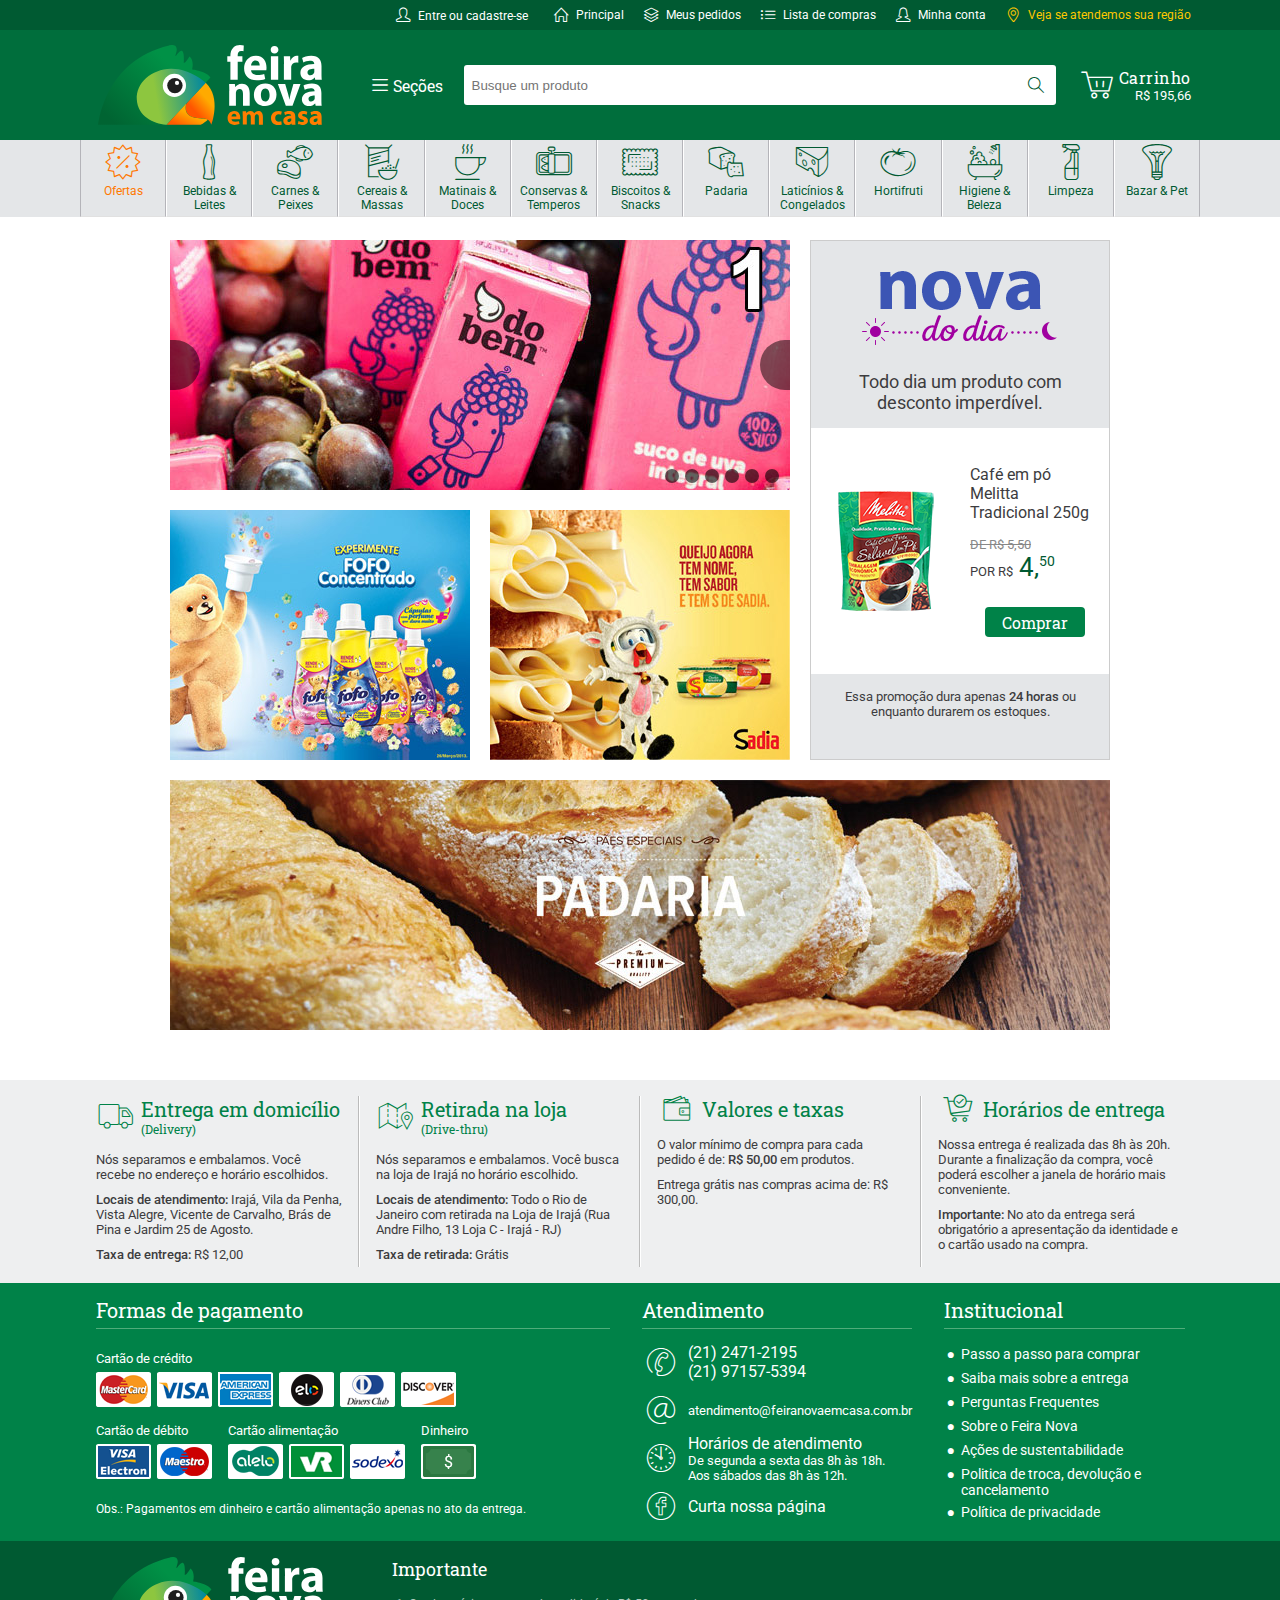
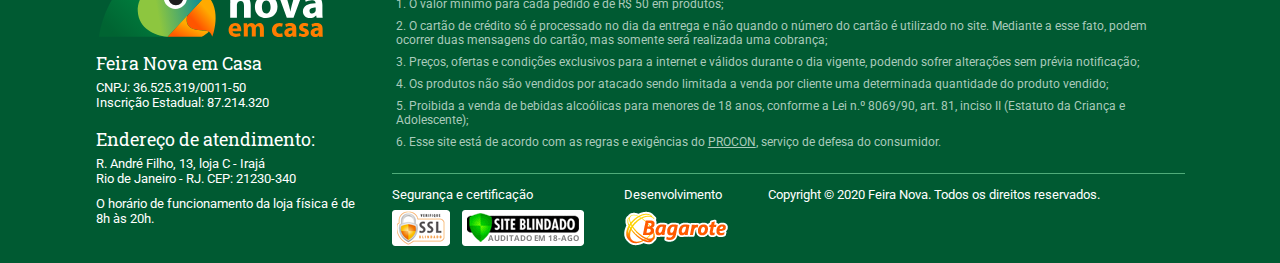
<file: index.htm>
<!DOCTYPE html>
<html lang="en">
<head>
    <meta charset="UTF-8">
    <meta name="viewport" content="width=device-width, initial-scale=1.0">
    <meta http-equiv="X-UA-Compatible" content="ie=edge">
    <title>Super</title>
    <link rel="icon" href="FeiraNova/img/favicon.png">
	<link href="FeiraNova/css/style.css" rel="stylesheet" type="text/css">
    <link href="https://file.myfontastic.com/uG4fXJMAMmRAMkkEv3dZuP/icons.css" rel="stylesheet">
    <link href="https://fonts.googleapis.com/css2?family=Roboto+Slab:wght@400&family=Roboto:wght@400;500&display=swap" rel="stylesheet">
	<link href="FeiraNova/css/icons.css" rel="stylesheet" type="text/css">
</head>
<body>
    <header>
        <section class="header">
            <a Class="logo-mob">
                <img src="FeiraNova/img/logo_mob.svg" title="Ir para a página principal">
            </a>
            <a role="button" class="btn-menu icon-user" data-menu="main-menu" data-menu-direction="right"></a>
        </section>
        <nav class="main-menu">
            <div class="content">
                <div class="header-main-menu">
                    <a class="access-area icon-user">Entre ou cadastre-se</a>
                    <div class="close-main-menu icon-arrow-right" data-menu-close></div>
                </div>
                <a href="" class="icon-home">Principal</a>
                <a href="" class="icon-layers">Meus pedidos</a>
                <a href="" class="icon-list">Lista de compras</a>
                <a href="" class="icon-my-account">Minha conta</a>
                <a href="" class="btn-verifica-cep-menu icon-pointer">Veja se atendemos sua região</a>
                <a href="" class="btn-carrinho-menu icon-basket">Carrinho</a>
            </div>
        </nav>
        <section class="navbar">
            <div class="content">
                <a href="index.htm">
                    <img class="logo-desk" src="FeiraNova/img/logo.svg" title="Ir para a página principal">
                </a>
                <a role="button" class="btn-menu-secoes icon-menu" data-menu="section-menu" data-menu-direction="left">Seções</a>
                <div class="pnl-search">
                    <input type="text" name="search" placeholder="Busque um produto" class="txt-search">
                    <a href="" class="btn-search icon-magnifier"></a>
                </div>
                <a role="button" class="btn-trolley icon-basket" data-modal="mini-cart">
                    <h3>Carrinho</h3>
                    <span>R$ 195,66</span>
                </a>
            </div>
        </section>
        <nav class="section-navigation">
            <div class="section-menu">
                <div class="content">
                    <div class="header-section-menu">
                        <a role="button" class="icon-arrow-left" data-menu-close></a>
                        <h3>Seções</h3>
                    </div>
                    <div class="content-section-menu">
                        <a role="button" class="icon-si-offer" data-menu="sm1" data-menu-direction="left">Ofertas</a>
                        <a role="button" class="icon-si-drink" data-menu="sm2" data-menu-direction="left">Bebidas & Leites</a>
                        <a role="button" class="icon-si-meat-fish" data-menu="sm3" data-menu-direction="left">Carnes & Peixes</a>
                        <a role="button" class="icon-si-cereals" data-menu="sm4" data-menu-direction="left">Cereais & Massas</a>
                        <a role="button" class="icon-si-coffee" data-menu="sm5" data-menu-direction="left">Matinais & Doces</a>
                        <a role="button" class="icon-si-canned" data-menu="sm6" data-menu-direction="left">Conservas & Temperos</a>
                        <a role="button" class="icon-si-snack" data-menu="sm7" data-menu-direction="left">Biscoitos & Snacks</a>
                        <a role="button" class="icon-si-bread" data-menu="sm8" data-menu-direction="left">Padaria</a>
                        <a role="button" class="icon-si-frozen" data-menu="sm9" data-menu-direction="left">Laticínios & Congelados</a>
                        <a role="button" class="icon-si-fruit" data-menu="sm10" data-menu-direction="left">Hortifruti</a>
                        <a role="button" class="icon-si-health" data-menu="sm11" data-menu-direction="left">Higiene & Beleza</a>
                        <a role="button" class="icon-si-cleaning" data-menu="sm12" data-menu-direction="left">Limpeza</a>
                        <a role="button" class="icon-si-household" data-menu="sm13" data-menu-direction="left">Bazar & Pet</a>
                    </div>
                </div>
                <div class="subsection-menu sm1">
                    <div class="content">
                        <div class="header-section-menu" style="color:#FF7800 !important">
                            <a role="button" class="icon-arrow-left" data-submenu-close></a>
                            <h3>Ofertas</h3>
                        </div>
                        <div class="content-subsection-menu">
                            <a ID="btnSubsecao1" href="prateleira.htm">
                                 <img src="FeiraNova/img/subsections/acougue.jpg" />
                                <div class="subsection-title">Achocolatados</div>
                            </a>
                            <a href="">
                                <img src="FeiraNova/img/subsections/bazar.jpg" />
                                <div class="subsection-title">Açúcares e Adoçantes</div>
                            </a>
                            <a href="">
                                
                                <img src="FeiraNova/img/subsections/biscoito.jpg" />
                                <div class="subsection-title">Cafés e Chás</div>
                            </a>
                            <a href="">
                                
                                <img src="FeiraNova/img/subsections/cafe.jpg" />
                                <div class="subsection-title">Cereais Matinais e Mingau</div>
                            </a>
                            <a href="">
                                
                                <img src="FeiraNova/img/subsections/doces.jpg" />
                                <div class="subsection-title">Barras de Cereal e outros</div>
                            </a>
                            <a href="">
                                
                                <img src="FeiraNova/img/subsections/embutidos.jpg" />
                                <div class="subsection-title">Complemento Alimentar e leite em pó</div>
                            </a>
                            <a href="">
                                
                                <img src="FeiraNova/img/subsections/hortifruti.jpg" />
                                <div class="subsection-title">Compotas e Geleias</div>
                            </a>
                            <a href="">
                                <img src="FeiraNova/img/subsections/laticinios.jpg" />
                                <div class="subsection-title">Ingredientes, Misturas para bolos e Fermentos</div>
                            </a>
                        </div>
                    </div>
                </div>
                <div class="subsection-menu sm2">
                    <div class="content"><div class="header-section-menu">
                        <a role="button" class="icon-arrow-left" data-submenu-close></a>
                        <h3>Bebidas & Leites</h3>
                    </div>
                    <div class="content-subsection-menu">
                        <a href="">
                            <img src="FeiraNova/img/subsections/bazar.jpg" />
                            <div class="subsection-title">Açúcares e Adoçantes</div>
                        </a>
                        <a href="">
                            <img src="FeiraNova/img/subsections/acougue.jpg" />
                            <div class="subsection-title">Achocolatados</div>
                        </a>
                        <a href="">
                            
                            <img src="FeiraNova/img/subsections/biscoito.jpg" />
                            <div class="subsection-title">Cafés e Chás</div>
                        </a>
                        <a href="">
                            
                            <img src="FeiraNova/img/subsections/cafe.jpg" />
                            <div class="subsection-title">Cereais Matinais e Mingau</div>
                        </a>
                        <a href="">
                            
                            <img src="FeiraNova/img/subsections/doces.jpg" />
                            <div class="subsection-title">Barras de Cereal e outros</div>
                        </a>
                        <a href="">
                            
                            <img src="FeiraNova/img/subsections/embutidos.jpg" />
                            <div class="subsection-title">Complemento Alimentar e leite em pó</div>
                        </a>
                        <a href="">
                            
                            <img src="FeiraNova/img/subsections/hortifruti.jpg" />
                            <div class="subsection-title">Compotas e Geleias</div>
                        </a>
                        <a href="">
                            <img src="FeiraNova/img/subsections/laticinios.jpg" />
                            <div class="subsection-title">Ingredientes, Misturas para bolos e Fermentos</div>
                        </a>
                    </div>
                    </div>
                </div>
                <div class="subsection-menu sm3">
                    <div class="content"><div class="header-section-menu">
                        <a role="button" class="icon-arrow-left" data-submenu-close></a>
                        <h3>Carnes & Peixes</h3>
                    </div>
                    <div class="content-subsection-menu">
                        <a href="">
                            <img src="FeiraNova/img/subsections/acougue.jpg" />
                            <div class="subsection-title">Achocolatados</div>
                        </a>
                        <a href="">
                            <img src="FeiraNova/img/subsections/biscoito.jpg" />
                            <div class="subsection-title">Cafés e Chás</div>
                        </a>
                        <a href="">
                            <img src="FeiraNova/img/subsections/bazar.jpg" />
                            <div class="subsection-title">Açúcares e Adoçantes</div>
                        </a>
                        <a href="">
                            
                            <img src="FeiraNova/img/subsections/cafe.jpg" />
                            <div class="subsection-title">Cereais Matinais e Mingau</div>
                        </a>
                        <a href="">
                            
                            <img src="FeiraNova/img/subsections/doces.jpg" />
                            <div class="subsection-title">Barras de Cereal e outros</div>
                        </a>
                        <a href="">
                            
                            <img src="FeiraNova/img/subsections/embutidos.jpg" />
                            <div class="subsection-title">Complemento Alimentar e leite em pó</div>
                        </a>
                        <a href="">
                            
                            <img src="FeiraNova/img/subsections/hortifruti.jpg" />
                            <div class="subsection-title">Compotas e Geleias</div>
                        </a>
                        <a href="">
                            <img src="FeiraNova/img/subsections/laticinios.jpg" />
                            <div class="subsection-title">Ingredientes, Misturas para bolos e Fermentos</div>
                        </a>
                    </div>
                    </div>
                </div>
                <div class="subsection-menu sm4">
                    <div class="content"><div class="header-section-menu">
                        <a role="button" class="icon-arrow-left" data-submenu-close></a>
                        <h3>Cereais & Massas</h3>
                    </div>
                    <div class="content-subsection-menu">
                        <a href="">
                            <img src="FeiraNova/img/subsections/acougue.jpg" />
                            <div class="subsection-title">Achocolatados</div>
                        </a>
                        <a href="">
                            <img src="FeiraNova/img/subsections/bazar.jpg" />
                            <div class="subsection-title">Açúcares e Adoçantes</div>
                        </a>
                        <a href=""> 
                            <img src="FeiraNova/img/subsections/cafe.jpg" />
                            <div class="subsection-title">Cereais Matinais e Mingau</div>
                        </a>
                        <a href="">
                            <img src="FeiraNova/img/subsections/biscoito.jpg" />
                            <div class="subsection-title">Cafés e Chás</div>
                        </a>
                        <a href="">
                            
                            <img src="FeiraNova/img/subsections/doces.jpg" />
                            <div class="subsection-title">Barras de Cereal e outros</div>
                        </a>
                        <a href="">
                            
                            <img src="FeiraNova/img/subsections/embutidos.jpg" />
                            <div class="subsection-title">Complemento Alimentar e leite em pó</div>
                        </a>
                        <a href="">
                            
                            <img src="FeiraNova/img/subsections/hortifruti.jpg" />
                            <div class="subsection-title">Compotas e Geleias</div>
                        </a>
                        <a href="">
                            <img src="FeiraNova/img/subsections/laticinios.jpg" />
                            <div class="subsection-title">Ingredientes, Misturas para bolos e Fermentos</div>
                        </a>
                    </div>
                    </div>
                </div>
                <div class="subsection-menu sm5">
                    <div class="content"><div class="header-section-menu">
                        <a role="button" class="icon-arrow-left" data-submenu-close></a>
                        <h3>Conservas & Temperos</h3>
                    </div>
                    <div class="content-subsection-menu">
                        <a href="">
                            <img src="FeiraNova/img/subsections/acougue.jpg" />
                            <div class="subsection-title">Achocolatados</div>
                        </a>
                        <a href="">
                            <img src="FeiraNova/img/subsections/bazar.jpg" />
                            <div class="subsection-title">Açúcares e Adoçantes</div>
                        </a>
                        <a href="">
                            
                            <img src="FeiraNova/img/subsections/biscoito.jpg" />
                            <div class="subsection-title">Cafés e Chás</div>
                        </a>
                         <a href="">
                            
                            <img src="FeiraNova/img/subsections/doces.jpg" />
                            <div class="subsection-title">Barras de Cereal e outros</div>
                        </a>
                        <a href="">
                            
                            <img src="FeiraNova/img/subsections/cafe.jpg" />
                            <div class="subsection-title">Cereais Matinais e Mingau</div>
                        </a>
                        <a href="">
                            
                            <img src="FeiraNova/img/subsections/embutidos.jpg" />
                            <div class="subsection-title">Complemento Alimentar e leite em pó</div>
                        </a>
                        <a href="">
                            
                            <img src="FeiraNova/img/subsections/hortifruti.jpg" />
                            <div class="subsection-title">Compotas e Geleias</div>
                        </a>
                        <a href="">
                            <img src="FeiraNova/img/subsections/laticinios.jpg" />
                            <div class="subsection-title">Ingredientes, Misturas para bolos e Fermentos</div>
                        </a>
                    </div>
                    </div>
                </div>
                <div class="subsection-menu sm6">
                    <div class="content"><div class="header-section-menu">
                        <a role="button" class="icon-arrow-left" data-submenu-close></a>
                        <h3>Conservas & Temperos</h3>
                    </div>
                    <div class="content-subsection-menu">
                        <a href="">
                            <img src="FeiraNova/img/subsections/acougue.jpg" />
                            <div class="subsection-title">Achocolatados</div>
                        </a>
                        <a href="">
                            <img src="FeiraNova/img/subsections/bazar.jpg" />
                            <div class="subsection-title">Açúcares e Adoçantes</div>
                        </a>
                        <a href="">
                            
                            <img src="FeiraNova/img/subsections/biscoito.jpg" />
                            <div class="subsection-title">Cafés e Chás</div>
                        </a>
                        <a href="">
                            
                            <img src="FeiraNova/img/subsections/cafe.jpg" />
                            <div class="subsection-title">Cereais Matinais e Mingau</div>
                        </a>
                        <a href="">
                            
                            <img src="FeiraNova/img/subsections/embutidos.jpg" />
                            <div class="subsection-title">Complemento Alimentar e leite em pó</div>
                        </a>
                        <a href="">
                            
                            <img src="FeiraNova/img/subsections/doces.jpg" />
                            <div class="subsection-title">Barras de Cereal e outros</div>
                        </a>
                        <a href="">
                            
                            <img src="FeiraNova/img/subsections/hortifruti.jpg" />
                            <div class="subsection-title">Compotas e Geleias</div>
                        </a>
                        <a href="">
                            <img src="FeiraNova/img/subsections/laticinios.jpg" />
                            <div class="subsection-title">Ingredientes, Misturas para bolos e Fermentos</div>
                        </a>
                    </div>
                    </div>
                </div>
                <div class="subsection-menu sm7">
                    <div class="content"><div class="header-section-menu">
                        <a role="button" class="icon-arrow-left" data-submenu-close></a>
                        <h3>Biscoitos & Snacks</h3>
                    </div>
                    <div class="content-subsection-menu">
                        <a href="">
                            <img src="FeiraNova/img/subsections/acougue.jpg" />
                            <div class="subsection-title">Achocolatados</div>
                        </a>
                        <a href="">
                            <img src="FeiraNova/img/subsections/bazar.jpg" />
                            <div class="subsection-title">Açúcares e Adoçantes</div>
                        </a>
                        <a href="">
                            
                            <img src="FeiraNova/img/subsections/biscoito.jpg" />
                            <div class="subsection-title">Cafés e Chás</div>
                        </a>
                        <a href="">
                            
                            <img src="FeiraNova/img/subsections/cafe.jpg" />
                            <div class="subsection-title">Cereais Matinais e Mingau</div>
                        </a>
                        <a href="">
                            
                            <img src="FeiraNova/img/subsections/doces.jpg" />
                            <div class="subsection-title">Barras de Cereal e outros</div>
                        </a>
                        <a href="">
                            
                            <img src="FeiraNova/img/subsections/hortifruti.jpg" />
                            <div class="subsection-title">Compotas e Geleias</div>
                        </a>
                        <a href="">
                            
                            <img src="FeiraNova/img/subsections/embutidos.jpg" />
                            <div class="subsection-title">Complemento Alimentar e leite em pó</div>
                        </a>
                        <a href="">
                            <img src="FeiraNova/img/subsections/laticinios.jpg" />
                            <div class="subsection-title">Ingredientes, Misturas para bolos e Fermentos</div>
                        </a>
                    </div>
                    </div>
                </div>
                <div class="subsection-menu sm8">
                    <div class="content"><div class="header-section-menu">
                        <a role="button" class="icon-arrow-left" data-submenu-close></a>
                        <h3>Padaria</h3>
                    </div>
                    <div class="content-subsection-menu">
                        <a href="">
                            <img src="FeiraNova/img/subsections/acougue.jpg" />
                            <div class="subsection-title">Achocolatados</div>
                        </a>
                        <a href="">
                            <img src="FeiraNova/img/subsections/bazar.jpg" />
                            <div class="subsection-title">Açúcares e Adoçantes</div>
                        </a>
                        <a href="">
                            
                            <img src="FeiraNova/img/subsections/biscoito.jpg" />
                            <div class="subsection-title">Cafés e Chás</div>
                        </a>
                        <a href="">
                            
                            <img src="FeiraNova/img/subsections/cafe.jpg" />
                            <div class="subsection-title">Cereais Matinais e Mingau</div>
                        </a>
                        <a href="">
                            
                            <img src="FeiraNova/img/subsections/doces.jpg" />
                            <div class="subsection-title">Barras de Cereal e outros</div>
                        </a>
                        <a href="">
                            
                            <img src="FeiraNova/img/subsections/embutidos.jpg" />
                            <div class="subsection-title">Complemento Alimentar e leite em pó</div>
                        </a>
                        <a href="">
                            <img src="FeiraNova/img/subsections/laticinios.jpg" />
                            <div class="subsection-title">Ingredientes, Misturas para bolos e Fermentos</div>
                        </a>
                        <a href="">
                            
                            <img src="FeiraNova/img/subsections/hortifruti.jpg" />
                            <div class="subsection-title">Compotas e Geleias</div>
                        </a>
                    </div>
                    </div>
                </div>
                <div class="subsection-menu sm9">
                    <div class="content"><div class="header-section-menu">
                        <a role="button" class="icon-arrow-left" data-submenu-close></a>
                        <h3>Laticínios & Congelados</h3>
                    </div>
                    <div class="content-subsection-menu">
                        <a href="">
                            <img src="FeiraNova/img/subsections/acougue.jpg" />
                            <div class="subsection-title">Achocolatados</div>
                        </a>
                        <a href="">
                            <img src="FeiraNova/img/subsections/bazar.jpg" />
                            <div class="subsection-title">Açúcares e Adoçantes</div>
                        </a>
                        <a href="">
                            
                            <img src="FeiraNova/img/subsections/biscoito.jpg" />
                            <div class="subsection-title">Cafés e Chás</div>
                        </a>
                        <a href="">
                            
                            <img src="FeiraNova/img/subsections/cafe.jpg" />
                            <div class="subsection-title">Cereais Matinais e Mingau</div>
                        </a>
                        <a href="">
                            
                            <img src="FeiraNova/img/subsections/doces.jpg" />
                            <div class="subsection-title">Barras de Cereal e outros</div>
                        </a>
                        <a href="">
                            
                            <img src="FeiraNova/img/subsections/embutidos.jpg" />
                            <div class="subsection-title">Complemento Alimentar e leite em pó</div>
                        </a>
                        <a href="">
                            <img src="FeiraNova/img/subsections/laticinios.jpg" />
                            <div class="subsection-title">Ingredientes, Misturas para bolos e Fermentos</div>
                        </a>
                        <a href="">
                            
                            <img src="FeiraNova/img/subsections/hortifruti.jpg" />
                            <div class="subsection-title">Compotas e Geleias</div>
                        </a>
    
                    </div>
                    </div>
                </div>
                <div class="subsection-menu sm10">
                    <div class="content"><div class="header-section-menu">
                        <a role="button" class="icon-arrow-left" data-submenu-close></a>
                        <h3>Hortifruti</h3>
                    </div>
                    <div class="content-subsection-menu">
                        <a href="">
                            <img src="FeiraNova/img/subsections/acougue.jpg" />
                            <div class="subsection-title">Achocolatados</div>
                        </a>
                        <a href="">
                            <img src="FeiraNova/img/subsections/bazar.jpg" />
                            <div class="subsection-title">Açúcares e Adoçantes</div>
                        </a>
                        <a href="">
                            
                            <img src="FeiraNova/img/subsections/biscoito.jpg" />
                            <div class="subsection-title">Cafés e Chás</div>
                        </a>
                        <a href="">
                            
                            <img src="FeiraNova/img/subsections/cafe.jpg" />
                            <div class="subsection-title">Cereais Matinais e Mingau</div>
                        </a>
                        <a href="">
                            
                            <img src="FeiraNova/img/subsections/doces.jpg" />
                            <div class="subsection-title">Barras de Cereal e outros</div>
                        </a>
                        <a href="">
                            
                            <img src="FeiraNova/img/subsections/embutidos.jpg" />
                            <div class="subsection-title">Complemento Alimentar e leite em pó</div>
                        </a>
                        <a href="">
                            
                            <img src="FeiraNova/img/subsections/hortifruti.jpg" />
                            <div class="subsection-title">Compotas e Geleias</div>
                        </a>
                        <a href="">
                            <img src="FeiraNova/img/subsections/laticinios.jpg" />
                            <div class="subsection-title">Ingredientes, Misturas para bolos e Fermentos</div>
                        </a>
                    </div>
                    </div>
                </div>
                <div class="subsection-menu sm11">
                    <div class="content"><div class="header-section-menu">
                        <a role="button" class="icon-arrow-left" data-submenu-close></a>
                        <h3>Higiene & Beleza</h3>
                    </div>
                    <div class="content-subsection-menu">
                        <a href="">
                            <img src="FeiraNova/img/subsections/acougue.jpg" />
                            <div class="subsection-title">Achocolatados</div>
                        </a>
                        <a href="">
                            <img src="FeiraNova/img/subsections/bazar.jpg" />
                            <div class="subsection-title">Açúcares e Adoçantes</div>
                        </a>
                        <a href="">
                            
                            <img src="FeiraNova/img/subsections/biscoito.jpg" />
                            <div class="subsection-title">Cafés e Chás</div>
                        </a>
                        <a href="">
                            
                            <img src="FeiraNova/img/subsections/cafe.jpg" />
                            <div class="subsection-title">Cereais Matinais e Mingau</div>
                        </a>
                        <a href="">
                            
                            <img src="FeiraNova/img/subsections/doces.jpg" />
                            <div class="subsection-title">Barras de Cereal e outros</div>
                        </a>
                        <a href="">
                            
                            <img src="FeiraNova/img/subsections/embutidos.jpg" />
                            <div class="subsection-title">Complemento Alimentar e leite em pó</div>
                        </a>
                        <a href="">
                            
                            <img src="FeiraNova/img/subsections/hortifruti.jpg" />
                            <div class="subsection-title">Compotas e Geleias</div>
                        </a>
                        <a href="">
                            <img src="FeiraNova/img/subsections/laticinios.jpg" />
                            <div class="subsection-title">Ingredientes, Misturas para bolos e Fermentos</div>
                        </a>
                    </div>
                    </div>
                </div>
                <div class="subsection-menu sm12">
                    <div class="content"><div class="header-section-menu">
                        <a role="button" class="icon-arrow-left" data-submenu-close></a>
                        <h3>Limpeza</h3>
                    </div>
                    <div class="content-subsection-menu">
                        <a href="">
                            <img src="FeiraNova/img/subsections/acougue.jpg" />
                            <div class="subsection-title">Achocolatados</div>
                        </a>
                        <a href="">
                            <img src="FeiraNova/img/subsections/bazar.jpg" />
                            <div class="subsection-title">Açúcares e Adoçantes</div>
                        </a>
                        <a href="">
                            
                            <img src="FeiraNova/img/subsections/biscoito.jpg" />
                            <div class="subsection-title">Cafés e Chás</div>
                        </a>
                        <a href="">
                            
                            <img src="FeiraNova/img/subsections/cafe.jpg" />
                            <div class="subsection-title">Cereais Matinais e Mingau</div>
                        </a>
                        <a href="">
                            
                            <img src="FeiraNova/img/subsections/doces.jpg" />
                            <div class="subsection-title">Barras de Cereal e outros</div>
                        </a>
                        <a href="">
                            
                            <img src="FeiraNova/img/subsections/embutidos.jpg" />
                            <div class="subsection-title">Complemento Alimentar e leite em pó</div>
                        </a>
                        <a href="">
                            
                            <img src="FeiraNova/img/subsections/hortifruti.jpg" />
                            <div class="subsection-title">Compotas e Geleias</div>
                        </a>
                        <a href="">
                            <img src="FeiraNova/img/subsections/laticinios.jpg" />
                            <div class="subsection-title">Ingredientes, Misturas para bolos e Fermentos</div>
                        </a>
                    </div>
                    </div>
                </div>
                <div class="subsection-menu sm13">
                    <div class="content"><div class="header-section-menu">
                        <a role="button" class="icon-arrow-left" data-submenu-close></a>
                        <h3>Bazar & Pet</h3>
                    </div>
                    <div class="content-subsection-menu">
                        <a href="">
                            <img src="FeiraNova/img/subsections/acougue.jpg" />
                            <div class="subsection-title">Achocolatados</div>
                        </a>
                        <a href="">
                            <img src="FeiraNova/img/subsections/bazar.jpg" />
                            <div class="subsection-title">Açúcares e Adoçantes</div>
                        </a>
                        <a href="">
                            
                            <img src="FeiraNova/img/subsections/biscoito.jpg" />
                            <div class="subsection-title">Cafés e Chás</div>
                        </a>
                        <a href="">
                            
                            <img src="FeiraNova/img/subsections/cafe.jpg" />
                            <div class="subsection-title">Cereais Matinais e Mingau</div>
                        </a>
                        <a href="">
                            
                            <img src="FeiraNova/img/subsections/doces.jpg" />
                            <div class="subsection-title">Barras de Cereal e outros</div>
                        </a>
                        <a href="">
                            
                            <img src="FeiraNova/img/subsections/embutidos.jpg" />
                            <div class="subsection-title">Complemento Alimentar e leite em pó</div>
                        </a>
                        <a href="">
                            
                            <img src="FeiraNova/img/subsections/hortifruti.jpg" />
                            <div class="subsection-title">Compotas e Geleias</div>
                        </a>
                        <a href="">
                            <img src="FeiraNova/img/subsections/laticinios.jpg" />
                            <div class="subsection-title">Ingredientes, Misturas para bolos e Fermentos</div>
                        </a>
                    </div>
                    </div>
                </div>
            </div>
        </nav>
        <div class="mini-cart popup">
            <div class="popup-header">
                <h2>Últimos adicionados</h2>
                <div class="popup-close icon-close" data-modal-close></div>
            </div>
            <div class="popup-content">
                <div class="product-list">
                    
                    
                        <div class="product-cell-lp">
				            <div class="product-img-lp">
					            <img src="FeiraNova/img/products/nescau.png" title="Café">
				            </div>
				            <div class="product-content-lp">
					            <label class="product-description-lp">Achocolatado em Pó Nescau 2.0 Lata 400g</label>
					            <div class="product-price-lp">
						            <label class="default-value-lp">R$ 7,99</label>
						            <label class="value-lp">R$ 6,99</label>
					            </div>
					            <div class="quantity-bar-lp">
						            <a href="#" class="btn-minus-product">-</a>
						            <input type="text" name="" class="txt-quantity" value="2">
						            <a href="#" class="btn-plus-product">+</a>
					            </div>
					            
				            </div>
			            </div>
			            <div class="product-cell-lp">
				            <div class="product-img-lp">
					            <img src="FeiraNova/img/products/cafe1.jpg" title="Café">
				            </div>
				            <div class="product-content-lp">
					            <label class="product-description-lp">Café Torrado e Moído Melitta Tradicional 500g</label>
					            <div class="product-price-lp">
						            <label class="default-value-lp">R$ 5,50</label>
						            <label class="value-lp">R$ 4,50</label>
					            </div>
					            <div class="quantity-bar-lp">
						            <a href="#" class="btn-minus-product">-</a>
						            <input type="text" name="" class="txt-quantity" value="3">
						            <a href="#" class="btn-plus-product">+</a>
					            </div>
					           
				            </div>
			            </div>
			            <div class="product-cell-lp">
				            <div class="product-img-lp">
					            <img src="FeiraNova/img/products/cafe2.jpg" title="Café">
				            </div>
				            <div class="product-content-lp">
					            <label class="product-description-lp">Café Solúvel Granulado Nescafé Extra Forte 50g</label>
					            <div class="product-price-lp">
						            <label class="value">R$ 4,59</label>
					            </div>
					            <div class="quantity-bar-lp">
						            <a href="#" class="btn-minus-product">-</a>
						            <input type="text" name="" class="txt-quantity" value="1">
						            <a href="#" class="btn-plus-product">+</a>
					            </div>
					            
				            </div>
                        </div>
                        <div class="product-cell-lp">
				            <div class="product-img-lp">
					            <img src="FeiraNova/img/products/sucrilhos.png" title="Café">
				            </div>
				            <div class="product-content-lp">
					            <label class="product-description-lp">Cereal Kellogg's Sucrilhos Caixa 730g</label>
					            <div class="product-price-lp">
						            <label class="value-lp">R$ 21,00</label>
					            </div>
					            <div class="quantity-bar-lp">
						            <a href="#" class="btn-minus-product">-</a>
						            <input type="text" name="" class="txt-quantity" value="2">
						            <a href="#" class="btn-plus-product">+</a>
					            </div>
					            
				            </div>
			            </div>
                        
			            <div class="product-cell-lp">
				            <div class="product-img-lp">
					            <img src="FeiraNova/img/products/banana.png" title="Café">
				            </div>
				            <div class="product-content-lp">
					            <label class="product-description-lp">Banana Prata 1kg</label>
					            <div class="product-price-lp">
						            <label class="value">R$ 3,50</label>
					            </div>
					            <div class="quantity-bar-lp">
						            <a href="#" class="btn-minus-product">-</a>
						            <input type="text" name="" class="txt-quantity" value="1">
						            <a href="#" class="btn-plus-product">+</a>
					            </div>
					            
				            </div>
			            </div>
			            <!-- <div class="product-cell-lp">
				            <div class="product-img-lp">
					            <img src="FeiraNova/img/products/melao.png" title="Café">
				            </div>
				            <div class="product-content-lp">
					            <label class="product-description-lp">Melão Amarelo unidade</label>
					            <div class="product-price-lp">
						            <label class="value">R$ 6,50</label>
					            </div>
					            <div class="quantity-bar-lp">
						            <a href="#" class="btn-minus-product">-</a>
						            <input type="text" name="" class="txt-quantity" value="1">
						            <a href="#" class="btn-plus-product">+</a>
					            </div>
					            
				            </div>
			            </div> -->
			        </div>
			        
			            <!-- <div class="product-cell-lp">
				            <div class="product-img-lp">
					            <img src="FeiraNova/img/products/coco.png" title="Café">
				            </div>
				            <div class="product-content-lp">
					            <label class="product-description-lp">Coco Verde 1 Unidade</label>
					            <div class="product-price-lp">
						            <label class="value-lp">R$ 2,50</label>
					            </div>
					            <div class="quantity-bar-lp">
						            <a href="#" class="btn-minus-product">-</a>
						            <input type="text" name="" class="txt-quantity" value="4">
						            <a href="#" class="btn-plus-product">+</a>
					            </div>
					            
				            </div>
                        </div> -->

            </div>
            <div class="popup-footer">
                <a href="carrinho.htm" ID="btnVerCarrinho" Class="btn-view-cart btn-trolley icon-basket">Ver carrinho</a>
                <label class="mini-cart-total">Total: R$ 257,00</label>
            </div>
        </div>
        <div class="mask"></div>
    </header>
    <article class="mosaic-component">
	    <div class="content">
	        <div class="box-size-ms box-position-1 box-hidden-mob carousel" data-carousel="3000" data-carousel-nav="true">
	            <div class="slide">
	                <img src="FeiraNova/img/mosaic_images/banners/banner1_mp.jpg" />
	            </div>
	             <div class="slide">
	                <img src="FeiraNova/img/mosaic_images/banners/banner2_mp.jpg" />
	            </div>
	            <div class="slide">
	                <img src="FeiraNova/img/mosaic_images/banners/banner3_mp.jpg" />
	            </div>
	            <div class="slide">
	                <img src="FeiraNova/img/mosaic_images/banners/banner4_mp.jpg" />
	            </div>
	             <div class="slide">
	                <img src="FeiraNova/img/mosaic_images/banners/banner5_mp.jpg" />
	            </div>
	            <div class="slide">
	                <img src="FeiraNova/img/mosaic_images/banners/banner6_mp.jpg" />
	            </div>
	        </div>
            <div class="box-size-sm box-position-3">
                <div class="box-offer-day">
                    <img src="FeiraNova/img/mosaic_images/logo_nova_dia.png" />
                    <p class="offer-day-header">Todo dia um produto com desconto imperdível.</p>
                    <div class="offer-day-product">
                        <div class="offer-img">
                            <img src="FeiraNova/img/products/cafe1.png" title="Produto de teste da oferta do dia">
                        </div>
                        <div class="offer-text">
                        <label class="product-description-offer">Café em pó Melitta Tradicional 250g</label>
                        <div class="product-price-offer">
						    <label class="default-value-offer">DE R$ 5,50</label>
						    <label class="value-offer">POR R$<span>4,<sup>50</sup></span></label>
					    </div>
					    <!-- <div class="quantity-bar">
						    <a href="#" class="btn-minus-product">-</a>
						    <input type="text" name="" class="txt-quantity" value="0">
						    <a href="#" class="btn-plus-product">+</a>
                            </div> -->
                            <div class="btn-buy">Comprar</div>
                        </div>
                        
                    </div>
                    <p class="offer-day-footer">Essa promoção dura apenas <b>24 horas</b> ou enquanto durarem os estoques.</p>
                </div>
            </div>
            <div class="box-size-ss box-position-4"><img src="FeiraNova/img/mosaic_images/banners/banner6_pp.jpg" /></div>
            <div class="box-size-ss box-position-5"><img src="FeiraNova/img/mosaic_images/banners/banner2_pp.jpg" /></div>
            <div class="box-size-bs box-position-7 box-hidden-mob-tab"><img src="FeiraNova/img/mosaic_images/banners/banner4_gp.jpg" /></div>
        </div>
    </article>
    <footer>
        <section class="footer-1">
            <div class="content"> 
                <div class="box-info">
                    <h3 class="icon-delivery-truck">
                        Entrega em domicílio<span>(Delivery)</span>
                    </h3>
                    <p>Nós separamos e embalamos. Você recebe no endereço e horário escolhidos.</p>
                    <p><b>Locais de atendimento:</b> Irajá, Vila da Penha, Vista Alegre, Vicente de Carvalho, Brás de Pina e Jardim 25 de Agosto.</p>
                    <p><b>Taxa de entrega:</b> R$ 12,00</p>
                </div>
                <div class="box-info">
                    <h3 class="icon-map-pointer">
                        Retirada na loja<span>(Drive-thru)</span>
                    </h3>
                    <p>Nós separamos e embalamos. Você busca na loja de Irajá no horário escolhido.</p>
                    <p><b>Locais de atendimento:</b> Todo o Rio de Janeiro com retirada na Loja de Irajá (Rua Andre Filho, 13 Loja C - Irajá - RJ)</p>
                    <p><b>Taxa de retirada:</b> Grátis</p>
                </div>
                <div class="box-info">
                    <h3 class="icon-open-wallet">Valores e taxas</h3>
                    <p>O valor mínimo de compra para cada pedido é de: <b>R$ 50,00</b> em produtos.</p>
                    <p>Entrega grátis nas compras acima de: R$ 300,00.</p>
                </div>
                <div class="box-info">
                    <h3 class="icon-shopping-cart-ok">Horários de entrega</h3>
                    <p>Nossa entrega é realizada das 8h às 20h. Durante a finalização da compra, você poderá escolher a janela de horário mais conveniente.</p>
                    <p><b>Importante:</b> No ato da entrega será obrigatório a apresentação da identidade e o cartão usado na compra.</p>
                </div>
            </div>
        </section>
        <section class="footer-2">
            <div class="content"> 
                <div class="box-payment-forms">
                    <h3>Formas de pagamento</h3>
                    <div class="row-forms">
                        <div class="group-forms">
                            <label>Cartão de crédito</label>
                            <div class="group-cards">
                                <img src="FeiraNova/img/payment_forms/master_card.png">
                                <img src="FeiraNova/img/payment_forms/visa.png">
                                <img src="FeiraNova/img/payment_forms/american_express.png">
                                <img src="FeiraNova/img/payment_forms/elo.png">
                                <img src="FeiraNova/img/payment_forms/diners.png">
                                <img src="FeiraNova/img/payment_forms/discover.png">
                            </div>
                        </div>
                    </div>
                    <div class="row-forms">
                        <div class="group-forms">
                            <label>Cartão de débito</label>
                            <div class="group-cards">
                                <img src="FeiraNova/img/payment_forms/visa_electron.png">
                                <img src="FeiraNova/img/payment_forms/maestro.png">
                            </div>
                        </div>
                        <div class="group-forms">
                            <label>Cartão alimentação</label>
                            <div class="group-cards">
                                <img src="FeiraNova/img/payment_forms/alelo.png">
                                <img src="FeiraNova/img/payment_forms/vr_alimentacao.png">
                                <img src="FeiraNova/img/payment_forms/sodexo.png">
                            </div>
                        </div>
                        <div class="group-forms">	
                            <label>Dinheiro</label>
                            <div class="group-cards">
                                <img src="FeiraNova/img/payment_forms/dinheiro.png">
                            </div>
                        </div>
                    </div>
                    <p>Obs.: Pagamentos em dinheiro e cartão alimentação apenas no ato da entrega.</p>
                </div>
                <div class="box-contact">
                    <h3>Atendimento</h3>
                    <ul>
                        <li class="icon-contact">
                            <span>(21) 2471-2195 <br>
                            (21) 97157-5394</span>
                        </li>
                        <li class="icon-email">
                            <span>atendimento@feiranovaemcasa.com.br</span>
                        </li>
                        <li class="icon-time">
                            <span>Horários de atendimento
                            <p>De segunda a sexta das 8h às 18h. <br>
                                Aos sábados das 8h às 12h.</p></span>                     
                        </li>
                        <li class="icon-facebook">
                            <span>Curta nossa página</span>
                        </li>
                    </ul>
                </div>
                <div class="box-menu-inst">
                    <h3>Institucional</h3>
                    <nav class="menu-institucional">
                        <a href="">Passo a passo para comprar</a>
                        <a href="">Saiba mais sobre a entrega</a>
                        <a href="">Perguntas Frequentes</a>
                        <a href="">Sobre o Feira Nova</a>
                        <a href="">Ações de sustentabilidade</a>
                        <a href="">Politica de troca, devolução e cancelamento</a>
                        <a href="">Política de privacidade</a>
                    </nav>
                </div>
            </div>
        </section>
        <section class="footer-3">
            <div class="content">
                <div class="box-company">
                    <img src="FeiraNova/img/logo.svg">
                    <h4>Feira Nova em Casa</h4>
                    <p>	CNPJ: 36.525.319/0011-50<br>
                        Inscrição Estadual: 87.214.320</p>
    
                    <h4>Endereço de atendimento:</h4>
                    <p>	R. André Filho, 13, loja C - Irajá<br>
                        Rio de Janeiro - RJ. CEP: 21230-340</p> 
                    <p>O horário de funcionamento da loja física é de 8h às 20h.</p>
                </div>
                <div class="box-legal">
                    <div class="info-rules">
                        <h4>Importante</h4>
                        <ul>
                            <li>1. O valor mínimo para cada pedido é de R$ 50 em produtos;</li>
                            <li>2. O cartão de crédito só é processado no dia da entrega e não quando o número do cartão é utilizado no site. Mediante a esse fato, podem ocorrer duas mensagens do cartão, mas somente será realizada uma cobrança;</li>
                            <li>3. Preços, ofertas e condições exclusivos para a internet e válidos durante o dia vigente, podendo sofrer alterações sem prévia notificação;</li>
                            <li>4. Os produtos não são vendidos por atacado sendo limitada a venda por cliente uma determinada quantidade do produto vendido;</li>
                            <li>5. Proibida a venda de bebidas alcoólicas para menores de 18 anos, conforme a Lei n.º 8069/90, art. 81, inciso II (Estatuto da Criança e Adolescente);</li>
                            <li>6. Esse site está de acordo com as regras e exigências do <a href="http://www.procon.rj.gov.br/" target="_blank">PROCON</a>, serviço de defesa do consumidor.</li>
                        </ul>
                        <div class="footer-bottom">
                            <div class="box-security">	
                                <label>Segurança e certificação</label>
                                <div class="group-logo">
                                    <img src="FeiraNova/img/ssl.png">
                                    <img src="FeiraNova/img/site_blindado.png">
                                </div>
                            </div>
                            <div class="box-author">	
                                <label>Desenvolvimento</label>
                                <div class="group-logo">
                                    <img src="FeiraNova/img/logo_bagarote.png">
                                </div>
                            </div>
                            <div class="box-copyright">
                                <label>Copyright © 2020 Feira Nova. Todos os direitos reservados.</label>
                            </div>
                        </div>
                    </div>
                </div>
            </div>
        </section>
    </footer>
    
    <script type="text/javascript" src="http://code.jquery.com/jquery-3.2.1.min.js"></script>
    <script type="text/javascript" src="FeiraNova/js/master-page.js"></script>
    <script type="text/javascript" src="FeiraNova/js/carousel-component.js" ></script>
</body>
</html>
</file>
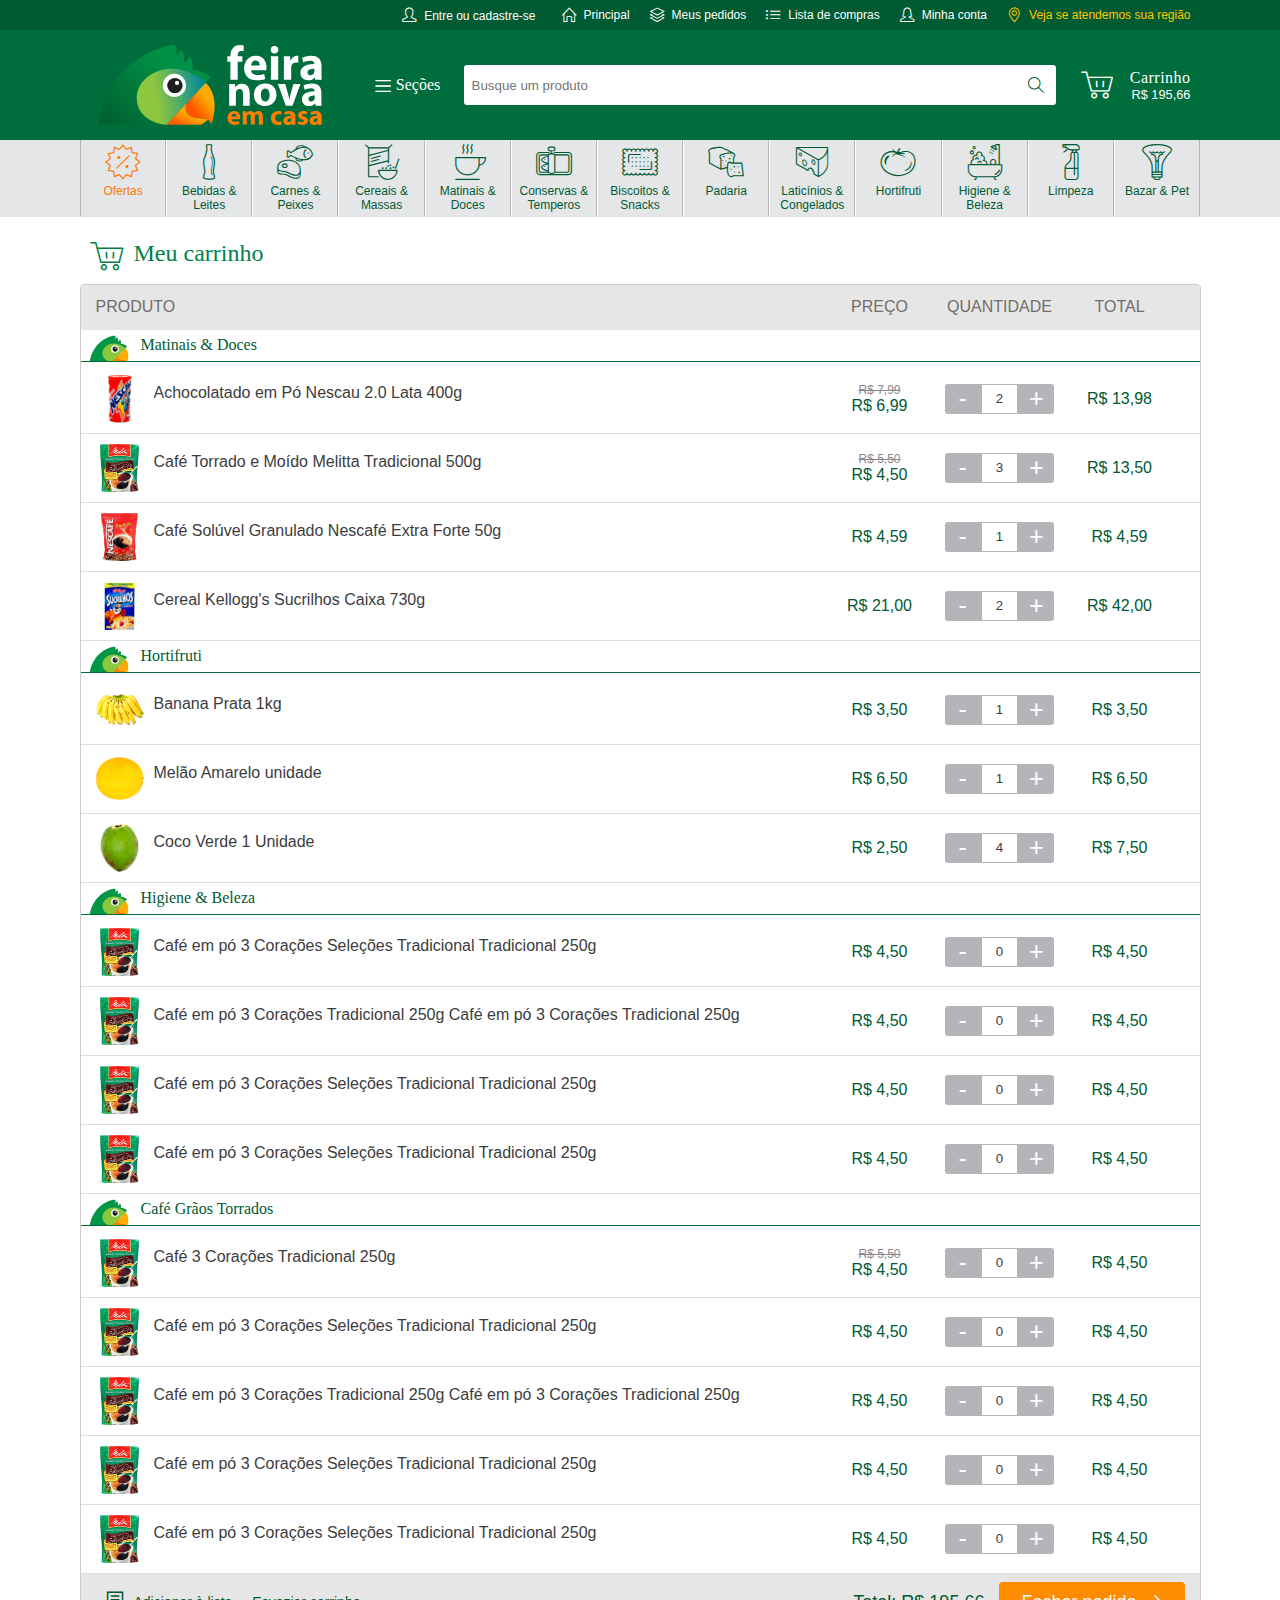
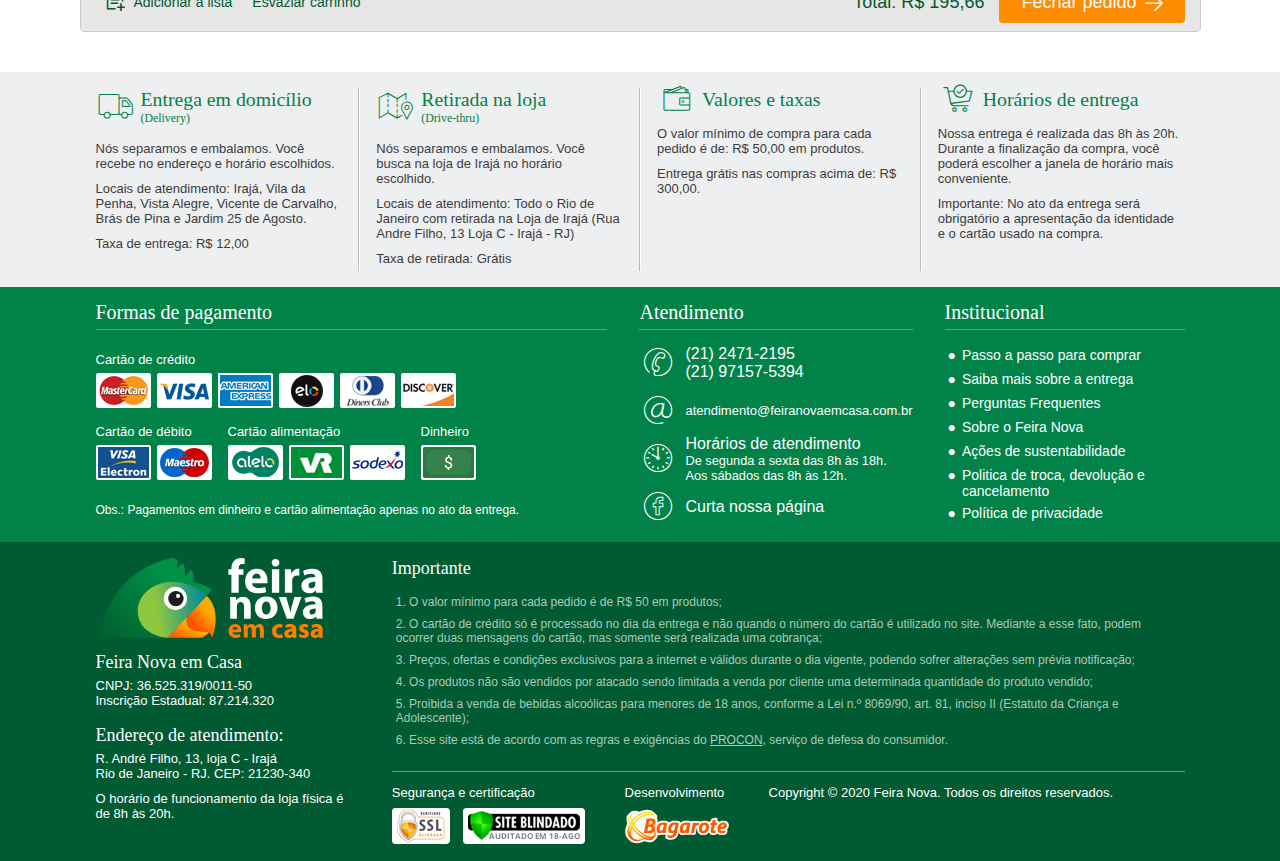
<file: carrinho.htm>
<!DOCTYPE html>
<html lang="en">
<head>
    <meta charset="UTF-8">
    <meta name="viewport" content="width=device-width, initial-scale=1.0">
    <meta http-equiv="X-UA-Compatible" content="ie=edge">
    <title>Super</title>
    <link rel="icon" href="FeiraNova/img/favicon.png">
	<link href="FeiraNova/css/style.css" rel="stylesheet" type="text/css">
	<link href="https://file.myfontastic.com/uG4fXJMAMmRAMkkEv3dZuP/icons.css" rel="stylesheet">
	<link href="FeiraNova/css/icons.css" rel="stylesheet" type="text/css">
</head>
<body>
    <header>
        <section class="header">
            <a Class="logo-mob">
                <img src="FeiraNova/img/logo_mob.svg" title="Ir para a página principal">
            </a>
            <a role="button" class="btn-menu icon-user" data-menu="main-menu" data-menu-direction="right"></a>
        </section>
        <nav class="main-menu">
            <div class="content">
                <div class="header-main-menu">
                    <a class="access-area icon-user">Entre ou cadastre-se</a>
                    <div class="close-main-menu icon-arrow-right" data-menu-close></div>
                </div>
                <a href="" class="icon-home">Principal</a>
                <a href="" class="icon-layers">Meus pedidos</a>
                <a href="" class="icon-list">Lista de compras</a>
                <a href="" class="icon-my-account">Minha conta</a>
                <a href="" class="btn-verifica-cep-menu icon-pointer">Veja se atendemos sua região</a>
                <a href="" class="btn-carrinho-menu icon-basket">Carrinho</a>
            </div>
        </nav>
        <section class="navbar">
            <div class="content">
                <a href="index.htm">
                    <img class="logo-desk" src="FeiraNova/img/logo.svg" title="Ir para a página principal">
                </a>
                <a role="button" class="btn-menu-secoes icon-menu" data-menu="section-menu" data-menu-direction="left">Seções</a>
                <div class="pnl-search">
                    <input type="text" name="search" placeholder="Busque um produto" class="txt-search">
                    <a href="" class="btn-search icon-magnifier"></a>
                </div>
                <a role="button" class="btn-trolley icon-basket" data-modal="mini-cart">
                    <h3>Carrinho</h3>
                    <span>R$ 195,66</span>
                </a>
            </div>
        </section>
        <nav class="section-navigation">
            <div class="section-menu">
                <div class="content">
                    <div class="header-section-menu">
                        <a role="button" class="icon-arrow-left" data-menu-close></a>
                        <h3>Seções</h3>
                    </div>
                    <div class="content-section-menu">
                        <a role="button" class="icon-si-offer" data-menu="sm1" data-menu-direction="left">Ofertas</a>
                        <a role="button" class="icon-si-drink" data-menu="sm2" data-menu-direction="left">Bebidas & Leites</a>
                        <a role="button" class="icon-si-meat-fish" data-menu="sm3" data-menu-direction="left">Carnes & Peixes</a>
                        <a role="button" class="icon-si-cereals" data-menu="sm4" data-menu-direction="left">Cereais & Massas</a>
                        <a role="button" class="icon-si-coffee" data-menu="sm5" data-menu-direction="left">Matinais & Doces</a>
                        <a role="button" class="icon-si-canned" data-menu="sm6" data-menu-direction="left">Conservas & Temperos</a>
                        <a role="button" class="icon-si-snack" data-menu="sm7" data-menu-direction="left">Biscoitos & Snacks</a>
                        <a role="button" class="icon-si-bread" data-menu="sm8" data-menu-direction="left">Padaria</a>
                        <a role="button" class="icon-si-frozen" data-menu="sm9" data-menu-direction="left">Laticínios & Congelados</a>
                        <a role="button" class="icon-si-fruit" data-menu="sm10" data-menu-direction="left">Hortifruti</a>
                        <a role="button" class="icon-si-health" data-menu="sm11" data-menu-direction="left">Higiene & Beleza</a>
                        <a role="button" class="icon-si-cleaning" data-menu="sm12" data-menu-direction="left">Limpeza</a>
                        <a role="button" class="icon-si-household" data-menu="sm13" data-menu-direction="left">Bazar & Pet</a>
                    </div>
                </div>
                <div class="subsection-menu sm1">
                    <div class="content">
                        <div class="header-section-menu">
                            <a role="button" class="icon-arrow-left" data-submenu-close></a>
                            <h3>Ofertas</h3>
                        </div>
                        <div class="content-subsection-menu">
                             <a ID="btnSubsecao1" href="prateleira.htm">
                                 <img src="FeiraNova/img/subsections/acougue.jpg" />
                                <div class="subsection-title">Achocolatados</div>
                             </a>
                            <a href="">
                                <img src="FeiraNova/img/subsections/bazar.jpg" />
                                <div class="subsection-title">Açúcares e Adoçantes</div>
                            </a>
                            <a href="">
                                
                                <img src="FeiraNova/img/subsections/biscoito.jpg" />
                                <div class="subsection-title">Cafés e Chás</div>
                            </a>
                            <a href="">
                                
                                <img src="FeiraNova/img/subsections/cafe.jpg" />
                                <div class="subsection-title">Cereais Matinais e Mingau</div>
                            </a>
                            <a href="">
                                
                                <img src="FeiraNova/img/subsections/doces.jpg" />
                                <div class="subsection-title">Barras de Cereal e outros</div>
                            </a>
                            <a href="">
                                
                                <img src="FeiraNova/img/subsections/embutidos.jpg" />
                                <div class="subsection-title">Complemento Alimentar e leite em pó</div>
                            </a>
                            <a href="">
                                
                                <img src="FeiraNova/img/subsections/hortifruti.jpg" />
                                <div class="subsection-title">Compotas e Geleias</div>
                            </a>
                            <a href="">
                                <img src="FeiraNova/img/subsections/laticinios.jpg" />
                                <div class="subsection-title">Ingredientes, Misturas para bolos e Fermentos</div>
                            </a>
                        </div>
                    </div>
                </div>
                <div class="subsection-menu sm2">
                    <div class="content"><div class="header-section-menu">
                        <a role="button" class="icon-arrow-left" data-submenu-close></a>
                        <h3>Bebidas & Leites</h3>
                    </div>
                    <div class="content-subsection-menu">
                        <a href="">
                            <img src="FeiraNova/img/subsections/bazar.jpg" />
                            <div class="subsection-title">Açúcares e Adoçantes</div>
                        </a>
                        <a href="">
                            <img src="FeiraNova/img/subsections/acougue.jpg" />
                            <div class="subsection-title">Achocolatados</div>
                        </a>
                        <a href="">
                            
                            <img src="FeiraNova/img/subsections/biscoito.jpg" />
                            <div class="subsection-title">Cafés e Chás</div>
                        </a>
                        <a href="">
                            
                            <img src="FeiraNova/img/subsections/cafe.jpg" />
                            <div class="subsection-title">Cereais Matinais e Mingau</div>
                        </a>
                        <a href="">
                            
                            <img src="FeiraNova/img/subsections/doces.jpg" />
                            <div class="subsection-title">Barras de Cereal e outros</div>
                        </a>
                        <a href="">
                            
                            <img src="FeiraNova/img/subsections/embutidos.jpg" />
                            <div class="subsection-title">Complemento Alimentar e leite em pó</div>
                        </a>
                        <a href="">
                            
                            <img src="FeiraNova/img/subsections/hortifruti.jpg" />
                            <div class="subsection-title">Compotas e Geleias</div>
                        </a>
                        <a href="">
                            <img src="FeiraNova/img/subsections/laticinios.jpg" />
                            <div class="subsection-title">Ingredientes, Misturas para bolos e Fermentos</div>
                        </a>
                    </div>
                    </div>
                </div>
                <div class="subsection-menu sm3">
                    <div class="content"><div class="header-section-menu">
                        <a role="button" class="icon-arrow-left" data-submenu-close></a>
                        <h3>Carnes & Peixes</h3>
                    </div>
                    <div class="content-subsection-menu">
                        <a href="">
                            <img src="FeiraNova/img/subsections/acougue.jpg" />
                            <div class="subsection-title">Achocolatados</div>
                        </a>
                        <a href="">
                            <img src="FeiraNova/img/subsections/biscoito.jpg" />
                            <div class="subsection-title">Cafés e Chás</div>
                        </a>
                        <a href="">
                            <img src="FeiraNova/img/subsections/bazar.jpg" />
                            <div class="subsection-title">Açúcares e Adoçantes</div>
                        </a>
                        <a href="">
                            
                            <img src="FeiraNova/img/subsections/cafe.jpg" />
                            <div class="subsection-title">Cereais Matinais e Mingau</div>
                        </a>
                        <a href="">
                            
                            <img src="FeiraNova/img/subsections/doces.jpg" />
                            <div class="subsection-title">Barras de Cereal e outros</div>
                        </a>
                        <a href="">
                            
                            <img src="FeiraNova/img/subsections/embutidos.jpg" />
                            <div class="subsection-title">Complemento Alimentar e leite em pó</div>
                        </a>
                        <a href="">
                            
                            <img src="FeiraNova/img/subsections/hortifruti.jpg" />
                            <div class="subsection-title">Compotas e Geleias</div>
                        </a>
                        <a href="">
                            <img src="FeiraNova/img/subsections/laticinios.jpg" />
                            <div class="subsection-title">Ingredientes, Misturas para bolos e Fermentos</div>
                        </a>
                    </div>
                    </div>
                </div>
                <div class="subsection-menu sm4">
                    <div class="content"><div class="header-section-menu">
                        <a role="button" class="icon-arrow-left" data-submenu-close></a>
                        <h3>Cereais & Massas</h3>
                    </div>
                    <div class="content-subsection-menu">
                        <a href="">
                            <img src="FeiraNova/img/subsections/acougue.jpg" />
                            <div class="subsection-title">Achocolatados</div>
                        </a>
                        <a href="">
                            <img src="FeiraNova/img/subsections/bazar.jpg" />
                            <div class="subsection-title">Açúcares e Adoçantes</div>
                        </a>
                        <a href=""> 
                            <img src="FeiraNova/img/subsections/cafe.jpg" />
                            <div class="subsection-title">Cereais Matinais e Mingau</div>
                        </a>
                        <a href="">
                            <img src="FeiraNova/img/subsections/biscoito.jpg" />
                            <div class="subsection-title">Cafés e Chás</div>
                        </a>
                        <a href="">
                            
                            <img src="FeiraNova/img/subsections/doces.jpg" />
                            <div class="subsection-title">Barras de Cereal e outros</div>
                        </a>
                        <a href="">
                            
                            <img src="FeiraNova/img/subsections/embutidos.jpg" />
                            <div class="subsection-title">Complemento Alimentar e leite em pó</div>
                        </a>
                        <a href="">
                            
                            <img src="FeiraNova/img/subsections/hortifruti.jpg" />
                            <div class="subsection-title">Compotas e Geleias</div>
                        </a>
                        <a href="">
                            <img src="FeiraNova/img/subsections/laticinios.jpg" />
                            <div class="subsection-title">Ingredientes, Misturas para bolos e Fermentos</div>
                        </a>
                    </div>
                    </div>
                </div>
                <div class="subsection-menu sm5">
                    <div class="content"><div class="header-section-menu">
                        <a role="button" class="icon-arrow-left" data-submenu-close></a>
                        <h3>Conservas & Temperos</h3>
                    </div>
                    <div class="content-subsection-menu">
                        <a href="">
                            <img src="FeiraNova/img/subsections/acougue.jpg" />
                            <div class="subsection-title">Achocolatados</div>
                        </a>
                        <a href="">
                            <img src="FeiraNova/img/subsections/bazar.jpg" />
                            <div class="subsection-title">Açúcares e Adoçantes</div>
                        </a>
                        <a href="">
                            
                            <img src="FeiraNova/img/subsections/biscoito.jpg" />
                            <div class="subsection-title">Cafés e Chás</div>
                        </a>
                         <a href="">
                            
                            <img src="FeiraNova/img/subsections/doces.jpg" />
                            <div class="subsection-title">Barras de Cereal e outros</div>
                        </a>
                        <a href="">
                            
                            <img src="FeiraNova/img/subsections/cafe.jpg" />
                            <div class="subsection-title">Cereais Matinais e Mingau</div>
                        </a>
                        <a href="">
                            
                            <img src="FeiraNova/img/subsections/embutidos.jpg" />
                            <div class="subsection-title">Complemento Alimentar e leite em pó</div>
                        </a>
                        <a href="">
                            
                            <img src="FeiraNova/img/subsections/hortifruti.jpg" />
                            <div class="subsection-title">Compotas e Geleias</div>
                        </a>
                        <a href="">
                            <img src="FeiraNova/img/subsections/laticinios.jpg" />
                            <div class="subsection-title">Ingredientes, Misturas para bolos e Fermentos</div>
                        </a>
                    </div>
                    </div>
                </div>
                <div class="subsection-menu sm6">
                    <div class="content"><div class="header-section-menu">
                        <a role="button" class="icon-arrow-left" data-submenu-close></a>
                        <h3>Conservas & Temperos</h3>
                    </div>
                    <div class="content-subsection-menu">
                        <a href="">
                            <img src="FeiraNova/img/subsections/acougue.jpg" />
                            <div class="subsection-title">Achocolatados</div>
                        </a>
                        <a href="">
                            <img src="FeiraNova/img/subsections/bazar.jpg" />
                            <div class="subsection-title">Açúcares e Adoçantes</div>
                        </a>
                        <a href="">
                            
                            <img src="FeiraNova/img/subsections/biscoito.jpg" />
                            <div class="subsection-title">Cafés e Chás</div>
                        </a>
                        <a href="">
                            
                            <img src="FeiraNova/img/subsections/cafe.jpg" />
                            <div class="subsection-title">Cereais Matinais e Mingau</div>
                        </a>
                        <a href="">
                            
                            <img src="FeiraNova/img/subsections/embutidos.jpg" />
                            <div class="subsection-title">Complemento Alimentar e leite em pó</div>
                        </a>
                        <a href="">
                            
                            <img src="FeiraNova/img/subsections/doces.jpg" />
                            <div class="subsection-title">Barras de Cereal e outros</div>
                        </a>
                        <a href="">
                            
                            <img src="FeiraNova/img/subsections/hortifruti.jpg" />
                            <div class="subsection-title">Compotas e Geleias</div>
                        </a>
                        <a href="">
                            <img src="FeiraNova/img/subsections/laticinios.jpg" />
                            <div class="subsection-title">Ingredientes, Misturas para bolos e Fermentos</div>
                        </a>
                    </div>
                    </div>
                </div>
                <div class="subsection-menu sm7">
                    <div class="content"><div class="header-section-menu">
                        <a role="button" class="icon-arrow-left" data-submenu-close></a>
                        <h3>Biscoitos & Snacks</h3>
                    </div>
                    <div class="content-subsection-menu">
                        <a href="">
                            <img src="FeiraNova/img/subsections/acougue.jpg" />
                            <div class="subsection-title">Achocolatados</div>
                        </a>
                        <a href="">
                            <img src="FeiraNova/img/subsections/bazar.jpg" />
                            <div class="subsection-title">Açúcares e Adoçantes</div>
                        </a>
                        <a href="">
                            
                            <img src="FeiraNova/img/subsections/biscoito.jpg" />
                            <div class="subsection-title">Cafés e Chás</div>
                        </a>
                        <a href="">
                            
                            <img src="FeiraNova/img/subsections/cafe.jpg" />
                            <div class="subsection-title">Cereais Matinais e Mingau</div>
                        </a>
                        <a href="">
                            
                            <img src="FeiraNova/img/subsections/doces.jpg" />
                            <div class="subsection-title">Barras de Cereal e outros</div>
                        </a>
                        <a href="">
                            
                            <img src="FeiraNova/img/subsections/hortifruti.jpg" />
                            <div class="subsection-title">Compotas e Geleias</div>
                        </a>
                        <a href="">
                            
                            <img src="FeiraNova/img/subsections/embutidos.jpg" />
                            <div class="subsection-title">Complemento Alimentar e leite em pó</div>
                        </a>
                        <a href="">
                            <img src="FeiraNova/img/subsections/laticinios.jpg" />
                            <div class="subsection-title">Ingredientes, Misturas para bolos e Fermentos</div>
                        </a>
                    </div>
                    </div>
                </div>
                <div class="subsection-menu sm8">
                    <div class="content"><div class="header-section-menu">
                        <a role="button" class="icon-arrow-left" data-submenu-close></a>
                        <h3>Padaria</h3>
                    </div>
                    <div class="content-subsection-menu">
                        <a href="">
                            <img src="FeiraNova/img/subsections/acougue.jpg" />
                            <div class="subsection-title">Achocolatados</div>
                        </a>
                        <a href="">
                            <img src="FeiraNova/img/subsections/bazar.jpg" />
                            <div class="subsection-title">Açúcares e Adoçantes</div>
                        </a>
                        <a href="">
                            
                            <img src="FeiraNova/img/subsections/biscoito.jpg" />
                            <div class="subsection-title">Cafés e Chás</div>
                        </a>
                        <a href="">
                            
                            <img src="FeiraNova/img/subsections/cafe.jpg" />
                            <div class="subsection-title">Cereais Matinais e Mingau</div>
                        </a>
                        <a href="">
                            
                            <img src="FeiraNova/img/subsections/doces.jpg" />
                            <div class="subsection-title">Barras de Cereal e outros</div>
                        </a>
                        <a href="">
                            
                            <img src="FeiraNova/img/subsections/embutidos.jpg" />
                            <div class="subsection-title">Complemento Alimentar e leite em pó</div>
                        </a>
                        <a href="">
                            <img src="FeiraNova/img/subsections/laticinios.jpg" />
                            <div class="subsection-title">Ingredientes, Misturas para bolos e Fermentos</div>
                        </a>
                        <a href="">
                            
                            <img src="FeiraNova/img/subsections/hortifruti.jpg" />
                            <div class="subsection-title">Compotas e Geleias</div>
                        </a>
                    </div>
                    </div>
                </div>
                <div class="subsection-menu sm9">
                    <div class="content"><div class="header-section-menu">
                        <a role="button" class="icon-arrow-left" data-submenu-close></a>
                        <h3>Laticínios & Congelados</h3>
                    </div>
                    <div class="content-subsection-menu">
                        <a href="">
                            <img src="FeiraNova/img/subsections/acougue.jpg" />
                            <div class="subsection-title">Achocolatados</div>
                        </a>
                        <a href="">
                            <img src="FeiraNova/img/subsections/bazar.jpg" />
                            <div class="subsection-title">Açúcares e Adoçantes</div>
                        </a>
                        <a href="">
                            
                            <img src="FeiraNova/img/subsections/biscoito.jpg" />
                            <div class="subsection-title">Cafés e Chás</div>
                        </a>
                        <a href="">
                            
                            <img src="FeiraNova/img/subsections/cafe.jpg" />
                            <div class="subsection-title">Cereais Matinais e Mingau</div>
                        </a>
                        <a href="">
                            
                            <img src="FeiraNova/img/subsections/doces.jpg" />
                            <div class="subsection-title">Barras de Cereal e outros</div>
                        </a>
                        <a href="">
                            
                            <img src="FeiraNova/img/subsections/embutidos.jpg" />
                            <div class="subsection-title">Complemento Alimentar e leite em pó</div>
                        </a>
                        <a href="">
                            <img src="FeiraNova/img/subsections/laticinios.jpg" />
                            <div class="subsection-title">Ingredientes, Misturas para bolos e Fermentos</div>
                        </a>
                        <a href="">
                            
                            <img src="FeiraNova/img/subsections/hortifruti.jpg" />
                            <div class="subsection-title">Compotas e Geleias</div>
                        </a>
    
                    </div>
                    </div>
                </div>
                <div class="subsection-menu sm10">
                    <div class="content"><div class="header-section-menu">
                        <a role="button" class="icon-arrow-left" data-submenu-close></a>
                        <h3>Hortifruti</h3>
                    </div>
                    <div class="content-subsection-menu">
                        <a href="">
                            <img src="FeiraNova/img/subsections/acougue.jpg" />
                            <div class="subsection-title">Achocolatados</div>
                        </a>
                        <a href="">
                            <img src="FeiraNova/img/subsections/bazar.jpg" />
                            <div class="subsection-title">Açúcares e Adoçantes</div>
                        </a>
                        <a href="">
                            
                            <img src="FeiraNova/img/subsections/biscoito.jpg" />
                            <div class="subsection-title">Cafés e Chás</div>
                        </a>
                        <a href="">
                            
                            <img src="FeiraNova/img/subsections/cafe.jpg" />
                            <div class="subsection-title">Cereais Matinais e Mingau</div>
                        </a>
                        <a href="">
                            
                            <img src="FeiraNova/img/subsections/doces.jpg" />
                            <div class="subsection-title">Barras de Cereal e outros</div>
                        </a>
                        <a href="">
                            
                            <img src="FeiraNova/img/subsections/embutidos.jpg" />
                            <div class="subsection-title">Complemento Alimentar e leite em pó</div>
                        </a>
                        <a href="">
                            
                            <img src="FeiraNova/img/subsections/hortifruti.jpg" />
                            <div class="subsection-title">Compotas e Geleias</div>
                        </a>
                        <a href="">
                            <img src="FeiraNova/img/subsections/laticinios.jpg" />
                            <div class="subsection-title">Ingredientes, Misturas para bolos e Fermentos</div>
                        </a>
                    </div>
                    </div>
                </div>
                <div class="subsection-menu sm11">
                    <div class="content"><div class="header-section-menu">
                        <a role="button" class="icon-arrow-left" data-submenu-close></a>
                        <h3>Higiene & Beleza</h3>
                    </div>
                    <div class="content-subsection-menu">
                        <a href="">
                            <img src="FeiraNova/img/subsections/acougue.jpg" />
                            <div class="subsection-title">Achocolatados</div>
                        </a>
                        <a href="">
                            <img src="FeiraNova/img/subsections/bazar.jpg" />
                            <div class="subsection-title">Açúcares e Adoçantes</div>
                        </a>
                        <a href="">
                            
                            <img src="FeiraNova/img/subsections/biscoito.jpg" />
                            <div class="subsection-title">Cafés e Chás</div>
                        </a>
                        <a href="">
                            
                            <img src="FeiraNova/img/subsections/cafe.jpg" />
                            <div class="subsection-title">Cereais Matinais e Mingau</div>
                        </a>
                        <a href="">
                            
                            <img src="FeiraNova/img/subsections/doces.jpg" />
                            <div class="subsection-title">Barras de Cereal e outros</div>
                        </a>
                        <a href="">
                            
                            <img src="FeiraNova/img/subsections/embutidos.jpg" />
                            <div class="subsection-title">Complemento Alimentar e leite em pó</div>
                        </a>
                        <a href="">
                            
                            <img src="FeiraNova/img/subsections/hortifruti.jpg" />
                            <div class="subsection-title">Compotas e Geleias</div>
                        </a>
                        <a href="">
                            <img src="FeiraNova/img/subsections/laticinios.jpg" />
                            <div class="subsection-title">Ingredientes, Misturas para bolos e Fermentos</div>
                        </a>
                    </div>
                    </div>
                </div>
                <div class="subsection-menu sm12">
                    <div class="content"><div class="header-section-menu">
                        <a role="button" class="icon-arrow-left" data-submenu-close></a>
                        <h3>Limpeza</h3>
                    </div>
                    <div class="content-subsection-menu">
                        <a href="">
                            <img src="FeiraNova/img/subsections/acougue.jpg" />
                            <div class="subsection-title">Achocolatados</div>
                        </a>
                        <a href="">
                            <img src="FeiraNova/img/subsections/bazar.jpg" />
                            <div class="subsection-title">Açúcares e Adoçantes</div>
                        </a>
                        <a href="">
                            
                            <img src="FeiraNova/img/subsections/biscoito.jpg" />
                            <div class="subsection-title">Cafés e Chás</div>
                        </a>
                        <a href="">
                            
                            <img src="FeiraNova/img/subsections/cafe.jpg" />
                            <div class="subsection-title">Cereais Matinais e Mingau</div>
                        </a>
                        <a href="">
                            
                            <img src="FeiraNova/img/subsections/doces.jpg" />
                            <div class="subsection-title">Barras de Cereal e outros</div>
                        </a>
                        <a href="">
                            
                            <img src="FeiraNova/img/subsections/embutidos.jpg" />
                            <div class="subsection-title">Complemento Alimentar e leite em pó</div>
                        </a>
                        <a href="">
                            
                            <img src="FeiraNova/img/subsections/hortifruti.jpg" />
                            <div class="subsection-title">Compotas e Geleias</div>
                        </a>
                        <a href="">
                            <img src="FeiraNova/img/subsections/laticinios.jpg" />
                            <div class="subsection-title">Ingredientes, Misturas para bolos e Fermentos</div>
                        </a>
                    </div>
                    </div>
                </div>
                <div class="subsection-menu sm13">
                    <div class="content"><div class="header-section-menu">
                        <a role="button" class="icon-arrow-left" data-submenu-close></a>
                        <h3>Bazar & Pet</h3>
                    </div>
                    <div class="content-subsection-menu">
                        <a href="">
                            <img src="FeiraNova/img/subsections/acougue.jpg" />
                            <div class="subsection-title">Achocolatados</div>
                        </a>
                        <a href="">
                            <img src="FeiraNova/img/subsections/bazar.jpg" />
                            <div class="subsection-title">Açúcares e Adoçantes</div>
                        </a>
                        <a href="">
                            
                            <img src="FeiraNova/img/subsections/biscoito.jpg" />
                            <div class="subsection-title">Cafés e Chás</div>
                        </a>
                        <a href="">
                            
                            <img src="FeiraNova/img/subsections/cafe.jpg" />
                            <div class="subsection-title">Cereais Matinais e Mingau</div>
                        </a>
                        <a href="">
                            
                            <img src="FeiraNova/img/subsections/doces.jpg" />
                            <div class="subsection-title">Barras de Cereal e outros</div>
                        </a>
                        <a href="">
                            
                            <img src="FeiraNova/img/subsections/embutidos.jpg" />
                            <div class="subsection-title">Complemento Alimentar e leite em pó</div>
                        </a>
                        <a href="">
                            
                            <img src="FeiraNova/img/subsections/hortifruti.jpg" />
                            <div class="subsection-title">Compotas e Geleias</div>
                        </a>
                        <a href="">
                            <img src="FeiraNova/img/subsections/laticinios.jpg" />
                            <div class="subsection-title">Ingredientes, Misturas para bolos e Fermentos</div>
                        </a>
                    </div>
                    </div>
                </div>
            </div>
        </nav>
        <div class="mini-cart popup">
            <div class="popup-header">
                <h2>Últimos adicionados</h2>
                <div class="popup-close icon-close" data-modal-close></div>
            </div>
            <div class="popup-content">
                <div class="product-list">
                    
                    
                        <div class="product-cell-lp">
				            <div class="product-img-lp">
					            <img src="FeiraNova/img/products/nescau.png" title="Café">
				            </div>
				            <div class="product-content-lp">
					            <label class="product-description-lp">Achocolatado em Pó Nescau 2.0 Lata 400g</label>
					            <div class="product-price-lp">
						            <label class="default-value-lp">R$ 7,99</label>
						            <label class="value-lp">R$ 6,99</label>
					            </div>
					            <div class="quantity-bar-lp">
						            <a href="#" class="btn-minus-product">-</a>
						            <input type="text" name="" class="txt-quantity" value="2">
						            <a href="#" class="btn-plus-product">+</a>
					            </div>
					            
				            </div>
			            </div>
			            <div class="product-cell-lp">
				            <div class="product-img-lp">
					            <img src="FeiraNova/img/products/cafe1.jpg" title="Café">
				            </div>
				            <div class="product-content-lp">
					            <label class="product-description-lp">Café Torrado e Moído Melitta Tradicional 500g</label>
					            <div class="product-price-lp">
						            <label class="default-value-lp">R$ 5,50</label>
						            <label class="value-lp">R$ 4,50</label>
					            </div>
					            <div class="quantity-bar-lp">
						            <a href="#" class="btn-minus-product">-</a>
						            <input type="text" name="" class="txt-quantity" value="3">
						            <a href="#" class="btn-plus-product">+</a>
					            </div>
					           
				            </div>
			            </div>
			            <div class="product-cell-lp">
				            <div class="product-img-lp">
					            <img src="FeiraNova/img/products/cafe2.jpg" title="Café">
				            </div>
				            <div class="product-content-lp">
					            <label class="product-description-lp">Café Solúvel Granulado Nescafé Extra Forte 50g</label>
					            <div class="product-price-lp">
						            <label class="value">R$ 4,59</label>
					            </div>
					            <div class="quantity-bar-lp">
						            <a href="#" class="btn-minus-product">-</a>
						            <input type="text" name="" class="txt-quantity" value="1">
						            <a href="#" class="btn-plus-product">+</a>
					            </div>
					            
				            </div>
                        </div>
                        <div class="product-cell-lp">
				            <div class="product-img-lp">
					            <img src="FeiraNova/img/products/sucrilhos.png" title="Café">
				            </div>
				            <div class="product-content-lp">
					            <label class="product-description-lp">Cereal Kellogg's Sucrilhos Caixa 730g</label>
					            <div class="product-price-lp">
						            <label class="value-lp">R$ 21,00</label>
					            </div>
					            <div class="quantity-bar-lp">
						            <a href="#" class="btn-minus-product">-</a>
						            <input type="text" name="" class="txt-quantity" value="2">
						            <a href="#" class="btn-plus-product">+</a>
					            </div>
					            
				            </div>
			            </div>
                        
			            <div class="product-cell-lp">
				            <div class="product-img-lp">
					            <img src="FeiraNova/img/products/banana.png" title="Café">
				            </div>
				            <div class="product-content-lp">
					            <label class="product-description-lp">Banana Prata 1kg</label>
					            <div class="product-price-lp">
						            <label class="value">R$ 3,50</label>
					            </div>
					            <div class="quantity-bar-lp">
						            <a href="#" class="btn-minus-product">-</a>
						            <input type="text" name="" class="txt-quantity" value="1">
						            <a href="#" class="btn-plus-product">+</a>
					            </div>
					            
				            </div>
			            </div>
			            <!-- <div class="product-cell-lp">
				            <div class="product-img-lp">
					            <img src="FeiraNova/img/products/melao.png" title="Café">
				            </div>
				            <div class="product-content-lp">
					            <label class="product-description-lp">Melão Amarelo unidade</label>
					            <div class="product-price-lp">
						            <label class="value">R$ 6,50</label>
					            </div>
					            <div class="quantity-bar-lp">
						            <a href="#" class="btn-minus-product">-</a>
						            <input type="text" name="" class="txt-quantity" value="1">
						            <a href="#" class="btn-plus-product">+</a>
					            </div>
					            
				            </div>
			            </div> -->
			        </div>
			        
			            <!-- <div class="product-cell-lp">
				            <div class="product-img-lp">
					            <img src="FeiraNova/img/products/coco.png" title="Café">
				            </div>
				            <div class="product-content-lp">
					            <label class="product-description-lp">Coco Verde 1 Unidade</label>
					            <div class="product-price-lp">
						            <label class="value-lp">R$ 2,50</label>
					            </div>
					            <div class="quantity-bar-lp">
						            <a href="#" class="btn-minus-product">-</a>
						            <input type="text" name="" class="txt-quantity" value="4">
						            <a href="#" class="btn-plus-product">+</a>
					            </div>
					            
				            </div>
                        </div> -->

            </div>
            <div class="popup-footer">
                <a href="carrinho.htm" ID="btnVerCarrinho" Class="btn-view-cart btn-trolley icon-basket">Ver carrinho</a>
                <label class="mini-cart-total">Total: R$ 257,00</label>
            </div>
        </div>
        <div class="mask"></div>
    </header>
    <article class="checkout-cart">
	    <div class="content">
	        <div class="page-title-bar">
	            <h1 class="icon-basket">Meu carrinho</h1>
	        </div>
			<section class="product-list">
			    <div class="product-list-header">
			        <div class="product-desc-header">PRODUTO</div>
			        <div class="product-price-lp">PREÇO</div>
			        <div class="quantity-bar-lp">QUANTIDADE</div>
			        <div class="product-price-lp">TOTAL</div>
			    </div>
			    <div class="product-list-main">
			        <div class="collection-title">Matinais & Doces</div>
			        <div class="collection">
                        <div class="product-cell-lp">
				            <div class="product-img-lp">
					            <img src="FeiraNova/img/products/nescau.png" title="Café">
				            </div>
				            <div class="product-content-lp">
					            <label class="product-description-lp">Achocolatado em Pó Nescau 2.0 Lata 400g</label>
					            <div class="product-price-lp">
						            <label class="default-value-lp">R$ 7,99</label>
						            <label class="value-lp">R$ 6,99</label>
					            </div>
					            <div class="quantity-bar-lp">
						            <a href="#" class="btn-minus-product">-</a>
						            <input type="text" name="" class="txt-quantity" value="2">
						            <a href="#" class="btn-plus-product">+</a>
					            </div>
					            <div class="product-price-lp">
						            <label class="value-lp">R$ 13,98</label>
					            </div>
				            </div>
			            </div>
			            <div class="product-cell-lp">
				            <div class="product-img-lp">
					            <img src="FeiraNova/img/products/cafe1.jpg" title="Café">
				            </div>
				            <div class="product-content-lp">
					            <label class="product-description-lp">Café Torrado e Moído Melitta Tradicional 500g</label>
					            <div class="product-price-lp">
						            <label class="default-value-lp">R$ 5,50</label>
						            <label class="value-lp">R$ 4,50</label>
					            </div>
					            <div class="quantity-bar-lp">
						            <a href="#" class="btn-minus-product">-</a>
						            <input type="text" name="" class="txt-quantity" value="3">
						            <a href="#" class="btn-plus-product">+</a>
					            </div>
					            <div class="product-price-lp">
						            <label class="value-lp">R$ 13,50</label>
					            </div>
				            </div>
			            </div>
			            <div class="product-cell-lp">
				            <div class="product-img-lp">
					            <img src="FeiraNova/img/products/cafe2.jpg" title="Café">
				            </div>
				            <div class="product-content-lp">
					            <label class="product-description-lp">Café Solúvel Granulado Nescafé Extra Forte 50g</label>
					            <div class="product-price-lp">
						            <label class="value">R$ 4,59</label>
					            </div>
					            <div class="quantity-bar-lp">
						            <a href="#" class="btn-minus-product">-</a>
						            <input type="text" name="" class="txt-quantity" value="1">
						            <a href="#" class="btn-plus-product">+</a>
					            </div>
					            <div class="product-price-lp">
						            <label class="value-lp">R$ 4,59</label>
					            </div>
				            </div>
                        </div>
                        <div class="product-cell-lp">
				            <div class="product-img-lp">
					            <img src="FeiraNova/img/products/sucrilhos.png" title="Café">
				            </div>
				            <div class="product-content-lp">
					            <label class="product-description-lp">Cereal Kellogg's Sucrilhos Caixa 730g</label>
					            <div class="product-price-lp">
						            <label class="value-lp">R$ 21,00</label>
					            </div>
					            <div class="quantity-bar-lp">
						            <a href="#" class="btn-minus-product">-</a>
						            <input type="text" name="" class="txt-quantity" value="2">
						            <a href="#" class="btn-plus-product">+</a>
					            </div>
					            <div class="product-price-lp">
						            <label class="value-lp">R$ 42,00</label>
					            </div>
				            </div>
			            </div>
                        <div class="collection-title">Hortifruti</div>
			            <div class="product-cell-lp">
				            <div class="product-img-lp">
					            <img src="FeiraNova/img/products/banana.png" title="Café">
				            </div>
				            <div class="product-content-lp">
					            <label class="product-description-lp">Banana Prata 1kg</label>
					            <div class="product-price-lp">
						            <label class="value">R$ 3,50</label>
					            </div>
					            <div class="quantity-bar-lp">
						            <a href="#" class="btn-minus-product">-</a>
						            <input type="text" name="" class="txt-quantity" value="1">
						            <a href="#" class="btn-plus-product">+</a>
					            </div>
					            <div class="product-price-lp">
						            <label class="value-lp">R$ 3,50</label>
					            </div>
				            </div>
			            </div>
			            <div class="product-cell-lp">
				            <div class="product-img-lp">
					            <img src="FeiraNova/img/products/melao.png" title="Café">
				            </div>
				            <div class="product-content-lp">
					            <label class="product-description-lp">Melão Amarelo unidade</label>
					            <div class="product-price-lp">
						            <label class="value">R$ 6,50</label>
					            </div>
					            <div class="quantity-bar-lp">
						            <a href="#" class="btn-minus-product">-</a>
						            <input type="text" name="" class="txt-quantity" value="1">
						            <a href="#" class="btn-plus-product">+</a>
					            </div>
					            <div class="product-price-lp">
						            <label class="value-lp">R$ 6,50</label>
					            </div>
				            </div>
			            </div>
			        </div>
			        <div class="collection">
			            <div class="product-cell-lp">
				            <div class="product-img-lp">
					            <img src="FeiraNova/img/products/coco.png" title="Café">
				            </div>
				            <div class="product-content-lp">
					            <label class="product-description-lp">Coco Verde 1 Unidade</label>
					            <div class="product-price-lp">
						            <label class="value-lp">R$ 2,50</label>
					            </div>
					            <div class="quantity-bar-lp">
						            <a href="#" class="btn-minus-product">-</a>
						            <input type="text" name="" class="txt-quantity" value="4">
						            <a href="#" class="btn-plus-product">+</a>
					            </div>
					            <div class="product-price-lp">
						            <label class="value-lp">R$ 7,50</label>
					            </div>
				            </div>
                        </div>
                        <div class="collection-title">Higiene & Beleza</div>
			            <div class="product-cell-lp">
				            <div class="product-img-lp">
					            <img src="FeiraNova/img/products/cafe1.jpg" title="Café">
				            </div>
				            <div class="product-content-lp">
					            <label class="product-description-lp">Café em pó 3 Corações Seleções Tradicional Tradicional 250g</label>
					            <div class="product-price-lp">
						            <label class="value">R$ 4,50</label>
					            </div>
					            <div class="quantity-bar-lp">
						            <a href="#" class="btn-minus-product">-</a>
						            <input type="text" name="" class="txt-quantity" value="0">
						            <a href="#" class="btn-plus-product">+</a>
					            </div>
					            <div class="product-price-lp">
						            <label class="value-lp">R$ 4,50</label>
					            </div>
				            </div>
			            </div>
			            <div class="product-cell-lp">
				            <div class="product-img-lp">
					            <img src="FeiraNova/img/products/cafe1.jpg" title="Café">
				            </div>
				            <div class="product-content-lp">
					            <label class="product-description-lp">Café em pó 3 Corações Tradicional 250g Café em pó 3 Corações Tradicional 250g</label>
					            <div class="product-price-lp">
						            <label class="value">R$ 4,50</label>
					            </div>
					            <div class="quantity-bar-lp">
						            <a href="#" class="btn-minus-product">-</a>
						            <input type="text" name="" class="txt-quantity" value="0">
						            <a href="#" class="btn-plus-product">+</a>
					            </div>
					            <div class="product-price-lp">
						            <label class="value-lp">R$ 4,50</label>
					            </div>
				            </div>
			            </div>
			            <div class="product-cell-lp">
				            <div class="product-img-lp">
					            <img src="FeiraNova/img/products/cafe1.jpg" title="Café">
				            </div>
				            <div class="product-content-lp">
					            <label class="product-description-lp">Café em pó 3 Corações Seleções Tradicional Tradicional 250g</label>
					            <div class="product-price-lp">
						            <label class="value">R$ 4,50</label>
					            </div>
					            <div class="quantity-bar-lp">
						            <a href="#" class="btn-minus-product">-</a>
						            <input type="text" name="" class="txt-quantity" value="0">
						            <a href="#" class="btn-plus-product">+</a>
					            </div>
					            <div class="product-price-lp">
						            <label class="value-lp">R$ 4,50</label>
					            </div>
				            </div>
			            </div>
			            <div class="product-cell-lp">
				            <div class="product-img-lp">
					            <img src="FeiraNova/img/products/cafe1.jpg" title="Café">
				            </div>
				            <div class="product-content-lp">
					            <label class="product-description-lp">Café em pó 3 Corações Seleções Tradicional Tradicional 250g</label>
					            <div class="product-price-lp">
						            <label class="value">R$ 4,50</label>
					            </div>
					            <div class="quantity-bar-lp">
						            <a href="#" class="btn-minus-product">-</a>
						            <input type="text" name="" class="txt-quantity" value="0">
						            <a href="#" class="btn-plus-product">+</a>
					            </div>
					            <div class="product-price-lp">
						            <label class="value-lp">R$ 4,50</label>
					            </div>
				            </div>
			            </div>
			        </div>
			        <div class="collection-title">Café Grãos Torrados</div>
			        <div class="collection">
			            <div class="product-cell-lp">
				            <div class="product-img-lp">
					            <img src="FeiraNova/img/products/cafe1.jpg" title="Café">
				            </div>
				            <div class="product-content-lp">
					            <label class="product-description-lp">Café 3 Corações Tradicional 250g</label>
					            <div class="product-price-lp">
						            <label class="default-value-lp">R$ 5,50</label>
						            <label class="value-lp">R$ 4,50</label>
					            </div>
					            <div class="quantity-bar-lp">
						            <a href="#" class="btn-minus-product">-</a>
						            <input type="text" name="" class="txt-quantity" value="0">
						            <a href="#" class="btn-plus-product">+</a>
					            </div>
					            <div class="product-price-lp">
						            <label class="value-lp">R$ 4,50</label>
					            </div>
				            </div>
			            </div>
			            <div class="product-cell-lp">
				            <div class="product-img-lp">
					            <img src="FeiraNova/img/products/cafe1.jpg" title="Café">
				            </div>
				            <div class="product-content-lp">
					            <label class="product-description-lp">Café em pó 3 Corações Seleções Tradicional Tradicional 250g</label>
					            <div class="product-price-lp">
						            <label class="value">R$ 4,50</label>
					            </div>
					            <div class="quantity-bar-lp">
						            <a href="#" class="btn-minus-product">-</a>
						            <input type="text" name="" class="txt-quantity" value="0">
						            <a href="#" class="btn-plus-product">+</a>
					            </div>
					            <div class="product-price-lp">
						            <label class="value-lp">R$ 4,50</label>
					            </div>
				            </div>
			            </div>
			            <div class="product-cell-lp">
				            <div class="product-img-lp">
					            <img src="FeiraNova/img/products/cafe1.jpg" title="Café">
				            </div>
				            <div class="product-content-lp">
					            <label class="product-description-lp">Café em pó 3 Corações Tradicional 250g Café em pó 3 Corações Tradicional 250g</label>
					            <div class="product-price-lp">
						            <label class="value">R$ 4,50</label>
					            </div>
					            <div class="quantity-bar-lp">
						            <a href="#" class="btn-minus-product">-</a>
						            <input type="text" name="" class="txt-quantity" value="0">
						            <a href="#" class="btn-plus-product">+</a>
					            </div>
					            <div class="product-price-lp">
						            <label class="value-lp">R$ 4,50</label>
					            </div>
				            </div>
			            </div>
			            <div class="product-cell-lp">
				            <div class="product-img-lp">
					            <img src="FeiraNova/img/products/cafe1.jpg" title="Café">
				            </div>
				            <div class="product-content-lp">
					            <label class="product-description-lp">Café em pó 3 Corações Seleções Tradicional Tradicional 250g</label>
					            <div class="product-price-lp">
						            <label class="value">R$ 4,50</label>
					            </div>
					            <div class="quantity-bar-lp">
						            <a href="#" class="btn-minus-product">-</a>
						            <input type="text" name="" class="txt-quantity" value="0">
						            <a href="#" class="btn-plus-product">+</a>
					            </div>
					            <div class="product-price-lp">
						            <label class="value-lp">R$ 4,50</label>
					            </div>
				            </div>
			            </div>
			            <div class="product-cell-lp">
				            <div class="product-img-lp">
					            <img src="FeiraNova/img/products/cafe1.jpg" title="Café">
				            </div>
				            <div class="product-content-lp">
					            <label class="product-description-lp">Café em pó 3 Corações Seleções Tradicional Tradicional 250g</label>
					            <div class="product-price-lp">
						            <label class="value">R$ 4,50</label>
					            </div>
					            <div class="quantity-bar-lp">
						            <a href="#" class="btn-minus-product">-</a>
						            <input type="text" name="" class="txt-quantity" value="0">
						            <a href="#" class="btn-plus-product">+</a>
					            </div>
					            <div class="product-price-lp">
						            <label class="value-lp">R$ 4,50</label>
					            </div>
				            </div>
			            </div>
			        </div>
			    </div>
			    <div class="product-list-footer">
			        <div class="fixed-content-cart content">
			            <div class="cart-links">
			                <asp:LinkButton ID="btnAdicionarCarrinhoLista" runat="server" Class="link icon-shopping-list">Adicionar à lista</asp:LinkButton>
			                <asp:LinkButton ID="btnEsvaziarCarrinho" runat="server" Class="link icon-empty-cart">Esvaziar carrinho</asp:LinkButton>
			            </div>
			            <div class="cart-action-bar">
			                <div class="total-cart">Total: R$ <asp:Label ID="lblTotalCarrinho" runat="server" Text="345,90">195,66</asp:Label></div>
			                <asp:LinkButton ID="btnFecharPedido" runat="server" Class="btn-proceed-checkout icon-arrow-right">Fechar pedido</asp:LinkButton>
			            </div>
			        </div>
			    </div>
            </section>
        </div>
    </article>
    <footer>
        <section class="footer-1">
            <div class="content"> 
                <div class="box-info">
                    <h3 class="icon-delivery-truck">
                        Entrega em domicílio<span>(Delivery)</span>
                    </h3>
                    <p>Nós separamos e embalamos. Você recebe no endereço e horário escolhidos.</p>
                    <p><b>Locais de atendimento:</b> Irajá, Vila da Penha, Vista Alegre, Vicente de Carvalho, Brás de Pina e Jardim 25 de Agosto.</p>
                    <p><b>Taxa de entrega:</b> R$ 12,00</p>
                </div>
                <div class="box-info">
                    <h3 class="icon-map-pointer">
                        Retirada na loja<span>(Drive-thru)</span>
                    </h3>
                    <p>Nós separamos e embalamos. Você busca na loja de Irajá no horário escolhido.</p>
                    <p><b>Locais de atendimento:</b> Todo o Rio de Janeiro com retirada na Loja de Irajá (Rua Andre Filho, 13 Loja C - Irajá - RJ)</p>
                    <p><b>Taxa de retirada:</b> Grátis</p>
                </div>
                <div class="box-info">
                    <h3 class="icon-open-wallet">Valores e taxas</h3>
                    <p>O valor mínimo de compra para cada pedido é de: <b>R$ 50,00</b> em produtos.</p>
                    <p>Entrega grátis nas compras acima de: R$ 300,00.</p>
                </div>
                <div class="box-info">
                    <h3 class="icon-shopping-cart-ok">Horários de entrega</h3>
                    <p>Nossa entrega é realizada das 8h às 20h. Durante a finalização da compra, você poderá escolher a janela de horário mais conveniente.</p>
                    <p><b>Importante:</b> No ato da entrega será obrigatório a apresentação da identidade e o cartão usado na compra.</p>
                </div>
            </div>
        </section>
        <section class="footer-2">
            <div class="content"> 
                <div class="box-payment-forms">
                    <h3>Formas de pagamento</h3>
                    <div class="row-forms">
                        <div class="group-forms">
                            <label>Cartão de crédito</label>
                            <div class="group-cards">
                                <img src="FeiraNova/img/payment_forms/master_card.png">
                                <img src="FeiraNova/img/payment_forms/visa.png">
                                <img src="FeiraNova/img/payment_forms/american_express.png">
                                <img src="FeiraNova/img/payment_forms/elo.png">
                                <img src="FeiraNova/img/payment_forms/diners.png">
                                <img src="FeiraNova/img/payment_forms/discover.png">
                            </div>
                        </div>
                    </div>
                    <div class="row-forms">
                        <div class="group-forms">
                            <label>Cartão de débito</label>
                            <div class="group-cards">
                                <img src="FeiraNova/img/payment_forms/visa_electron.png">
                                <img src="FeiraNova/img/payment_forms/maestro.png">
                            </div>
                        </div>
                        <div class="group-forms">
                            <label>Cartão alimentação</label>
                            <div class="group-cards">
                                <img src="FeiraNova/img/payment_forms/alelo.png">
                                <img src="FeiraNova/img/payment_forms/vr_alimentacao.png">
                                <img src="FeiraNova/img/payment_forms/sodexo.png">
                            </div>
                        </div>
                        <div class="group-forms">	
                            <label>Dinheiro</label>
                            <div class="group-cards">
                                <img src="FeiraNova/img/payment_forms/dinheiro.png">
                            </div>
                        </div>
                    </div>
                    <p>Obs.: Pagamentos em dinheiro e cartão alimentação apenas no ato da entrega.</p>
                </div>
                <div class="box-contact">
                    <h3>Atendimento</h3>
                    <ul>
                        <li class="icon-contact">
                            <span>(21) 2471-2195 <br>
                            (21) 97157-5394</span>
                        </li>
                        <li class="icon-email">
                            <span>atendimento@feiranovaemcasa.com.br</span>
                        </li>
                        <li class="icon-time">
                            <span>Horários de atendimento
                            <p>De segunda a sexta das 8h às 18h. <br>
                                Aos sábados das 8h às 12h.</p></span>                     
                        </li>
                        <li class="icon-facebook">
                            <span>Curta nossa página</span>
                        </li>
                    </ul>
                </div>
                <div class="box-menu-inst">
                    <h3>Institucional</h3>
                    <nav class="menu-institucional">
                        <a href="">Passo a passo para comprar</a>
                        <a href="">Saiba mais sobre a entrega</a>
                        <a href="">Perguntas Frequentes</a>
                        <a href="">Sobre o Feira Nova</a>
                        <a href="">Ações de sustentabilidade</a>
                        <a href="">Politica de troca, devolução e cancelamento</a>
                        <a href="">Política de privacidade</a>
                    </nav>
                </div>
            </div>
        </section>
        <section class="footer-3">
            <div class="content">
                <div class="box-company">
                    <img src="FeiraNova/img/logo.svg">
                    <h4>Feira Nova em Casa</h4>
                    <p>	CNPJ: 36.525.319/0011-50<br>
                        Inscrição Estadual: 87.214.320</p>
    
                    <h4>Endereço de atendimento:</h4>
                    <p>	R. André Filho, 13, loja C - Irajá<br>
                        Rio de Janeiro - RJ. CEP: 21230-340</p> 
                    <p>O horário de funcionamento da loja física é de 8h às 20h.</p>
                </div>
                <div class="box-legal">
                    <div class="info-rules">
                        <h4>Importante</h4>
                        <ul>
                            <li>1. O valor mínimo para cada pedido é de R$ 50 em produtos;</li>
                            <li>2. O cartão de crédito só é processado no dia da entrega e não quando o número do cartão é utilizado no site. Mediante a esse fato, podem ocorrer duas mensagens do cartão, mas somente será realizada uma cobrança;</li>
                            <li>3. Preços, ofertas e condições exclusivos para a internet e válidos durante o dia vigente, podendo sofrer alterações sem prévia notificação;</li>
                            <li>4. Os produtos não são vendidos por atacado sendo limitada a venda por cliente uma determinada quantidade do produto vendido;</li>
                            <li>5. Proibida a venda de bebidas alcoólicas para menores de 18 anos, conforme a Lei n.º 8069/90, art. 81, inciso II (Estatuto da Criança e Adolescente);</li>
                            <li>6. Esse site está de acordo com as regras e exigências do <a href="http://www.procon.rj.gov.br/" target="_blank">PROCON</a>, serviço de defesa do consumidor.</li>
                        </ul>
                        <div class="footer-bottom">
                            <div class="box-security">	
                                <label>Segurança e certificação</label>
                                <div class="group-logo">
                                    <img src="FeiraNova/img/ssl.png">
                                    <img src="FeiraNova/img/site_blindado.png">
                                </div>
                            </div>
                            <div class="box-author">	
                                <label>Desenvolvimento</label>
                                <div class="group-logo">
                                    <img src="FeiraNova/img/logo_bagarote.png">
                                </div>
                            </div>
                            <div class="box-copyright">
                                <label>Copyright © 2020 Feira Nova. Todos os direitos reservados.</label>
                            </div>
                        </div>
                    </div>
                </div>
            </div>
        </section>
    </footer>
    
    <script type="text/javascript" src="http://code.jquery.com/jquery-3.2.1.min.js"></script>
    <script type="text/javascript" src="FeiraNova/js/master-page.js"></script>
    <script type="text/javascript" src="FeiraNova/js/zoom-component.js"></script>
</body>
</html>
</file>
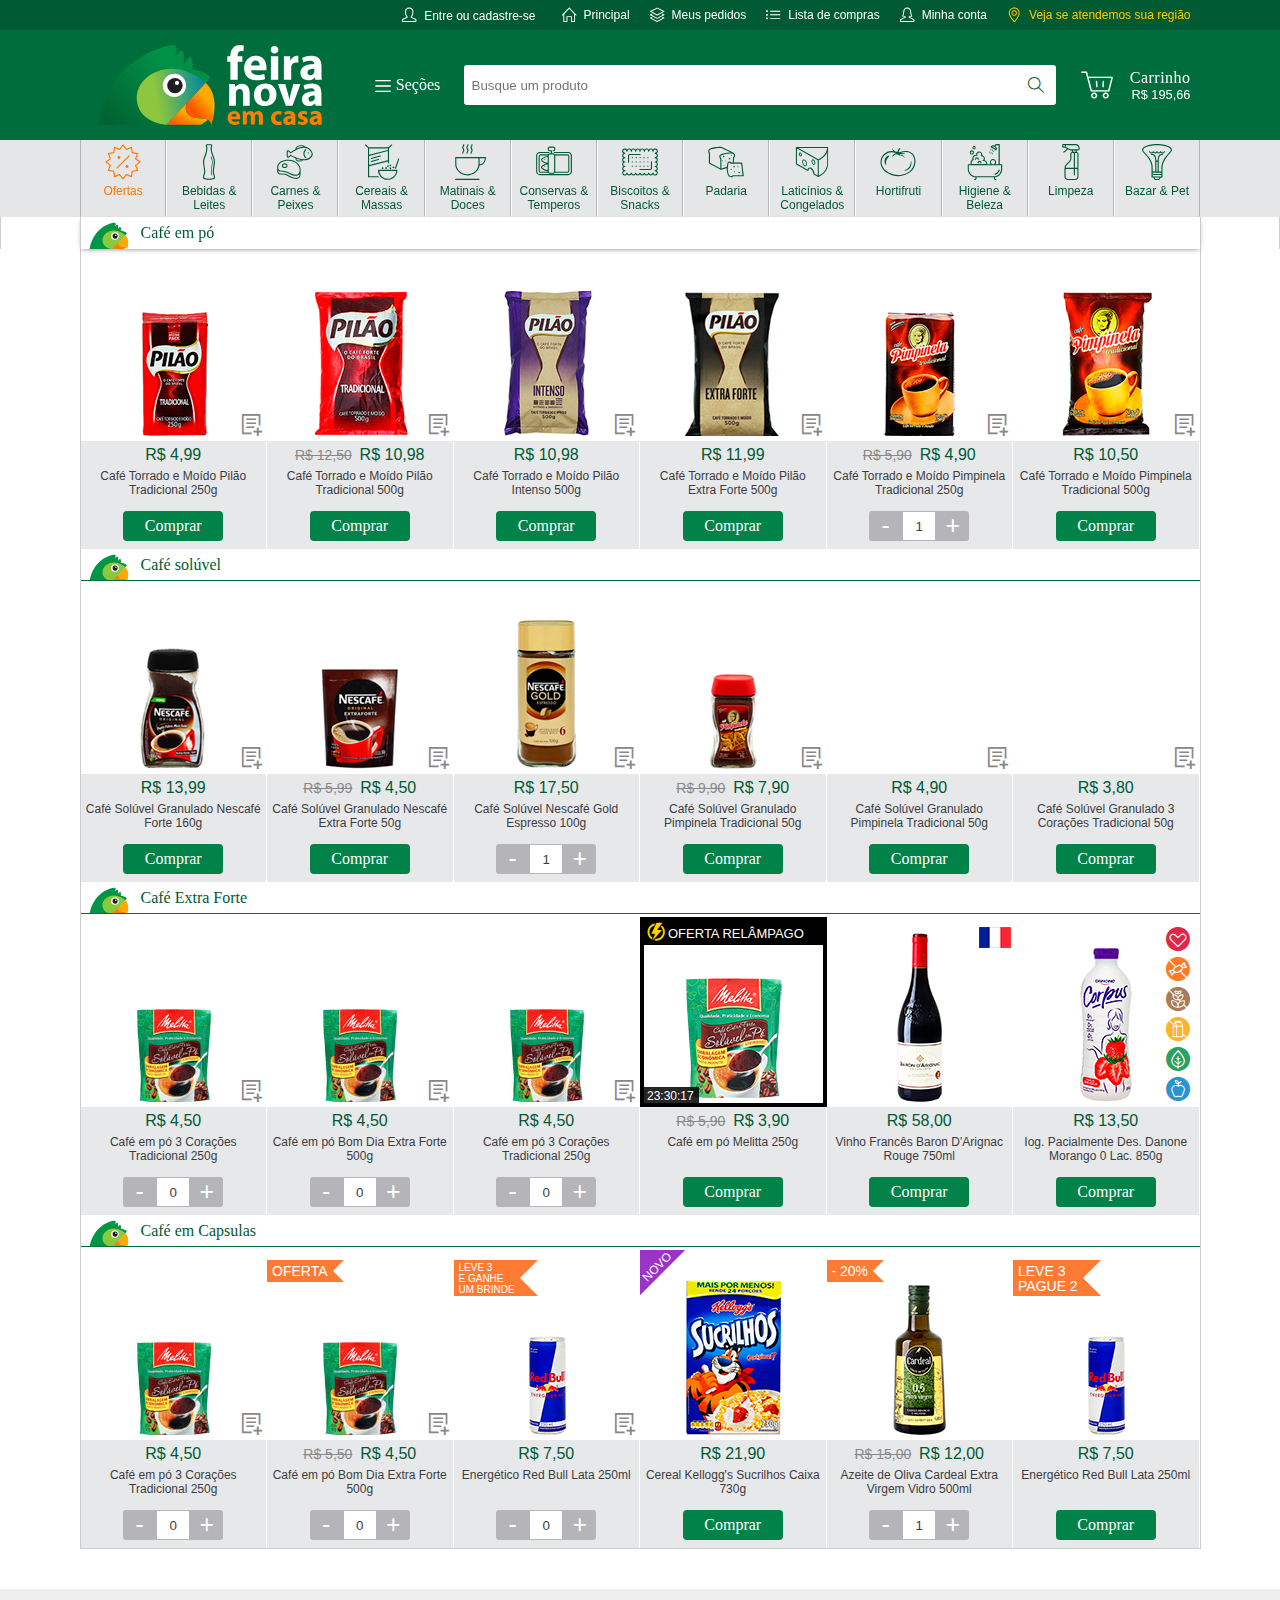
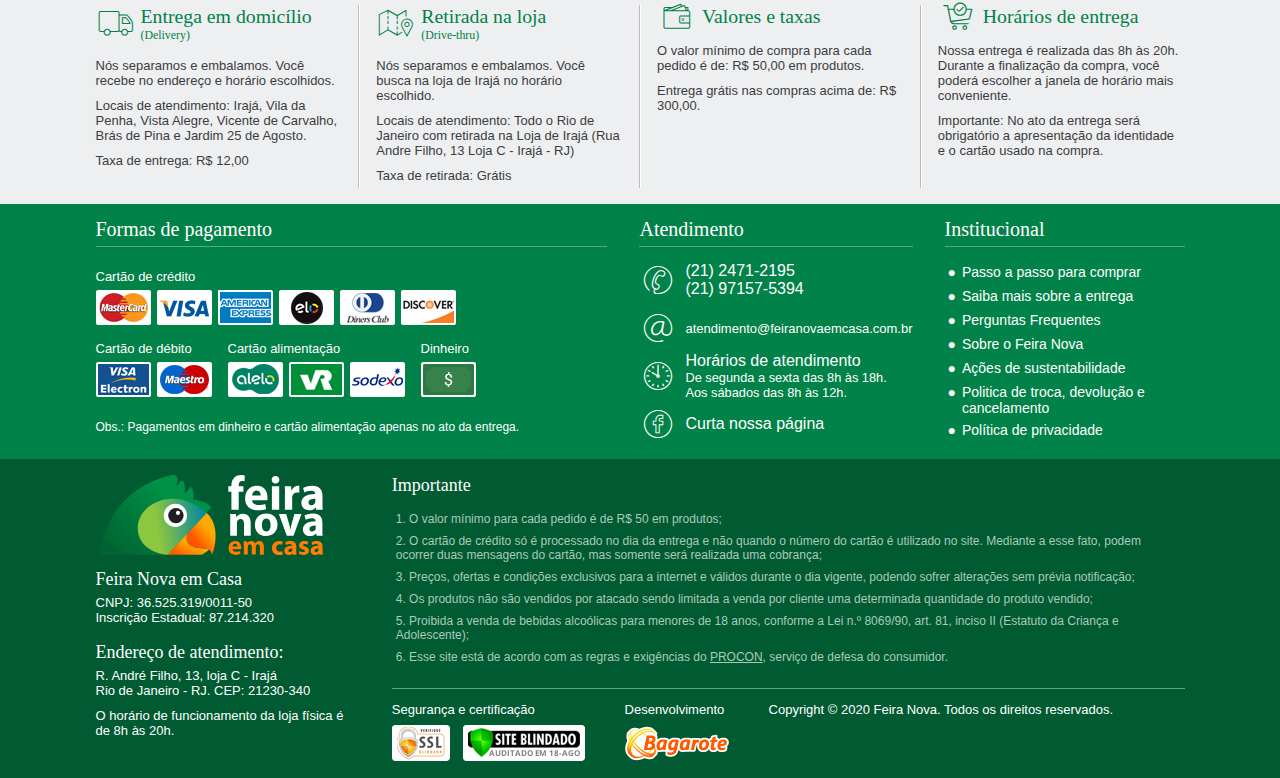
<file: prateleira.htm>
<!DOCTYPE html>
<html lang="en">
<head>
    <meta charset="UTF-8">
    <meta name="viewport" content="width=device-width, initial-scale=1.0">
    <meta http-equiv="X-UA-Compatible" content="ie=edge">
    <title>Super</title>
    <link rel="icon" href="FeiraNova/img/favicon.png">
	<link href="FeiraNova/css/style.css" rel="stylesheet" type="text/css">
	<link href="https://file.myfontastic.com/uG4fXJMAMmRAMkkEv3dZuP/icons.css" rel="stylesheet">
	<link href="FeiraNova/css/icons.css" rel="stylesheet" type="text/css">
</head>
<body>
    <header>
        <section class="header">
            <a Class="logo-mob">
                <img src="FeiraNova/img/logo_mob.svg" title="Ir para a página principal">
            </a>
            <a role="button" class="btn-menu icon-user" data-menu="main-menu" data-menu-direction="right"></a>
        </section>
        <nav class="main-menu">
            <div class="content">
                <div class="header-main-menu">
                    <a class="access-area icon-user">Entre ou cadastre-se</a>
                    <div class="close-main-menu icon-arrow-right" data-menu-close></div>
                </div>
                <a href="" class="icon-home">Principal</a>
                <a href="" class="icon-layers">Meus pedidos</a>
                <a href="" class="icon-list">Lista de compras</a>
                <a href="" class="icon-my-account">Minha conta</a>
                <a href="" class="btn-verifica-cep-menu icon-pointer">Veja se atendemos sua região</a>
                <a href="" class="btn-carrinho-menu icon-basket">Carrinho</a>
            </div>
        </nav>
        <section class="navbar">
            <div class="content">
                <a href="index.htm">
                    <img class="logo-desk" src="FeiraNova/img/logo.svg" title="Ir para a página principal">
                </a>
                <a role="button" class="btn-menu-secoes icon-menu" data-menu="section-menu" data-menu-direction="left">Seções</a>
                <div class="pnl-search">
                    <input type="text" name="search" placeholder="Busque um produto" class="txt-search">
                    <a href="" class="btn-search icon-magnifier"></a>
                </div>
                <a role="button" class="btn-trolley icon-basket" data-modal="mini-cart">
                    <h3>Carrinho</h3>
                    <span>R$ 195,66</span>
                </a>
            </div>
        </section>
        <nav class="section-navigation">
            <div class="section-menu">
                <div class="content">
                    <div class="header-section-menu">
                        <a role="button" class="icon-arrow-left" data-menu-close></a>
                        <h3>Seções</h3>
                    </div>
                    <div class="content-section-menu">
                        <a role="button" class="icon-si-offer" data-menu="sm1" data-menu-direction="left">Ofertas</a>
                        <a role="button" class="icon-si-drink" data-menu="sm2" data-menu-direction="left">Bebidas & Leites</a>
                        <a role="button" class="icon-si-meat-fish" data-menu="sm3" data-menu-direction="left">Carnes & Peixes</a>
                        <a role="button" class="icon-si-cereals" data-menu="sm4" data-menu-direction="left">Cereais & Massas</a>
                        <a role="button" class="icon-si-coffee" data-menu="sm5" data-menu-direction="left">Matinais & Doces</a>
                        <a role="button" class="icon-si-canned" data-menu="sm6" data-menu-direction="left">Conservas & Temperos</a>
                        <a role="button" class="icon-si-snack" data-menu="sm7" data-menu-direction="left">Biscoitos & Snacks</a>
                        <a role="button" class="icon-si-bread" data-menu="sm8" data-menu-direction="left">Padaria</a>
                        <a role="button" class="icon-si-frozen" data-menu="sm9" data-menu-direction="left">Laticínios & Congelados</a>
                        <a role="button" class="icon-si-fruit" data-menu="sm10" data-menu-direction="left">Hortifruti</a>
                        <a role="button" class="icon-si-health" data-menu="sm11" data-menu-direction="left">Higiene & Beleza</a>
                        <a role="button" class="icon-si-cleaning" data-menu="sm12" data-menu-direction="left">Limpeza</a>
                        <a role="button" class="icon-si-household" data-menu="sm13" data-menu-direction="left">Bazar & Pet</a>
                    </div>
                </div>
                <div class="subsection-menu sm1">
                    <div class="content">
                        <div class="header-section-menu">
                            <a role="button" class="icon-arrow-left" data-submenu-close></a>
                            <h3>Ofertas</h3>
                        </div>
                        <div class="content-subsection-menu">
                            <a ID="btnSubsecao1" href="prateleira.htm">
                                 <img src="FeiraNova/img/subsections/2x/achocolatado.png" />
                                <div class="subsection-title">Achocolatados</div>
                            </a>
                            <a href="">
                                <img src="FeiraNova/img/subsections/2x/acucar.png" />
                                <div class="subsection-title">Açúcares e Adoçantes</div>
                            </a>
                            <a href="">
                                
                                <img src="FeiraNova/img/subsections/2x/cafe.png" />
                                <div class="subsection-title">Cafés e Chás</div>
                            </a>
                            <a href="">
                                
                                <img src="FeiraNova/img/subsections/2x/cereais.png" />
                                <div class="subsection-title">Cereais Matinais e Mingau</div>
                            </a>
                            <a href="">
                                
                                <img src="FeiraNova/img/subsections/2x/chcolate.png" />
                                <div class="subsection-title">Chocolates</div>
                            </a>
                            <a href="">
                                
                                <img src="FeiraNova/img/subsections/2x/geleia.png" />
                                <div class="subsection-title">Compotas e Geleias</div>
                            </a>
                            <a href="">
                                
                                <img src="FeiraNova/img/subsections/2x/mel.png" />
                                <div class="subsection-title">Mel e Coberturas</div>
                            </a>
                            <a href="">
                                <img src="FeiraNova/img/subsections/2x/gelatina.png" />
                                <div class="subsection-title">Gelatinas</div>
                            </a>
                        </div>
                    </div>
                </div>
                <div class="subsection-menu sm2">
                    <div class="content"><div class="header-section-menu">
                        <a role="button" class="icon-arrow-left" data-submenu-close></a>
                        <h3>Bebidas & Leites</h3>
                    </div>
                    <div class="content-subsection-menu">
                        <a href="">
                            <img src="FeiraNova/img/subsections/bazar.jpg" />
                            <div class="subsection-title">Açúcares e Adoçantes</div>
                        </a>
                        <a href="">
                            <img src="FeiraNova/img/subsections/acougue.jpg" />
                            <div class="subsection-title">Achocolatados</div>
                        </a>
                        <a href="">
                            
                            <img src="FeiraNova/img/subsections/biscoito.jpg" />
                            <div class="subsection-title">Cafés e Chás</div>
                        </a>
                        <a href="">
                            
                            <img src="FeiraNova/img/subsections/cafe.jpg" />
                            <div class="subsection-title">Cereais Matinais e Mingau</div>
                        </a>
                        <a href="">
                            
                            <img src="FeiraNova/img/subsections/doces.jpg" />
                            <div class="subsection-title">Barras de Cereal e outros</div>
                        </a>
                        <a href="">
                            
                            <img src="FeiraNova/img/subsections/embutidos.jpg" />
                            <div class="subsection-title">Complemento Alimentar e leite em pó</div>
                        </a>
                        <a href="">
                            
                            <img src="FeiraNova/img/subsections/hortifruti.jpg" />
                            <div class="subsection-title">Compotas e Geleias</div>
                        </a>
                        <a href="">
                            <img src="FeiraNova/img/subsections/laticinios.jpg" />
                            <div class="subsection-title">Ingredientes, Misturas para bolos e Fermentos</div>
                        </a>
                    </div>
                    </div>
                </div>
                <div class="subsection-menu sm3">
                    <div class="content"><div class="header-section-menu">
                        <a role="button" class="icon-arrow-left" data-submenu-close></a>
                        <h3>Carnes & Peixes</h3>
                    </div>
                    <div class="content-subsection-menu">
                        <a href="">
                            <img src="FeiraNova/img/subsections/acougue.jpg" />
                            <div class="subsection-title">Achocolatados</div>
                        </a>
                        <a href="">
                            <img src="FeiraNova/img/subsections/biscoito.jpg" />
                            <div class="subsection-title">Cafés e Chás</div>
                        </a>
                        <a href="">
                            <img src="FeiraNova/img/subsections/bazar.jpg" />
                            <div class="subsection-title">Açúcares e Adoçantes</div>
                        </a>
                        <a href="">
                            
                            <img src="FeiraNova/img/subsections/cafe.jpg" />
                            <div class="subsection-title">Cereais Matinais e Mingau</div>
                        </a>
                        <a href="">
                            
                            <img src="FeiraNova/img/subsections/doces.jpg" />
                            <div class="subsection-title">Barras de Cereal e outros</div>
                        </a>
                        <a href="">
                            
                            <img src="FeiraNova/img/subsections/embutidos.jpg" />
                            <div class="subsection-title">Complemento Alimentar e leite em pó</div>
                        </a>
                        <a href="">
                            
                            <img src="FeiraNova/img/subsections/hortifruti.jpg" />
                            <div class="subsection-title">Compotas e Geleias</div>
                        </a>
                        <a href="">
                            <img src="FeiraNova/img/subsections/laticinios.jpg" />
                            <div class="subsection-title">Ingredientes, Misturas para bolos e Fermentos</div>
                        </a>
                    </div>
                    </div>
                </div>
                <div class="subsection-menu sm4">
                    <div class="content"><div class="header-section-menu">
                        <a role="button" class="icon-arrow-left" data-submenu-close></a>
                        <h3>Cereais & Massas</h3>
                    </div>
                    <div class="content-subsection-menu">
                        <a href="">
                            <img src="FeiraNova/img/subsections/acougue.jpg" />
                            <div class="subsection-title">Achocolatados</div>
                        </a>
                        <a href="">
                            <img src="FeiraNova/img/subsections/bazar.jpg" />
                            <div class="subsection-title">Açúcares e Adoçantes</div>
                        </a>
                        <a href=""> 
                            <img src="FeiraNova/img/subsections/cafe.jpg" />
                            <div class="subsection-title">Cereais Matinais e Mingau</div>
                        </a>
                        <a href="">
                            <img src="FeiraNova/img/subsections/biscoito.jpg" />
                            <div class="subsection-title">Cafés e Chás</div>
                        </a>
                        <a href="">
                            
                            <img src="FeiraNova/img/subsections/doces.jpg" />
                            <div class="subsection-title">Barras de Cereal e outros</div>
                        </a>
                        <a href="">
                            
                            <img src="FeiraNova/img/subsections/embutidos.jpg" />
                            <div class="subsection-title">Complemento Alimentar e leite em pó</div>
                        </a>
                        <a href="">
                            
                            <img src="FeiraNova/img/subsections/hortifruti.jpg" />
                            <div class="subsection-title">Compotas e Geleias</div>
                        </a>
                        <a href="">
                            <img src="FeiraNova/img/subsections/laticinios.jpg" />
                            <div class="subsection-title">Ingredientes, Misturas para bolos e Fermentos</div>
                        </a>
                    </div>
                    </div>
                </div>
                <div class="subsection-menu sm5">
                    <div class="content"><div class="header-section-menu">
                        <a role="button" class="icon-arrow-left" data-submenu-close></a>
                        <h3>Conservas & Temperos</h3>
                    </div>
                    <div class="content-subsection-menu">
                        <a href="">
                            <img src="FeiraNova/img/subsections/acougue.jpg" />
                            <div class="subsection-title">Achocolatados</div>
                        </a>
                        <a href="">
                            <img src="FeiraNova/img/subsections/bazar.jpg" />
                            <div class="subsection-title">Açúcares e Adoçantes</div>
                        </a>
                        <a href="">
                            
                            <img src="FeiraNova/img/subsections/biscoito.jpg" />
                            <div class="subsection-title">Cafés e Chás</div>
                        </a>
                         <a href="">
                            
                            <img src="FeiraNova/img/subsections/doces.jpg" />
                            <div class="subsection-title">Barras de Cereal e outros</div>
                        </a>
                        <a href="">
                            
                            <img src="FeiraNova/img/subsections/cafe.jpg" />
                            <div class="subsection-title">Cereais Matinais e Mingau</div>
                        </a>
                        <a href="">
                            
                            <img src="FeiraNova/img/subsections/embutidos.jpg" />
                            <div class="subsection-title">Complemento Alimentar e leite em pó</div>
                        </a>
                        <a href="">
                            
                            <img src="FeiraNova/img/subsections/hortifruti.jpg" />
                            <div class="subsection-title">Compotas e Geleias</div>
                        </a>
                        <a href="">
                            <img src="FeiraNova/img/subsections/laticinios.jpg" />
                            <div class="subsection-title">Ingredientes, Misturas para bolos e Fermentos</div>
                        </a>
                    </div>
                    </div>
                </div>
                <div class="subsection-menu sm6">
                    <div class="content"><div class="header-section-menu">
                        <a role="button" class="icon-arrow-left" data-submenu-close></a>
                        <h3>Conservas & Temperos</h3>
                    </div>
                    <div class="content-subsection-menu">
                        <a href="">
                            <img src="FeiraNova/img/subsections/acougue.jpg" />
                            <div class="subsection-title">Achocolatados</div>
                        </a>
                        <a href="">
                            <img src="FeiraNova/img/subsections/bazar.jpg" />
                            <div class="subsection-title">Açúcares e Adoçantes</div>
                        </a>
                        <a href="">
                            
                            <img src="FeiraNova/img/subsections/biscoito.jpg" />
                            <div class="subsection-title">Cafés e Chás</div>
                        </a>
                        <a href="">
                            
                            <img src="FeiraNova/img/subsections/cafe.jpg" />
                            <div class="subsection-title">Cereais Matinais e Mingau</div>
                        </a>
                        <a href="">
                            
                            <img src="FeiraNova/img/subsections/embutidos.jpg" />
                            <div class="subsection-title">Complemento Alimentar e leite em pó</div>
                        </a>
                        <a href="">
                            
                            <img src="FeiraNova/img/subsections/doces.jpg" />
                            <div class="subsection-title">Barras de Cereal e outros</div>
                        </a>
                        <a href="">
                            
                            <img src="FeiraNova/img/subsections/hortifruti.jpg" />
                            <div class="subsection-title">Compotas e Geleias</div>
                        </a>
                        <a href="">
                            <img src="FeiraNova/img/subsections/laticinios.jpg" />
                            <div class="subsection-title">Ingredientes, Misturas para bolos e Fermentos</div>
                        </a>
                    </div>
                    </div>
                </div>
                <div class="subsection-menu sm7">
                    <div class="content"><div class="header-section-menu">
                        <a role="button" class="icon-arrow-left" data-submenu-close></a>
                        <h3>Biscoitos & Snacks</h3>
                    </div>
                    <div class="content-subsection-menu">
                        <a href="">
                            <img src="FeiraNova/img/subsections/acougue.jpg" />
                            <div class="subsection-title">Achocolatados</div>
                        </a>
                        <a href="">
                            <img src="FeiraNova/img/subsections/bazar.jpg" />
                            <div class="subsection-title">Açúcares e Adoçantes</div>
                        </a>
                        <a href="">
                            
                            <img src="FeiraNova/img/subsections/biscoito.jpg" />
                            <div class="subsection-title">Cafés e Chás</div>
                        </a>
                        <a href="">
                            
                            <img src="FeiraNova/img/subsections/cafe.jpg" />
                            <div class="subsection-title">Cereais Matinais e Mingau</div>
                        </a>
                        <a href="">
                            
                            <img src="FeiraNova/img/subsections/doces.jpg" />
                            <div class="subsection-title">Barras de Cereal e outros</div>
                        </a>
                        <a href="">
                            
                            <img src="FeiraNova/img/subsections/hortifruti.jpg" />
                            <div class="subsection-title">Compotas e Geleias</div>
                        </a>
                        <a href="">
                            
                            <img src="FeiraNova/img/subsections/embutidos.jpg" />
                            <div class="subsection-title">Complemento Alimentar e leite em pó</div>
                        </a>
                        <a href="">
                            <img src="FeiraNova/img/subsections/laticinios.jpg" />
                            <div class="subsection-title">Ingredientes, Misturas para bolos e Fermentos</div>
                        </a>
                    </div>
                    </div>
                </div>
                <div class="subsection-menu sm8">
                    <div class="content"><div class="header-section-menu">
                        <a role="button" class="icon-arrow-left" data-submenu-close></a>
                        <h3>Padaria</h3>
                    </div>
                    <div class="content-subsection-menu">
                        <a href="">
                            <img src="FeiraNova/img/subsections/acougue.jpg" />
                            <div class="subsection-title">Achocolatados</div>
                        </a>
                        <a href="">
                            <img src="FeiraNova/img/subsections/bazar.jpg" />
                            <div class="subsection-title">Açúcares e Adoçantes</div>
                        </a>
                        <a href="">
                            
                            <img src="FeiraNova/img/subsections/biscoito.jpg" />
                            <div class="subsection-title">Cafés e Chás</div>
                        </a>
                        <a href="">
                            
                            <img src="FeiraNova/img/subsections/cafe.jpg" />
                            <div class="subsection-title">Cereais Matinais e Mingau</div>
                        </a>
                        <a href="">
                            
                            <img src="FeiraNova/img/subsections/doces.jpg" />
                            <div class="subsection-title">Barras de Cereal e outros</div>
                        </a>
                        <a href="">
                            
                            <img src="FeiraNova/img/subsections/embutidos.jpg" />
                            <div class="subsection-title">Complemento Alimentar e leite em pó</div>
                        </a>
                        <a href="">
                            <img src="FeiraNova/img/subsections/laticinios.jpg" />
                            <div class="subsection-title">Ingredientes, Misturas para bolos e Fermentos</div>
                        </a>
                        <a href="">
                            
                            <img src="FeiraNova/img/subsections/hortifruti.jpg" />
                            <div class="subsection-title">Compotas e Geleias</div>
                        </a>
                    </div>
                    </div>
                </div>
                <div class="subsection-menu sm9">
                    <div class="content"><div class="header-section-menu">
                        <a role="button" class="icon-arrow-left" data-submenu-close></a>
                        <h3>Laticínios & Congelados</h3>
                    </div>
                    <div class="content-subsection-menu">
                        <a href="">
                            <img src="FeiraNova/img/subsections/acougue.jpg" />
                            <div class="subsection-title">Achocolatados</div>
                        </a>
                        <a href="">
                            <img src="FeiraNova/img/subsections/bazar.jpg" />
                            <div class="subsection-title">Açúcares e Adoçantes</div>
                        </a>
                        <a href="">
                            
                            <img src="FeiraNova/img/subsections/biscoito.jpg" />
                            <div class="subsection-title">Cafés e Chás</div>
                        </a>
                        <a href="">
                            
                            <img src="FeiraNova/img/subsections/cafe.jpg" />
                            <div class="subsection-title">Cereais Matinais e Mingau</div>
                        </a>
                        <a href="">
                            
                            <img src="FeiraNova/img/subsections/doces.jpg" />
                            <div class="subsection-title">Barras de Cereal e outros</div>
                        </a>
                        <a href="">
                            
                            <img src="FeiraNova/img/subsections/embutidos.jpg" />
                            <div class="subsection-title">Complemento Alimentar e leite em pó</div>
                        </a>
                        <a href="">
                            <img src="FeiraNova/img/subsections/laticinios.jpg" />
                            <div class="subsection-title">Ingredientes, Misturas para bolos e Fermentos</div>
                        </a>
                        <a href="">
                            
                            <img src="FeiraNova/img/subsections/hortifruti.jpg" />
                            <div class="subsection-title">Compotas e Geleias</div>
                        </a>
    
                    </div>
                    </div>
                </div>
                <div class="subsection-menu sm10">
                    <div class="content"><div class="header-section-menu">
                        <a role="button" class="icon-arrow-left" data-submenu-close></a>
                        <h3>Hortifruti</h3>
                    </div>
                    <div class="content-subsection-menu">
                        <a href="">
                            <img src="FeiraNova/img/subsections/acougue.jpg" />
                            <div class="subsection-title">Achocolatados</div>
                        </a>
                        <a href="">
                            <img src="FeiraNova/img/subsections/bazar.jpg" />
                            <div class="subsection-title">Açúcares e Adoçantes</div>
                        </a>
                        <a href="">
                            
                            <img src="FeiraNova/img/subsections/biscoito.jpg" />
                            <div class="subsection-title">Cafés e Chás</div>
                        </a>
                        <a href="">
                            
                            <img src="FeiraNova/img/subsections/cafe.jpg" />
                            <div class="subsection-title">Cereais Matinais e Mingau</div>
                        </a>
                        <a href="">
                            
                            <img src="FeiraNova/img/subsections/doces.jpg" />
                            <div class="subsection-title">Barras de Cereal e outros</div>
                        </a>
                        <a href="">
                            
                            <img src="FeiraNova/img/subsections/embutidos.jpg" />
                            <div class="subsection-title">Complemento Alimentar e leite em pó</div>
                        </a>
                        <a href="">
                            
                            <img src="FeiraNova/img/subsections/hortifruti.jpg" />
                            <div class="subsection-title">Compotas e Geleias</div>
                        </a>
                        <a href="">
                            <img src="FeiraNova/img/subsections/laticinios.jpg" />
                            <div class="subsection-title">Ingredientes, Misturas para bolos e Fermentos</div>
                        </a>
                    </div>
                    </div>
                </div>
                <div class="subsection-menu sm11">
                    <div class="content"><div class="header-section-menu">
                        <a role="button" class="icon-arrow-left" data-submenu-close></a>
                        <h3>Higiene & Beleza</h3>
                    </div>
                    <div class="content-subsection-menu">
                        <a href="">
                            <img src="FeiraNova/img/subsections/acougue.jpg" />
                            <div class="subsection-title">Achocolatados</div>
                        </a>
                        <a href="">
                            <img src="FeiraNova/img/subsections/bazar.jpg" />
                            <div class="subsection-title">Açúcares e Adoçantes</div>
                        </a>
                        <a href="">
                            
                            <img src="FeiraNova/img/subsections/biscoito.jpg" />
                            <div class="subsection-title">Cafés e Chás</div>
                        </a>
                        <a href="">
                            
                            <img src="FeiraNova/img/subsections/cafe.jpg" />
                            <div class="subsection-title">Cereais Matinais e Mingau</div>
                        </a>
                        <a href="">
                            
                            <img src="FeiraNova/img/subsections/doces.jpg" />
                            <div class="subsection-title">Barras de Cereal e outros</div>
                        </a>
                        <a href="">
                            
                            <img src="FeiraNova/img/subsections/embutidos.jpg" />
                            <div class="subsection-title">Complemento Alimentar e leite em pó</div>
                        </a>
                        <a href="">
                            
                            <img src="FeiraNova/img/subsections/hortifruti.jpg" />
                            <div class="subsection-title">Compotas e Geleias</div>
                        </a>
                        <a href="">
                            <img src="FeiraNova/img/subsections/laticinios.jpg" />
                            <div class="subsection-title">Ingredientes, Misturas para bolos e Fermentos</div>
                        </a>
                    </div>
                    </div>
                </div>
                <div class="subsection-menu sm12">
                    <div class="content"><div class="header-section-menu">
                        <a role="button" class="icon-arrow-left" data-submenu-close></a>
                        <h3>Limpeza</h3>
                    </div>
                    <div class="content-subsection-menu">
                        <a href="">
                            <img src="FeiraNova/img/subsections/acougue.jpg" />
                            <div class="subsection-title">Achocolatados</div>
                        </a>
                        <a href="">
                            <img src="FeiraNova/img/subsections/bazar.jpg" />
                            <div class="subsection-title">Açúcares e Adoçantes</div>
                        </a>
                        <a href="">
                            
                            <img src="FeiraNova/img/subsections/biscoito.jpg" />
                            <div class="subsection-title">Cafés e Chás</div>
                        </a>
                        <a href="">
                            
                            <img src="FeiraNova/img/subsections/cafe.jpg" />
                            <div class="subsection-title">Cereais Matinais e Mingau</div>
                        </a>
                        <a href="">
                            
                            <img src="FeiraNova/img/subsections/doces.jpg" />
                            <div class="subsection-title">Barras de Cereal e outros</div>
                        </a>
                        <a href="">
                            
                            <img src="FeiraNova/img/subsections/embutidos.jpg" />
                            <div class="subsection-title">Complemento Alimentar e leite em pó</div>
                        </a>
                        <a href="">
                            
                            <img src="FeiraNova/img/subsections/hortifruti.jpg" />
                            <div class="subsection-title">Compotas e Geleias</div>
                        </a>
                        <a href="">
                            <img src="FeiraNova/img/subsections/laticinios.jpg" />
                            <div class="subsection-title">Ingredientes, Misturas para bolos e Fermentos</div>
                        </a>
                    </div>
                    </div>
                </div>
                <div class="subsection-menu sm13">
                    <div class="content"><div class="header-section-menu">
                        <a role="button" class="icon-arrow-left" data-submenu-close></a>
                        <h3>Bazar & Pet</h3>
                    </div>
                    <div class="content-subsection-menu">
                        <a href="">
                            <img src="FeiraNova/img/subsections/acougue.jpg" />
                            <div class="subsection-title">Achocolatados</div>
                        </a>
                        <a href="">
                            <img src="FeiraNova/img/subsections/bazar.jpg" />
                            <div class="subsection-title">Açúcares e Adoçantes</div>
                        </a>
                        <a href="">
                            
                            <img src="FeiraNova/img/subsections/biscoito.jpg" />
                            <div class="subsection-title">Cafés e Chás</div>
                        </a>
                        <a href="">
                            
                            <img src="FeiraNova/img/subsections/cafe.jpg" />
                            <div class="subsection-title">Cereais Matinais e Mingau</div>
                        </a>
                        <a href="">
                            
                            <img src="FeiraNova/img/subsections/doces.jpg" />
                            <div class="subsection-title">Barras de Cereal e outros</div>
                        </a>
                        <a href="">
                            
                            <img src="FeiraNova/img/subsections/embutidos.jpg" />
                            <div class="subsection-title">Complemento Alimentar e leite em pó</div>
                        </a>
                        <a href="">
                            
                            <img src="FeiraNova/img/subsections/hortifruti.jpg" />
                            <div class="subsection-title">Compotas e Geleias</div>
                        </a>
                        <a href="">
                            <img src="FeiraNova/img/subsections/laticinios.jpg" />
                            <div class="subsection-title">Ingredientes, Misturas para bolos e Fermentos</div>
                        </a>
                    </div>
                    </div>
                </div>
            </div>
        </nav>
        <div class="mini-cart popup">
            <div class="popup-header">
                <h2>Últimos adicionados</h2>
                <div class="popup-close icon-close" data-modal-close></div>
            </div>
            <div class="popup-content">
                <div class="product-list">
                    
                    
                        <div class="product-cell-lp">
				            <div class="product-img-lp">
					            <img src="FeiraNova/img/products/nescau.png" title="Café">
				            </div>
				            <div class="product-content-lp">
					            <label class="product-description-lp">Achocolatado em Pó Nescau 2.0 Lata 400g</label>
					            <div class="product-price-lp">
						            <label class="default-value-lp">R$ 7,99</label>
						            <label class="value-lp">R$ 6,99</label>
					            </div>
					            <div class="quantity-bar-lp">
						            <a href="#" class="btn-minus-product">-</a>
						            <input type="text" name="" class="txt-quantity" value="2">
						            <a href="#" class="btn-plus-product">+</a>
					            </div>
					            
				            </div>
			            </div>
			            <div class="product-cell-lp">
				            <div class="product-img-lp">
					            <img src="FeiraNova/img/products/cafe1.jpg" title="Café">
				            </div>
				            <div class="product-content-lp">
					            <label class="product-description-lp">Café Torrado e Moído Melitta Tradicional 500g</label>
					            <div class="product-price-lp">
						            <label class="default-value-lp">R$ 5,50</label>
						            <label class="value-lp">R$ 4,50</label>
					            </div>
					            <div class="quantity-bar-lp">
						            <a href="#" class="btn-minus-product">-</a>
						            <input type="text" name="" class="txt-quantity" value="3">
						            <a href="#" class="btn-plus-product">+</a>
					            </div>
					           
				            </div>
			            </div>
			            <div class="product-cell-lp">
				            <div class="product-img-lp">
					            <img src="FeiraNova/img/products/cafe2.jpg" title="Café">
				            </div>
				            <div class="product-content-lp">
					            <label class="product-description-lp">Café Solúvel Granulado Nescafé Extra Forte 50g</label>
					            <div class="product-price-lp">
						            <label class="value">R$ 4,59</label>
					            </div>
					            <div class="quantity-bar-lp">
						            <a href="#" class="btn-minus-product">-</a>
						            <input type="text" name="" class="txt-quantity" value="1">
						            <a href="#" class="btn-plus-product">+</a>
					            </div>
					            
				            </div>
                        </div>
                        <div class="product-cell-lp">
				            <div class="product-img-lp">
					            <img src="FeiraNova/img/products/sucrilhos.png" title="Café">
				            </div>
				            <div class="product-content-lp">
					            <label class="product-description-lp">Cereal Kellogg's Sucrilhos Caixa 730g</label>
					            <div class="product-price-lp">
						            <label class="value-lp">R$ 21,00</label>
					            </div>
					            <div class="quantity-bar-lp">
						            <a href="#" class="btn-minus-product">-</a>
						            <input type="text" name="" class="txt-quantity" value="2">
						            <a href="#" class="btn-plus-product">+</a>
					            </div>
					            
				            </div>
			            </div>
                        
			            <div class="product-cell-lp">
				            <div class="product-img-lp">
					            <img src="FeiraNova/img/products/banana.png" title="Café">
				            </div>
				            <div class="product-content-lp">
					            <label class="product-description-lp">Banana Prata 1kg</label>
					            <div class="product-price-lp">
						            <label class="value">R$ 3,50</label>
					            </div>
					            <div class="quantity-bar-lp">
						            <a href="#" class="btn-minus-product">-</a>
						            <input type="text" name="" class="txt-quantity" value="1">
						            <a href="#" class="btn-plus-product">+</a>
					            </div>
					            
				            </div>
			            </div>
			            <!-- <div class="product-cell-lp">
				            <div class="product-img-lp">
					            <img src="FeiraNova/img/products/melao.png" title="Café">
				            </div>
				            <div class="product-content-lp">
					            <label class="product-description-lp">Melão Amarelo unidade</label>
					            <div class="product-price-lp">
						            <label class="value">R$ 6,50</label>
					            </div>
					            <div class="quantity-bar-lp">
						            <a href="#" class="btn-minus-product">-</a>
						            <input type="text" name="" class="txt-quantity" value="1">
						            <a href="#" class="btn-plus-product">+</a>
					            </div>
					            
				            </div>
			            </div> -->
			        </div>
			        
			            <!-- <div class="product-cell-lp">
				            <div class="product-img-lp">
					            <img src="FeiraNova/img/products/coco.png" title="Café">
				            </div>
				            <div class="product-content-lp">
					            <label class="product-description-lp">Coco Verde 1 Unidade</label>
					            <div class="product-price-lp">
						            <label class="value-lp">R$ 2,50</label>
					            </div>
					            <div class="quantity-bar-lp">
						            <a href="#" class="btn-minus-product">-</a>
						            <input type="text" name="" class="txt-quantity" value="4">
						            <a href="#" class="btn-plus-product">+</a>
					            </div>
					            
				            </div>
                        </div> -->

            </div>
            <div class="popup-footer">
                <a href="carrinho.htm" ID="btnVerCarrinho" Class="btn-view-cart btn-trolley icon-basket">Ver carrinho</a>
                <label class="mini-cart-total">Total: R$ 257,00</label>
            </div>
        </div>
        <div class="mask"></div>
    </header>
    <article class="product-section">
	    <div class="content">
		    <section class="product-grid">
			    <div class="collection-title">Café em pó</div>
			    <div class="collection">
				    <div class="product-cell" role="button">
					    <div class="product-img" data-modal="product-detail">
						    <div class="btn-add-list icon-shopping-list"></div>
						    <img src="FeiraNova/img/products/cafe10.png" title="Café" data-tootip-direction="left" data-tootip-position="start" data-tootip-text="Usando left e start por aqui.">
					    </div>
					    <div class="product-content">
						    <div class="product-price">
							    <label class="value">R$ 4,99</label>
						    </div>
						    <label class="product-description">Café Torrado e Moído Pilão Tradicional 250g</label>
						    <div class="btn-buy">Comprar</div>
					    </div>
				    </div>
				    <div class="product-cell">
					    <div class="product-img">
						    <div class="btn-add-list icon-shopping-list"></div>
						    <img src="FeiraNova/img/products/cafe6.png" data-tootip-direction="left" data-tootip-position="center">
					    </div>
					    <div class="product-content">
						    <div class="product-price">
							    <label class="default-value">R$ 12,50</label>
							    <label class="value">R$ 10,98</label>
						    </div>
						    <label class="product-description">Café Torrado e Moído Pilão Tradicional 500g</label>
						    <div class="btn-buy">Comprar</div>
					    </div>
				    </div>
				    <div class="product-cell">
					    <div class="product-img">
						    <div class="btn-add-list icon-shopping-list"></div>
						    <img src="FeiraNova/img/products/cafe7.png" title="Usando left e end por aqui." data-tootip-direction="left" data-tootip-position="end">
					    </div>
					    <div class="product-content">
						    <div class="product-price">
							    <label class="value">R$ 10,98</label>
						    </div>
						    <label class="product-description">Café Torrado e Moído Pilão Intenso 500g</label>
						    <div class="btn-buy">Comprar</div>
					    </div>
				    </div>
				    <div class="product-cell">
					    <div class="product-img">
						    <div class="btn-add-list icon-shopping-list"></div>
						    <img src="FeiraNova/img/products/cafe8.png" title="Usando top e start por aqui." data-tootip-direction="top" data-tootip-position="start">
					    </div>
					    <div class="product-content">
						    <div class="product-price">
							    <label class="value">R$ 11,99</label>
						    </div>
						    <label class="product-description">Café Torrado e Moído Pilão Extra Forte 500g</label>
						    <div class="btn-buy">Comprar</div>
					    </div>
				    </div>
				    <div class="product-cell">
					    <div class="product-img">
						    <div class="btn-add-list icon-shopping-list"></div>
						    <img src="FeiraNova/img/products/cafe11.png" title="Usando top e center por aqui." data-tootip-direction="top" data-tootip-position="center">
					    </div>
					    <div class="product-content">
						    <div class="product-price">
                                <label class="default-value">R$ 5,90</label>
							    <label class="value">R$ 4,90</label>
						    </div>
						    <label class="product-description">Café Torrado e Moído Pimpinela Tradicional 250g</label>
						    <div class="quantity-bar">
							    <a href="#" class="btn-minus-product">-</a>
							    <input type="text" name="" class="txt-quantity" value="1">
							    <a href="#" class="btn-plus-product">+</a>
						    </div>
					    </div>
				    </div>
				    <div class="product-cell">
					    <div class="product-img">
						    <div class="btn-add-list icon-shopping-list"></div>
						    <img src="FeiraNova/img/products/cafe9.png" title="Usando top e end por aqui." data-tootip-direction="top" data-tootip-position="end">
					    </div>
					    <div class="product-content">
						    <div class="product-price">
							    <label class="value">R$ 10,50</label>
						    </div>
						    <label class="product-description">Café Torrado e Moído Pimpinela Tradicional 500g</label>
						    <div class="btn-buy">Comprar</div>
					    </div>
				    </div>
				    <!-- <div class="product-cell">
					    <div class="product-img">
						    <div class="btn-add-list icon-shopping-list"></div>
						    <img src="FeiraNova/img/products/cafe1.jpg" title="Usando right e start por aqui." data-tootip-direction="right" data-tootip-position="start">
					    </div>
					    <div class="product-content">
						    <div class="product-price">
							    <label class="value">R$ 5,50</label>
						    </div>
						    <label class="product-description">Café Torrado e Moído Pimpinela Golden 250g</label>
						    <div class="btn-buy">Comprar</div>
					    </div>
				    </div>
				    <div class="product-cell">
					    <div class="product-img">
						    <div class="btn-add-list icon-shopping-list"></div>
						    <img src="FeiraNova/img/products/cafe1.jpg" title="Usando right e center por aqui." data-tootip-direction="right" data-tootip-position="center">
					    </div>
					    <div class="product-content">
						    <div class="product-price">
							    <label class="value">R$ 5,50</label>
						    </div>
						    <label class="product-description">Café Torrado e Moído Pimpinela Golden 250g</label>
						    <div class="btn-buy">Comprar</div>
					    </div>
                    </div>
                    <div class="product-cell">
					    <div class="product-img">
						    <div class="btn-add-list icon-shopping-list"></div>
						    <img src="FeiraNova/img/products/cafe1.jpg" title="Usando right e center por aqui." data-tootip-direction="right" data-tootip-position="center">
					    </div>
					    <div class="product-content">
						    <div class="product-price">
							    <label class="value">R$ 5,90</label>
						    </div>
						    <label class="product-description">Café Torrado e Moído 3 Corações Tradicional 250g</label>
						    <div class="btn-buy">Comprar</div>
					    </div>
                    </div>
                    <div class="product-cell">
					    <div class="product-img">
						    <div class="btn-add-list icon-shopping-list"></div>
						    <img src="FeiraNova/img/products/cafe1.jpg" title="Usando right e center por aqui." data-tootip-direction="right" data-tootip-position="center">
					    </div>
					    <div class="product-content">
						    <div class="product-price">
							    <label class="value">R$ 9,90</label>
						    </div>
						    <label class="product-description">Café Torrado e Moído 3 Corações Tradicional 500g</label>
						    <div class="btn-buy">Comprar</div>
					    </div>
                    </div>
                    <div class="product-cell">
					    <div class="product-img">
						    <div class="btn-add-list icon-shopping-list"></div>
						    <img src="FeiraNova/img/products/cafe1.jpg" title="Usando right e center por aqui." data-tootip-direction="right" data-tootip-position="center">
					    </div>
					    <div class="product-content">
						    <div class="product-price">
							    <label class="value">R$ 10,90</label>
						    </div>
						    <label class="product-description">Café Torrado e Moído Melitta Tradicional 500g</label>
						    <div class="btn-buy">Comprar</div>
					    </div>
				    </div>
				    <div class="gridbar"></div>
			    </div> -->
			    <div class="collection-title">Café solúvel</div>
			    <div class="collection">
				    <div class="product-cell">
					    <div class="product-img">
						    <div class="btn-add-list icon-shopping-list"></div>
						    <img src="FeiraNova/img/products/cafe12.png" title="Usando right e end por aqui." data-tootip-direction="right" data-tootip-position="end">
					    </div>
					    <div class="product-content">
						    <div class="product-price">
							    <label class="value">R$ 13,99</label>
						    </div>
						    <label class="product-description">Café Solúvel Granulado Nescafé Forte 160g</label>
						    <div class="btn-buy">Comprar</div>
					    </div>
				    </div>
				    <div class="product-cell">
					    <div class="product-img">
						    <div class="btn-add-list icon-shopping-list"></div>
						    <img src="FeiraNova/img/products/cafe14.png" title="Usando bottom e start por aqui." data-tootip-direction="bottom" data-tootip-position="start">
					    </div>
					    <div class="product-content">
						    <div class="product-price">
							    <label class="default-value">R$ 5,99</label>
							    <label class="value">R$ 4,50</label>
						    </div>
						    <label class="product-description">Café Solúvel Granulado Nescafé Extra Forte 50g</label>
						    <div class="btn-buy">Comprar</div>
					    </div>
				    </div>
				    <div class="product-cell">
					    <div class="product-img">
						    <div class="btn-add-list icon-shopping-list"></div>
						    <img src="FeiraNova/img/products/cafe13.png" title="Usando bottom e center por aqui." data-tootip-direction="bottom" data-tootip-position="center">
					    </div>
					    <div class="product-content">
						    <div class="product-price">
							    <label class="value">R$ 17,50</label>
						    </div>
						    <label class="product-description">Café Solúvel Nescafé Gold Espresso 100g</label>
                            
                            <div class="quantity-bar">
							    <a href="#" class="btn-minus-product">-</a>
							    <input type="text" name="" class="txt-quantity" value="1">
							    <a href="#" class="btn-plus-product">+</a>
						    </div>
					    </div>
				    </div>
				    <div class="product-cell">
					    <div class="product-img">
						    <div class="btn-add-list icon-shopping-list"></div>
						    <img src="FeiraNova/img/products/cafe15.png" title="Usando bottom e end por aqui." data-tootip-direction="bottom" data-tootip-position="end">
					    </div>
					    <div class="product-content">
						    <div class="product-price">
                                <label class="default-value">R$ 9,90</label>
							    <label class="value">R$ 7,90</label>
						    </div>
						    <label class="product-description">Café Solúvel Granulado Pimpinela Tradicional 50g</label>
						    <div class="btn-buy">Comprar</div>
					    </div>
				    </div>
				    <div class="product-cell">
					    <div class="product-img">
						    <div class="btn-add-list icon-shopping-list"></div>
						    <!-- <img src="FeiraNova/img/products/vinho1.jpg" title="Usando bottom e end por aqui." data-tootip-direction="bottom" data-tootip-position="end"> -->
					    </div>
					    <div class="product-content">
						    <div class="product-price">
							    <label class="value">R$ 4,90</label>
						    </div>
						    <label class="product-description">Café Solúvel Granulado Pimpinela Tradicional 50g</label>
						    <div class="btn-buy">Comprar</div>
					    </div>
                    </div>
                    <div class="product-cell">
					    <div class="product-img">
						    <div class="btn-add-list icon-shopping-list"></div>
						    <!-- <img src="FeiraNova/img/products/vinho1.jpg" title="Usando bottom e end por aqui." data-tootip-direction="bottom" data-tootip-position="end"> -->
					    </div>
					    <div class="product-content">
						    <div class="product-price">
							    <label class="value">R$ 3,80</label>
						    </div>
						    <label class="product-description">Café Solúvel Granulado 3 Corações Tradicional 50g</label>
						    <div class="btn-buy">Comprar</div>
					    </div>
				    </div>
			    </div>
			    <div class="collection-title">Café Extra Forte</div>
			    <div class="collection">
				    <div class="product-cell">
					    <div class="product-img">
						    <div class="btn-add-list icon-shopping-list"></div>
						    <img src="FeiraNova/img/products/cafe1.jpg" title="Café">
					    </div>
					    <div class="product-content">
						    <div class="product-price">
							    <label class="value">R$ 4,50</label>
						    </div>
						    <label class="product-description">Café em pó 3 Corações Tradicional 250g</label>
						    <div class="quantity-bar">
							    <a href="#" class="btn-minus-product">-</a>
							    <input type="text" name="" class="txt-quantity" value="0">
							    <a href="#" class="btn-plus-product">+</a>
						    </div>
					    </div>
				    </div>
				    <div class="product-cell">
					    <div class="product-img">
						    <div class="btn-add-list icon-shopping-list"></div>
						    <img src="FeiraNova/img/products/cafe1.jpg" title="Café">
					    </div>
					    <div class="product-content">
						    <div class="product-price">
							    <label class="value">R$ 4,50</label>
						    </div>
						    <label class="product-description">Café em pó Bom Dia Extra Forte 500g</label>
						    <div class="quantity-bar">
							    <a href="#" class="btn-minus-product">-</a>
							    <input type="text" name="" class="txt-quantity" value="0">
							    <a href="#" class="btn-plus-product">+</a>
						    </div>
					    </div>
				    </div>
				    <div class="product-cell">
					    <div class="product-img">
						    <div class="btn-add-list icon-shopping-list"></div>
						    <img src="FeiraNova/img/products/cafe1.jpg" title="Café">
					    </div>
					    <div class="product-content">
						    <div class="product-price">
							    <label class="value">R$ 4,50</label>
						    </div>
						    <label class="product-description">Café em pó 3 Corações Tradicional 250g</label>
						    <div class="quantity-bar">
							    <a href="#" class="btn-minus-product">-</a>
							    <input type="text" name="" class="txt-quantity" value="0">
							    <a href="#" class="btn-plus-product">+</a>
						    </div>
					    </div>
				    </div>
				    <div class="product-cell">
					    <div class="product-img quick-offer-layout"> 
                            <div class="quick-offer-flag icon-quick-offer">OFERTA RELÂMPAGO</div>
                            <div class="quick-offer-timer">23:30:17</div>
						    
						    <img src="FeiraNova/img/products/cafe2.png" title="Café">
					    </div>
					    <div class="product-content">
						    <div class="product-price">
                                <label class="default-value">R$ 5,90</label>
							    <label class="value">R$ 3,90</label>
						    </div>
						    <label class="product-description">Café em pó Melitta 250g</label>
						    <div class="btn-buy">Comprar</div>
					    </div>
                    </div>
                    <div class="product-cell">
					    <div class="product-img"> 
						    <div class="flag-area">
							    <img src="FeiraNova/img/country_flags/fr.png">
						    </div>
						    
						    <img src="FeiraNova/img/products/vinho2.png" title="Café">
					    </div>
					    <div class="product-content">
						    <div class="product-price">
							    <label class="value">R$ 58,00</label>
						    </div>
						    <label class="product-description">Vinho Francês Baron D'Arignac Rouge 750ml</label>
						    <div class="btn-buy">Comprar</div>
					    </div>
                    </div>
                    <div class="product-cell">
					    <div class="product-img"> 
						    <div class="flag-area">
							    <div class="flag-food-info icon-no-cholesterol"></div>
							    <div class="flag-food-info icon-no-sugar"></div>
							    <div class="flag-food-info icon-no-gluten"></div>
							    <div class="flag-food-info icon-no-lactose"></div>
							    <div class="flag-food-info icon-organic"></div>
							    <div class="flag-food-info icon-low-calorie"></div>
						    </div>
						    <img src="FeiraNova/img/products/activia.png" title="Café">
					    </div>
					    <div class="product-content">
						    <div class="product-price">
							    <label class="value">R$ 13,50</label>
						    </div>
						    <label class="product-description">Iog. Pacialmente Des. Danone Morango 0 Lac. 850g</label>
						    <div class="btn-buy">Comprar</div>
					    </div>
				    </div>
				    <div class="gridbar"></div>
			    </div>
			    <div class="collection-title">Café em Capsulas</div>
			    <div class="collection">
				    <div class="product-cell">
					    <div class="product-img">
						    <div class="btn-add-list icon-shopping-list"></div>
						    <img src="FeiraNova/img/products/cafe1.jpg" title="Café">
					    </div>
					    <div class="product-content">
						    <div class="product-price">
							    <label class="value">R$ 4,50</label>
						    </div>
						    <label class="product-description">Café em pó 3 Corações Tradicional 250g</label>
						    <div class="quantity-bar">
							    <a href="#" class="btn-minus-product">-</a>
							    <input type="text" name="" class="txt-quantity" value="0">
							    <a href="#" class="btn-plus-product">+</a>
						    </div>
					    </div>
				    </div>
				    <div class="product-cell">
					    <div class="product-img">
                            <div class="offer-flag1">OFERTA</div>
						    <div class="btn-add-list icon-shopping-list"></div>
						    <img src="FeiraNova/img/products/cafe1.jpg" title="Café">
					    </div>
					    <div class="product-content">
						    <div class="product-price">
							    <label class="default-value">R$ 5,50</label>
							    <label class="value">R$ 4,50</label>
						    </div>
						    <label class="product-description">Café em pó Bom Dia Extra Forte 500g</label>
						    <div class="quantity-bar">
							    <a href="#" class="btn-minus-product">-</a>
							    <input type="text" name="" class="txt-quantity" value="0">
							    <a href="#" class="btn-plus-product">+</a>
						    </div>
					    </div>
				    </div>
				    <div class="product-cell">
					    <div class="product-img">
                            <div class="offer-flag3">LEVE 3 </br>E GANHE </br>UM BRINDE</div>
						    <div class="btn-add-list icon-shopping-list"></div>
						    <img src="FeiraNova/img/products/redbull.png" title="Café">
					    </div>
					    <div class="product-content">
						    <div class="product-price">
							    <label class="value">R$ 7,50</label>
						    </div>
						    <label class="product-description">Energético Red Bull Lata 250ml</label>
						    <div class="quantity-bar">
							    <a href="#" class="btn-minus-product">-</a>
							    <input type="text" name="" class="txt-quantity" value="0">
							    <a href="#" class="btn-plus-product">+</a>
						    </div>
					    </div>
				    </div>
				    <div class="product-cell">
					    <div class="product-img"> 
						    <div class="new-flag">NOVO</div>
						    <img src="FeiraNova/img/products/sucrilhos2.png" title="Café">
					    </div>
					    <div class="product-content">
						    <div class="product-price">
							    <label class="value">R$ 21,90</label>
						    </div>
						    <label class="product-description">Cereal Kellogg's Sucrilhos Caixa 730g</label>
						    <div class="btn-buy">Comprar</div>
					    </div>
                    </div>
                    <div class="product-cell">
					    <div class="product-img"> 
						    <div class="offer-flag1">- 20%</div>
						    <img src="FeiraNova/img/products/azeite.png" title="Café">
					    </div>
					    <div class="product-content">
						    <div class="product-price">
                                <label class="default-value">R$ 15,00</label>
							    <label class="value">R$ 12,00</label>
						    </div>
						    <label class="product-description">Azeite de Oliva Cardeal Extra Virgem Vidro 500ml</label>
						    <div class="quantity-bar">
							    <a href="#" class="btn-minus-product">-</a>
							    <input type="text" name="" class="txt-quantity" value="1">
							    <a href="#" class="btn-plus-product">+</a>
						    </div>
					    </div>
                    </div>
                    <div class="product-cell">
					    <div class="product-img"> 
						    <div class="offer-flag2">LEVE 3 </br> PAGUE 2</div>
						    <img src="FeiraNova/img/products/redbull.png" title="Café">
					    </div>
					    <div class="product-content">
						    <div class="product-price">
							    <label class="value">R$ 7,50</label>
						    </div>
						    <label class="product-description">Energético Red Bull Lata 250ml</label>
						    <div class="btn-buy">Comprar</div>
					    </div>
				    </div>
				    <div class="gridbar"></div>
			    </div>
		    </section>
		    <div class="product-detail popup">
			    <div class="popup-header">
				    <h2>Produto</h2>
				    <div class="popup-close icon-close" data-modal-close></div>
			    </div>
			    <div class="popup-content">
				    <div class="product-detail-img">
	 				    <img src="FeiraNova/img/products/cafe1_big.jpg" data-zoom>
	 				    <div class="product-detail-gallery" data-zoom-gallery>
	 				        <img src="FeiraNova/img/products/cafe1_big.jpg">
	 				        <img src="FeiraNova/img/products/leite_big.jpg">
	 				        <img src="FeiraNova/img/products/biscoito_big.jpg">
	 				        <img src="FeiraNova/img/products/aveia_big.jpg">
	 				    </div>
				    </div>

				    <div class="product-detail-txt">
					    <h3>Café em pó Bom Dia Extra Forte 500g</h3>
					    <p>Os Cafés Especiais Melitta® são certificados pelo programa Cafés Sustentáveis do Brasil, da Abic, e cultivados com práticas responsáveis que preservam o meio ambiente, respeitam a comunidade e valorizam o trabalho dos produtores locais.</p>
					    <ul>
						    <li>Seção: Matinais & Doces</li>
						    <li>Subseção: Cafés e Chás</li>
						    <li>Marca: Pilão</li>
						    <li>Medida: 500g</li>
					    </ul>	
					    <p class="secondary-info">Atenção: As informações nutricionais contidas na embalagem podem estar desatualizadas. Para maiores detalhes, consulte o site do fabricante.</p>
					    <p class="secondary-info">Ref: 203319</p>
				    </div>
    				
			    </div>
			    <div class="popup-footer">
				    <div class="quantity-bar">
					    <a href="#" class="btn-minus-product">-</a>
					    <input type="text" name="" class="txt-quantity" value="0">
					    <a href="#" class="btn-plus-product">+</a>
				    </div>
				    <div class="product-price-pd">
					    <label class="default-value-pd">R$ 5,50</label>
					    <label class="value-pd">R$ 4,50</label>
				    </div>
			    </div>
		    </div>
        </div>
    </article>
    <footer>
        <section class="footer-1">
            <div class="content"> 
                <div class="box-info">
                    <h3 class="icon-delivery-truck">
                        Entrega em domicílio<span>(Delivery)</span>
                    </h3>
                    <p>Nós separamos e embalamos. Você recebe no endereço e horário escolhidos.</p>
                    <p><b>Locais de atendimento:</b> Irajá, Vila da Penha, Vista Alegre, Vicente de Carvalho, Brás de Pina e Jardim 25 de Agosto.</p>
                    <p><b>Taxa de entrega:</b> R$ 12,00</p>
                </div>
                <div class="box-info">
                    <h3 class="icon-map-pointer">
                        Retirada na loja<span>(Drive-thru)</span>
                    </h3>
                    <p>Nós separamos e embalamos. Você busca na loja de Irajá no horário escolhido.</p>
                    <p><b>Locais de atendimento:</b> Todo o Rio de Janeiro com retirada na Loja de Irajá (Rua Andre Filho, 13 Loja C - Irajá - RJ)</p>
                    <p><b>Taxa de retirada:</b> Grátis</p>
                </div>
                <div class="box-info">
                    <h3 class="icon-open-wallet">Valores e taxas</h3>
                    <p>O valor mínimo de compra para cada pedido é de: <b>R$ 50,00</b> em produtos.</p>
                    <p>Entrega grátis nas compras acima de: R$ 300,00.</p>
                </div>
                <div class="box-info">
                    <h3 class="icon-shopping-cart-ok">Horários de entrega</h3>
                    <p>Nossa entrega é realizada das 8h às 20h. Durante a finalização da compra, você poderá escolher a janela de horário mais conveniente.</p>
                    <p><b>Importante:</b> No ato da entrega será obrigatório a apresentação da identidade e o cartão usado na compra.</p>
                </div>
            </div>
        </section>
        <section class="footer-2">
            <div class="content"> 
                <div class="box-payment-forms">
                    <h3>Formas de pagamento</h3>
                    <div class="row-forms">
                        <div class="group-forms">
                            <label>Cartão de crédito</label>
                            <div class="group-cards">
                                <img src="FeiraNova/img/payment_forms/master_card.png">
                                <img src="FeiraNova/img/payment_forms/visa.png">
                                <img src="FeiraNova/img/payment_forms/american_express.png">
                                <img src="FeiraNova/img/payment_forms/elo.png">
                                <img src="FeiraNova/img/payment_forms/diners.png">
                                <img src="FeiraNova/img/payment_forms/discover.png">
                            </div>
                        </div>
                    </div>
                    <div class="row-forms">
                        <div class="group-forms">
                            <label>Cartão de débito</label>
                            <div class="group-cards">
                                <img src="FeiraNova/img/payment_forms/visa_electron.png">
                                <img src="FeiraNova/img/payment_forms/maestro.png">
                            </div>
                        </div>
                        <div class="group-forms">
                            <label>Cartão alimentação</label>
                            <div class="group-cards">
                                <img src="FeiraNova/img/payment_forms/alelo.png">
                                <img src="FeiraNova/img/payment_forms/vr_alimentacao.png">
                                <img src="FeiraNova/img/payment_forms/sodexo.png">
                            </div>
                        </div>
                        <div class="group-forms">	
                            <label>Dinheiro</label>
                            <div class="group-cards">
                                <img src="FeiraNova/img/payment_forms/dinheiro.png">
                            </div>
                        </div>
                    </div>
                    <p>Obs.: Pagamentos em dinheiro e cartão alimentação apenas no ato da entrega.</p>
                </div>
                <div class="box-contact">
                    <h3>Atendimento</h3>
                    <ul>
                        <li class="icon-contact">
                            <span>(21) 2471-2195 <br>
                            (21) 97157-5394</span>
                        </li>
                        <li class="icon-email">
                            <span>atendimento@feiranovaemcasa.com.br</span>
                        </li>
                        <li class="icon-time">
                            <span>Horários de atendimento
                            <p>De segunda a sexta das 8h às 18h. <br>
                                Aos sábados das 8h às 12h.</p></span>                     
                        </li>
                        <li class="icon-facebook">
                            <span>Curta nossa página</span>
                        </li>
                    </ul>
                </div>
                <div class="box-menu-inst">
                    <h3>Institucional</h3>
                    <nav class="menu-institucional">
                        <a href="">Passo a passo para comprar</a>
                        <a href="">Saiba mais sobre a entrega</a>
                        <a href="">Perguntas Frequentes</a>
                        <a href="">Sobre o Feira Nova</a>
                        <a href="">Ações de sustentabilidade</a>
                        <a href="">Politica de troca, devolução e cancelamento</a>
                        <a href="">Política de privacidade</a>
                    </nav>
                </div>
            </div>
        </section>
        <section class="footer-3">
            <div class="content">
                <div class="box-company">
                    <img src="FeiraNova/img/logo.svg">
                    <h4>Feira Nova em Casa</h4>
                    <p>	CNPJ: 36.525.319/0011-50<br>
                        Inscrição Estadual: 87.214.320</p>
    
                    <h4>Endereço de atendimento:</h4>
                    <p>	R. André Filho, 13, loja C - Irajá<br>
                        Rio de Janeiro - RJ. CEP: 21230-340</p> 
                    <p>O horário de funcionamento da loja física é de 8h às 20h.</p>
                </div>
                <div class="box-legal">
                    <div class="info-rules">
                        <h4>Importante</h4>
                        <ul>
                            <li>1. O valor mínimo para cada pedido é de R$ 50 em produtos;</li>
                            <li>2. O cartão de crédito só é processado no dia da entrega e não quando o número do cartão é utilizado no site. Mediante a esse fato, podem ocorrer duas mensagens do cartão, mas somente será realizada uma cobrança;</li>
                            <li>3. Preços, ofertas e condições exclusivos para a internet e válidos durante o dia vigente, podendo sofrer alterações sem prévia notificação;</li>
                            <li>4. Os produtos não são vendidos por atacado sendo limitada a venda por cliente uma determinada quantidade do produto vendido;</li>
                            <li>5. Proibida a venda de bebidas alcoólicas para menores de 18 anos, conforme a Lei n.º 8069/90, art. 81, inciso II (Estatuto da Criança e Adolescente);</li>
                            <li>6. Esse site está de acordo com as regras e exigências do <a href="http://www.procon.rj.gov.br/" target="_blank">PROCON</a>, serviço de defesa do consumidor.</li>
                        </ul>
                        <div class="footer-bottom">
                            <div class="box-security">	
                                <label>Segurança e certificação</label>
                                <div class="group-logo">
                                    <img src="FeiraNova/img/ssl.png">
                                    <img src="FeiraNova/img/site_blindado.png">
                                </div>
                            </div>
                            <div class="box-author">	
                                <label>Desenvolvimento</label>
                                <div class="group-logo">
                                    <img src="FeiraNova/img/logo_bagarote.png">
                                </div>
                            </div>
                            <div class="box-copyright">
                                <label>Copyright © 2020 Feira Nova. Todos os direitos reservados.</label>
                            </div>
                        </div>
                    </div>
                </div>
            </div>
        </section>
    </footer>
    
    <script type="text/javascript" src="http://code.jquery.com/jquery-3.2.1.min.js"></script>
    <script type="text/javascript" src="FeiraNova/js/master-page.js"></script>
    <script type="text/javascript" src="FeiraNova/js/tootip-component.js"></script>
    <script type="text/javascript" src="FeiraNova/js/zoom-component.js"></script>
    <script type="text/javascript" src="FeiraNova/js/product-section-page.js"></script>
</body>
</html>
</file>
<file: FeiraNova/css/style.css>
* {
    margin: 0;
    padding: 0;
    border: 0;
    list-style: none;
    box-sizing: border-box;
    border-radius: 0;
}

body{
	font-family: 'Roboto', sans-serif;
	font-size: 62.5%;
	min-width: 320px;
	font-weight: 400;
	color: #3C3C3E;
	overflow-x: hidden;
}

h1, h2, h3, h4{
    font-family: 'Roboto Slab', serif;
	font-weight: 400;
	color: #008248;
}

a, a:before{text-decoration: none;}
b{font-weight: 500}

p{	width: 100%; 
	float: left;     
	margin: 5px 0;
}

/* header */

header{
	width: 100%;
	position: fixed;
	transition: height 1s ease-in;
	z-index: 100;
}

.header{
	width: 100%;
	height: 40px;
	float: left;
	background-color: #005a32;
	display: flex;
}

.logo-mob{
	flex: 1;
	display: flex;
    align-items: center;
    justify-content: center;
}

.logo-desk{display: none;}

.btn-menu{
	flex: 1;
	max-width: 50px;
	color: #fff;
	font-size: 1.5em;
    display: flex;
    justify-content: center;
    align-items: center;
}

.navbar{
	float: left;
	width: 100%;
	background-color: #008248;
	font-size: 1.6em;
}

.navbar .content{
	display: flex;
	align-items: center;
}

.btn-menu-secoes{
    max-width: 96px;
    padding: 10px 0;
	color: #FFF;
	flex: 1;
	cursor: pointer;
	display: flex;
    justify-content: center;
    font-family: "Roboto Slab";
}

.btn-menu-secoes:before{
    margin: 2px 5px 0px 0;
    float: left;
}

.pnl-search{
	margin: 5px 0;
	height: 30px;
	flex: 1;
	display: flex;
}

.txt-search{
    flex: 1;
	width: 100%;
	float: left;
	text-indent: 8px;
}

.btn-search{
    flex: 1;
    background-color: #fff;
    max-width: 40px;
	display: flex;
    justify-content: center;
    align-items: center;
	color: #005a32;
}

.btn-trolley{
    color: #FFF;
    flex: 1;
    max-width: 50px;
    display: flex;
    justify-content: center;
    align-items: center;
}

.btn-trolley:before{font-size: 1.6em;}
.btn-trolley h3, .btn-trolley span{display: none}

.mini-cart .btn-trolley{
    max-width: 100%;
    width: 152px;
}

.mini-cart .btn-trolley:before{
    margin-right: 8px;
    font-size: 1.4em;
}

/* Menu principal e de seções */

.section-navigation{
    float:left;
    width: 100%;
    position:relative;
}

.main-menu, .section-menu, .subsection-menu {
	z-index: 501;
	width: 272px;
	height:100%;
	background-color: #fff;
	position: fixed;
}

.section-menu .content, .subsection-menu .content{
    width: 100%;
    height: 100%;
    display: flex;
    flex-direction: column;
}

.main-menu{
    right: -272px; 
    transition:right 0.4s cubic-bezier(0.85, 0, 0.35, 1);
}

.main-menu .content{
	display: flex;
	flex-direction:column;
	height: 100%;
}

.section-menu{
    left: -272px; 
    transition: left 0.4s cubic-bezier(0.85, 0, 0.35, 1);
}

.subsection-menu{
    left: -272px; 
    transition: left 0.4s cubic-bezier(0.85, 0, 0.35, 1);
}

.main-menu a, .content-section-menu a{
	float: left;
	width: 100%;
	min-height: 40px;
    border-bottom: #e1e1e1 1px solid;
    font-size: 1.4em;
    color: #005a32;
    display: flex;
    align-items: center;
    padding: 0 10px;
    cursor: pointer;
}

.content-section-menu a:first-child{color: #FF7800}

.main-menu a:before {
    font-size: 1.2em;
    margin-right: 8px;
}

.content-section-menu{overflow-y: auto;}

.content-subsection-menu{
    height: 100%;
    overflow-y: auto;
    background-color: #fff;
}

.content-section-menu a:before {
    font-size: 2em;
    margin-right: 8px; 
}

.header-section-menu, .header-main-menu{
	min-height: 48px;
	display: flex;
	background-color: #f0f1f2;
	box-shadow: 0 6px 4px -5px rgba(0, 0, 0, 0.3);
}

.header-section-menu h3, .header-subsection-menu h3{
    width: 100%;
    display: flex;
    align-items: center;
    font-size: 1.8em;
}

.header-section-menu a, .header-subsection-menu a{
    min-width: 48px;
    font-size: 2.2em;
    display: flex;
    align-items: center;
    justify-content: center;
    color: #005a32;
}

.content-subsection-menu a{
    display: flex;
    font-size: 1.4em;
    color: #3C3C3E;
    align-items: center;
    border-bottom: 1px solid #ddd;
    padding: 4px 8px;
    height: 58px;
}

.content-subsection-menu img {
    height: 48px;
    margin-right: 8px;
}

.access-area{
	width: 220px;
	float: left;
    font-size: 1.5em;
    display: flex;
    align-items: center;
    height: 52px;
    color: #666;
}

.access-area:before{
    border-radius: 36px;
    font-size: 1em;
    padding: 8px;
    color: #eee;
    background-color: #ccc;
}

.close-main-menu{
	float: left;
	height: 52px;
    width: 52px;
    display: flex;
    align-items: center;
    font-size: 1.8em;
}

.close-main-menu:before{
	width: 100%;
    text-align: center;
}

/* Article */

article{
	width: 100%;
	float: left;
}

.page-title-bar{
    width: 100%;
    float: left;
    border-bottom: 1px solid #ccc;
}

.page-title-bar h1{
    font-size: 2.4em;
    padding: 10px;
    display: flex;
    font-weight: 400;    
}

.page-title-bar h1:before{
    font-size: 1.4em;
    margin-right: 10px;
}

.link{
    font-size: 1.4em;
    padding: 8px 10px;
    color: #005a32;
    display:flex;
    align-items: center;
}

.link:before{
    font-size: 1.4em;
    margin-right: 8px;
    text-decoration: none;
}

.link:before:hover{text-decoration: none;}
.link:hover{text-decoration: underline;}

/* Footer */

footer{
	margin-top: 40px;
	float: left;
	width: 100%;
	display: flex;
	flex-direction: column;
}

footer .content{
	display: flex;
	flex-direction: column;
    justify-content: center;
}

.footer-1, .footer-2, .footer-3{
	float: left;
	width: 100%;
}

.footer-1{background-color: #eeeff0;}
.footer-2{background-color: #008248; color: #fff;}
.footer-3{background-color: #005a32; color: #fff;}

/* Footer - Etapa 1 */

.box-info{
	padding: 16px 0;
	margin: 0 16px;
	font-size: 1.3em;
	border:0;
	border-bottom: 1px solid #bbb;
    border-top: 1px solid #fff;
	float: left;
	flex: 1;
}

.box-info h3{
	font-size: 1.52em;
    padding: 0 0 10px 45px;
    position: relative;
    display: flex;
    flex-direction: column;
    align-items: baseline;
    justify-content: center;
}

.box-info:first-child{border-left: 0; border-top: 0}
.box-info:last-child{border-right: 0; border-bottom: 0}
.box-info:nth-child(-n+2) h3{line-height: normal;}

.box-info h3:before{
	font-size: 2em;
    position: absolute;
    left: 0;
}

.box-info span{
	width: 100%;
    color: #008248;
    font-size: 0.6em;
    font-weight: normal;
}

.btn-buy{
    background-color: #008248;
    color: #fff;
    width: 100px;
    display: flex;
    align-items: center;
    justify-content: center;
    height: 30px;
    border-radius: 4px;
    font-size: 1.6em;
    font-family: 'Roboto Slab';
    cursor: pointer;
}

.btn-buy:hover{background-color: #005a32;}

/* Footer - Etapa 2 */

.box-payment-forms{flex:2;}
.box-contact{flex:1;}
.box-menu-inst{flex:1;}

.footer-2 h3{
	font-size: 2em;
	padding-bottom: 5px;
    margin: 14px 16px;
	border-bottom: solid 1px #50ac7a;
	color: #fff;
}

.row-forms{
	width: 100%;
	padding: 0 8px;
	float: left;
}

.group-forms{float: left; padding: 5px;}

.group-forms label{
	width: 100%;
	float: left;
	font-size: 1.3em;
	margin: 3px;
}

.group-forms img{margin:3px;float: left;}
.box-payment-forms p{font-size: 1.2em; padding: 10px 16px;}
.box-contact ul{padding: 0 16px; float: left;}

.box-contact li{
	float: left;
	width: 100%;
	margin-bottom: 10px;
	display: flex;
    align-items: center;
    height: 38px;
}

.box-contact li:before{
	font-size: 3.8em; 
	line-height: 0.8em;
	margin-right: 8px;
}
.box-contact ul li:nth-child(2) span{font-size: 1.3em;}
.box-contact span{font-size: 1.6em;}
.box-contact p{font-size: 0.8em; margin: 0;}
.box-menu-inst nav{padding: 0 16px 16px;float: left;}

.box-menu-inst a{
	float: left;
	width: 100%;
    padding: 3px;
	font-size: 1.4em;
	color: #fff;
}

.box-menu-inst a:before {
    content: "●";
    float: left;
    margin: 0 6px 2px 0;
}

.box-legal ul{
	float: left;
	width: 100%;
	font-size: 1.2em;
    color: #aacabb;
}


.box-legal ul li{
	float: left;
	width: 100%;
	padding: 4px;
}

/* Footer - Etapa 3 */

.footer-3 h4{
	font-size: 1.8em;
    font-weight: 400;
	float: left;
	width: 100%;
	color: #fff;
    margin-top: 12px;
}

.footer-3 p{font-size: 1.3em;}
.footer-3 a{color: #aacabb; text-decoration: underline;}
.box-company{flex:1; padding: 16px}
.box-legal{flex:3; padding: 16px 16px 10px;}
.box-legal h4{margin: 0 0 12px;}

.footer-bottom{
	float: left;
	width: 100%;
	border-top: solid 1px #50ac7a;
	border-top: solid 1px #50ac7a;
    margin-top: 20px;
    padding-top: 8px;
}

.box-security, .box-author, .box-copyright{
	float: left;
	display: flex;
	flex-direction: column;
	margin: 5px 30px 5px 0;
}

.group-logo img{margin-right: 10px }

.footer-bottom label{
	float: left;
	font-size: 1.3em;
	margin-bottom: 8px;
}

/* Popup */

.popup{
	display: none;
	z-index: 501;
	position: fixed;
	background-color: #fff;
	border-radius: 3px;
	top:50%;
	left: 50%;
	flex-direction: column;
	transform: translateX(-50%) translateY(-50%);
    max-width: 480px;
    max-height: 480px;
    height: 90%;
	width: 92%;
}

.popup-header{
	display: flex;
	width: 100%;
    background-color: #e6e8ea;
    height: 40px;
    font-size: 1.1em;
    border-radius: 3px 3px 0 0;
    z-index: 1;
}

.popup-header h2{
	padding: 0 15px;
	display: flex;
	align-items: center;
	flex:1;
}

.popup-content{
	float: left;
	width: 100%;
    flex: 1;
    overflow-y: auto;
}

.popup-footer{
	float: left;
	width: 100%;
	padding: 10px;
    z-index: 1;
    box-shadow: rgba(0, 0, 0, 0.2) 0px -1px 1px 0px;
}

.popup-close{
    max-width: 40px;
    flex:1;
    font-size: 1.6em;
    display: flex;
    justify-content: center;
    align-items: center;
    color: #666;
    cursor: pointer;
}

.mask{
	display: none;
	z-index: 500;
	width: 100%;
	height: 100%;
    background-color: rgba(0,0,0,0.6);
    position: fixed;
    top:0;
}

/* product-grid */

.content{
	width: 100%;
	margin: 0 auto;
    overflow: hidden;
}

.product-grid{
	padding-top: 80px;
	float: left;
	width: 100%;
}

.collection{
	width: 100%;
	float: left;
	display: flex;
	flex-wrap: wrap;
}

.title-bar, .collection-title{
	width: 100%;
	color: #005a32;
	float: left;
    font-weight: 500;
    font-size: 1.6em;
    margin-bottom: 3px;
}

.title-bar .content, .collection-title{
    padding: 0 60px 0;
    display: flex;
    align-items: center;
    height: 32px;
    font-family: "Roboto Slab";
    background: url(../img/logo_mini.svg) #fff no-repeat 8px 5px;
    background-size: 40px;
}

.title-bar .content{
    box-shadow: 0 2px 5px -2px rgba(0, 0, 0, 0.5);
    border-right: 1px solid #ccc;
    border-left: 1px solid #ccc;
}

.collection-title{border-bottom: 1px solid #006e3c;}
.product-section .collection-title:first-child{visibility: hidden;}

.product-cell{
	min-width: 160px;
	width: 190px;
	flex: 1;
}

.product-img{
	width: 100%;
	float: left;
	display: flex;
	align-items: flex-end;
	justify-content: center;
	height: 190px;
	padding: 5px;
	position: relative;
	overflow: hidden;
}

.product-content{
    width: 100%;
    float: left;
    display: flex;
    flex-direction: column;
    align-items: center;
    height: 108px;
    padding: 5px;
    background-color: #e6e8ea;
    border-right: 1px solid #fff;
}

.product-price{
	width: 100%;
	float: left;
	text-align: center;
}

.value{
	color: #005a32;
	font-size: 1.6em;
}

.default-value{
	color: #888;
    text-decoration: line-through;
    font-size: 1.4em;
    margin-right: 5px; 
}

.product-description{
	width: 100%;
    height: 42px;
    float: left;
    text-align: center;
    font-size: 1.2em;
    overflow: hidden;
    margin-top: 5px;
}

.quantity-bar{
	width: 100px;
	float: right;
	text-align: center;
}

.btn-minus-product,
.btn-plus-product{
	float: left;
	width: 33%;
	background-color: #b4b4b9;
	height: 30px;
	color: #fff;
    font-size: 2.5em;
}

.btn-minus-product{border-radius: 3px 0 0 3px;}
.btn-plus-product{border-radius: 0 3px 3px 0;}

.txt-quantity{
	float: left;
	width: 34%;
	height: 30px;
	text-align: center;
	border: 1px solid #b4b4b9;
	color: #3C3C3E;
}

.gridbar{
	margin-top: 190px;
	height: 108px;
	background-color: #e6e8ea;
}

/* product-list */

.product-list{
	width: 100%;
	float: left;
    overflow-y: auto;
    border-radius: 4px;
}

.product-list-header{display: none}
.product-list-main{float: left; width:100%;}

.product-cell-lp{
	width: 100%;
	padding: 10px;
	display: flex;
	align-items: center;
    border-bottom: 1px solid #ddd;
}

.product-img-lp{
    width: 64px;
    height: 64px;
    margin-right: 10px;
    display: flex;
    align-items: center;
    justify-content: center;
}

.product-img-lp img{
    max-width: 64px;
    max-height: 64px;
}

.product-content-lp{
	flex: 1;
	align-items: center;
}

.product-description-lp{
	width: 100%;
	min-height: 30px;
    margin-bottom: 10px;
    float: left;
    font-size: 1.3em;
    overflow: hidden;
    flex: 1;
}

.product-price-lp{
	height: 30px;
	display: flex;
	flex-direction: column;
	justify-content: center;
	float: left;
	flex: 1;
    max-width: 130px;
}

.product-cell-lp .product-price-lp:last-child{display:none}

.default-value-lp{
	font-size: 1.2em;
    color: #888;
    text-decoration: line-through;
}
.value-lp{
	color: #005a32;
    font-size: 1.6em;
}

.quantity-bar-lp{
	float: right;
    text-align: center;
    flex: 1;
    max-width: 110px;
}

/* Flags */

.offer-flag1, .offer-flag2, .offer-flag3 {  
    float: left;
    background-color: rgba(255, 90, 0, 0.8);
    top: 10px;
    left: 0;
    color: #fff;
    position: absolute;
    font-size: 1.4em;
    padding: 4px 5px;
    font-weight: 500;
    line-height: 1.1em;
}

.offer-flag1:after, 
.offer-flag2:after,
.offer-flag3:after {
  content:""; 
  border-right: solid transparent; 
  border-top: solid rgba(255, 90, 0, 0.8); 
  border-bottom: solid rgba(255, 90, 0, 0.8); 
  position:absolute;
  top:0
}

.offer-flag1{height: 22px;} 
.offer-flag1:after {border-width: 11px; right: -11px;}

.offer-flag2, .offer-flag3{height: 36px;} 
.offer-flag2:after, .offer-flag3:after {border-width: 18px; right: -18px;}

.offer-flag3{font-size: 1em; padding: 2px 5px} 

.new-flag{
    position: absolute;
    top: -9px;
    left: -24px;
    color: #fff;
    width: 67px;
    padding: 22px 0 1px;
    font-size: 1.2em;
    text-align: center;
    background-color: rgba(130, 0, 185, 0.8);
    transform: rotate(-45deg);
}

.quick-offer-layout{
	border: 4px solid #000;
}

.quick-offer-flag{
	background-color: rgba(0,0,0,1);
	color: #fff;
	position: absolute;
	width: 100%;
	top: 0;
	display: flex;
	align-items: center;
	font-size: 1.3em;
	font-weight: 500;
}

.quick-offer-flag:before{
    color: #ffd200;
    font-size: 1.4em;
    float: left;
    margin: 2px 3px 4px;
}

.quick-offer-timer{
	background-color: rgba(0,0,0,0.85);
    color: #fff;
    position: absolute;
    bottom: 0;
    display: flex;
    align-items: center;
    font-size: 1.2em;
    padding: 2px 5px 0 3px;
    left: 0;
}

.flag-area{
	position: absolute;
    width: 24px;
    top: 10px;
    right: 10px;
}

.btn-add-list{
    position: absolute;
    right: 0;
    bottom: 3px;
    z-index: 1;
    background-color: rgba(255, 255, 255, 0.8);
}

.btn-add-list:before{
	margin: 0 !important;
    padding: 6px 4px 5px 4px;
    font-size: 22px !important;
    color: #888;
}

.flag-food-info{
	font-size: 24px;
	float: left;
}

.icon-low-calorie:before {color: rgba(0, 130, 200, 0.85)}
.icon-no-cholesterol:before {color: rgba(220, 0, 40, 0.85)}
.icon-no-gluten:before {color: rgba(150, 100, 60, 0.85)}
.icon-no-lactose:before {color: rgba(255, 165, 0, 0.85)}
.icon-no-sugar:before {color: rgba(255,100,0,0.85)}
.icon-organic:before {color: rgba(0, 145, 70, 0.85)}


/* Mini Cart */

.mini-cart-total{
	align-items: center;
    font-size: 1.6em;
    display: flex;
    color: #005a32;
    float: left;
    height: 32px;
}

.mini-cart .product-list{border:0}

.btn-view-cart{
	background-color: #008C4E;
    color: #fff;
    font-size: 1.8em;
    padding: 5px 20px;
    text-align: center;
    border-radius: 20px;
    float: right;
    white-space: pre;
}

/* Tootip */

.tootip{
	position: fixed;
	border-radius: 5px;
	padding: 8px 10px;
	background-color: rgba(0,0,0,0.8);
	color: #fff;
	z-index: 501;
	font-size: 12px;
	text-align: center;
	max-width: 160px;
}

.tootip:after{
	content: "";
    border: 8px solid transparent;
    position: absolute;
}

.tip-top:after { 
  border-bottom: 8px solid rgba(0,0,0,0.8); 
  border-top: 0;
  left: 50%;
  margin-left: -8px;
  top: -8px;
}

.tip-bottom:after { 
  border-top: 8px solid rgba(0,0,0,0.8); 
  border-bottom: 0;
  left: 50%;
  margin-left: -8px;
  bottom: -8px;
}

.tip-left:after { 
	border-right: 8px solid rgba(0,0,0,0.8); 
	border-left: 0;
	top: 50%;
	margin-top: -8px;
	left: -8px;
}

.tip-right:after { 
	border-left: 8px solid rgba(0,0,0,0.8);
    border-right: 0;
    top: 50%;
    margin-top: -8px;
    right: -8px;
}

/* Detalhe do produto */

.product-detail-img{
    width: 100%;
    float: left;
    display: flex;
    flex-direction: column;
    align-items: center;
    padding: 10px 0;
}

.product-detail-img img{
	width: 280px;
	height: 210px;
}

.product-detail-gallery{
	float: left;
    margin: 10px 0;
}

.product-detail-gallery img{
    width: 64px;
    height:auto;
    margin-right:8px;
    float:left;
    cursor:pointer;
    box-shadow: 0 0 0 1px #e1e1e1;
}

.product-detail-gallery img:last-child{margin-right:0}

.product-detail h3{
	font-size: 1.5em; 
    margin-bottom: 8px;
}

.product-detail-txt{
	padding: 10px 15px;
    float: left;
    width: 100%;
    font-size: 1.3em;
}

.product-detail ul{
	width: 100%;
    margin: 10px 0;
    float: left;
    border-top: 1px solid #ddd;
}

.product-detail ul li {
	float: left;
	width: 100%;
    padding: 6px;
    border-bottom: 1px solid #ddd;
}

.product-detail-txt .secondary-info{
	font-size: 0.8em;
	color: #666;
}

.product-price-pd{
	display: flex;
    align-items: center;
    height: 30px;
    float: left;
    text-align: center;
}

.default-value-pd{
    color: #888;
    text-decoration: line-through;
    font-size: 1.4em;
    margin-right: 10px
}

.value-pd{
	color: #005a32;
    font-size: 1.8em;
}

/* Zoom de produto */

.img-zoom{
	display: block;
	transition: all 0.25s ease-out;
}

.wrap-zoom{
	overflow: hidden;
	position: relative;
	cursor: move;
	box-shadow: 0 0 0 1px #e1e1e1;
	position: relative;
}

.tag-zoom{
    position: absolute;
    padding: 1px 6px;
    background-color: rgba(255, 255, 255, 0.85);
    color: #666;
    display: flex;
    align-items: center;
    top: 0;
    left: 0;
}

.tag-zoom:before{margin-right:8px; font-size:2em}

/* checkout-cart */

.checkout-cart{padding-top:80px;}

.checkout-header{
    width:100%;
    float:left;
    background-color: #ebebeb;
    border-bottom: solid 2px #fff;
}

.btn-proceed-checkout{
    background-color: rgba(255, 140, 0, 1);
    color: #ffffff;
    padding: 8px 12px;
    font-size: 1.8em;
    border: 2px solid #ff8c00;
    transition: background-position .3s;
    background-size: 100% 200%;
    background-image: linear-gradient(to bottom, #ff8c00 50%, #fff 50%); 
    cursor: pointer;
    border-radius: 4px;
}

.btn-proceed-checkout:hover{
    color: #ff8c00;
    background-position: 0 -100%;
}

.btn-proceed-checkout:before{
    float: right;
    margin: 2px 0px 0px 8px;
}

.product-list-footer{
    width:100%;
    float:left;
    overflow:hidden;
    background-color: #e6e6e6;
}

.cart-links{
    display: flex;
    width: 100%;
    border-top: 1px solid #bbb;
    flex: 1;
}

.cart-links a{flex: 1; justify-content: center;}
.cart-links a:first-child{border-right: 1px solid #bbb;}

.fixed-content-cart{
    bottom: 0;
    z-index: 99;
    background-color: #e6e6e6;
    display: flex;
    font-size: 0.9em;
    align-items: center;
    background-color: #e6e6e6;
    justify-content: flex-end;
    flex-direction: column-reverse;
    box-shadow: 0 -2px 5px -2px rgba(0, 0, 0, 0.5);
}

.cart-action-bar{
    display:flex;
    width:100%;
    bottom: 0;
    z-index: 99;
    background-color: #e6e6e6;
    justify-content: flex-end;
    align-items: center;
    padding: 8px 10px;
    box-shadow: 0 -3px 6px -3px rgba(0, 0, 0, 0.5);
}

.total-cart{
    color: #005a32;
    font-size: 1.8em;
    margin-right: 15px;
}

/* Componente Mosaico - Tamanhos, posições e responsividade */

.mosaic-component .content{
    padding: 100px 0 0;
    display: block;
}

.box-size-ss, .box-size-sm, .box-size-sb, .box-size-ms, .box-size-mm, .box-size-bs{margin: 10px; float:left}


@media only screen and (min-width : 960px){
    .mosaic-component .content{width: 960px; display:grid;}
    .box-hidden-all, .box-hidden-desk, .box-hidden-mob-desk, .box-hidden-tab-desk{display: none;}
}

@media only screen and (max-width : 959px) {
    .mosaic-component .content{width: 640px;}
    .box-hidden-all, .box-hidden-tab, .box-hidden-mob-tab, .box-hidden-tab-desk{display: none;}
    
}

@media only screen and (max-width : 639px) {
    .mosaic-component .content{width: 320px;}
    .box-hidden-all, .box-hidden-mob, .box-hidden-mob-tab, .box-hidden-mob-desk{display: none;}
}

/* Componente Mosaico - Oferta do dia  */

.box-offer-day{
    background-color: #e4e6e8;
    width: 300px;
    height: 520px;
    display: flex;
    flex-direction: column;
    align-items: center;
    padding: 25px 0;
    border: 1px solid #ccc;
}

.offer-day-header{
    font-size: 1.8em;
    padding: 20px 10px 10px;
    text-align: center;
}

.offer-day-product {
    background-color: #fff;
    width: 100%;
    height: 250px;
}

.offer-day-footer{
    padding: 10px;
    text-align: center;
    font-size: 1.3em;
}

/* Componente Mosaico - Box de oferta  */

.box-offer{
    background-color: #e4e6e8;
    width: 300px;
    height: 250px;
    display: flex;
    flex-direction: column;
    align-items: center;
}

.offer-header{
   background-color: #006e3c;
    width: 100%;
    display: flex;
    padding: 0 15px;
    align-items: center;
}

.offer-header h3{
    color: #fff; 
    text-indent:15px;
    font-size: 2.4em;
}

.offer-product {
    background-color: #fff;
    width: 100%;
    border: 1px solid #ccc;
    border-top:0;
    height: 214px;
}


/* Componente Mosaico - Oferta  */

.offer-img, .offer-text{
    width: 50%;
    float: left;
    padding:10px;
    display: flex;
    height: 100%;
    flex-direction: column;
    justify-content: center;
    align-items: center;
}

.offer-img img{max-width:128px; max-height:200px}

.product-description-offer {
    font-size: 1.6em;
    margin-bottom: 15px;
}

.product-price-offer {
    width: 100%;
    float: left;
    margin-bottom: 25px;
    font-size: 1.3em;
}

.default-value-offer{
    float:left;
    width:100%;
    color: #888;
    text-decoration: line-through; 
}

.value-offer{
    float:left;
    width:100%;
}

.value-offer span{
    font-size: 2em;
    margin-left: 6px;
    color: #005a32;
}

.value-offer sup{font-size: 0.55em;}

/* Componente Carousel */

.carousel{
    position: relative;
    overflow: hidden;
    display: flex;
}

.wrap-carousel{position: absolute;}
.carousel .slide{position: absolute; z-index:0;}
.carousel .slide.active{z-index:1; left:0}

.carousel .btn-arrow-left, .carousel .btn-arrow-right{
    z-index: 2;
    position: absolute;
    padding: 25px 15px;
    background-color: rgba(0,0,0,0.5);
    top: 50%;
    transform: translateY(-50%);
    cursor: pointer;
    
}

.carousel .btn-arrow-left{
    border-radius: 0 25px 25px 0
}

.carousel .btn-arrow-right{
    right: 0;
    border-radius: 25px 0 0 25px;
}

.carousel .nav-bar{
    position: absolute;
    padding: 4px 8px;
    bottom: 0;
    right: 0;
    z-index: 2;
}

.carousel .btn-slide-carousel{
    padding: 7px;
    background-color: rgba(0,0,0,0.6);
    border-radius: 20px;
    float: left;
    margin: 3px;
    cursor: pointer;
}


/* Mobile */

@media only screen and (min-width : 1121px) {
	.content{width: 1121px;}

	/* Elementos invisíveis */
	.header-section-menu, .header, .close-main-menu,
	.main-menu .btn-carrinho-menu{
		display: none
	}
	
	.tag-zoom{display: none !important}

	/* header */
	.logo-desk{
		padding: 15px;
		display: block;
	}

	.navbar{background-color: #006e3c; position:relative}

	.section-menu{
	    width:100%;
	    height:auto;
	    left:0;
	    position: static;
	    background-color:#e4e6e8
	}
	
	.subsection-menu{
	    width:100%;
	    height:auto;
	    position: static;
	    left:0;
	    top: 220px;    
	    background-color: transparent;
	}
	
	.section-menu .content{width: 1120px;}
	
	.subsection-menu .content{
	    width: 1120px;
        height:auto;
	    display: flex;
	    flex-direction: column;
	}
	
	.content-subsection-menu{
	    overflow:hidden;
	    position: absolute;
        width: 1119px;
        height: auto;
	}
	
	.content-section-menu{
        display:flex;
	    flex-direction:row;
	    overflow-y: hidden;
	}
	
	.content-section-menu a{
		width: 96px;
		height: auto;
		flex-direction: column;
		align-items: center;
		text-align: center;
    	font-size: 1.2em;
    	padding: 4px 0;
	    border-left: #fff 1px solid;
    	border-right: #b4b4b9 1px solid;
		flex: 1;
	}
	
	.content-subsection-menu a{
        border-right: 1px solid #eee;
		width: 20%;
		float:left;
	}

	.content-section-menu a:first-child{
		border-left: #b4b4b9 1px solid;
	}

	.content-section-menu a:before{
		margin: 0 0 4px;
	    font-size: 3em;
	}
	
	.main-menu{
		position: relative;
    	width: 100%;
    	background-color: #005a32;
	    height: 30px;
	    left:0;
	}

	.main-menu .content{
		flex-direction: row;
		justify-content: flex-end;
	}

	.main-menu a{
		color: #fff;
		font-size: 1.2em;
		min-height: auto;
	    width: auto;
	    border: 0;
	    white-space: nowrap;
	}

	.header-main-menu{
		min-height: auto; 
		background-color: #005a32;
		justify-content: flex-end;
	}

	.access-area{
		height: 19px;
	    color: #fff;
	    justify-content: flex-end;
	    border-right: 1px solid #fff;
	    padding-right: 15px;
	    margin: 6px;
	    cursor: pointer;
	}

	.main-menu .access-area:before{
	    margin: 0;
	    color: #fff;
	    background-color: transparent;
	    text-decoration: none;
	}

	.main-menu .access-area:hover{
		background-color: transparent;
		text-decoration: underline;
	}

	.btn-menu-secoes{
		margin: 0 8px 0 20px;
		border-radius: 3px;
		padding: 8px 0;
	}

	.pnl-search{height: 40px;}

	.txt-search{border-radius: 3px 0 0 3px;}
	.btn-search{border-radius: 0 3px 3px 0;}

	.btn-trolley{
		position: relative;
		max-width: 130px;
		padding: 6px 10px 6px 42px;
		border-radius: 3px;
	    flex-direction: column;
        align-items: flex-end;
	    margin-left: 15px;
	    cursor: pointer;
	}

	.btn-trolley:before{
		position: absolute;
	    font-size: 2em;
		left: 10px;
	}

	.btn-trolley:hover, .btn-menu-secoes:hover, .main-menu a:hover{
		background-color: #008248;
		transition: background 0.15s ease-in;
	}

	.btn-trolley h3{
		font-size: 1em; 
		color: #fff; 
		letter-spacing: 0.03em;
		display: block;
	}

	.btn-trolley span{display: block; font-size: 0.8em;}
	
	.section-menu a:hover{
        background: #ffffff;
        background: linear-gradient(to bottom, #ffffff 75%,#eee 100%);
    }

	.title-bar{
		border-right: 1px solid #ccc;
    	border-left: 1px solid #ccc;
    }
    
    .page-title-bar{border:0}

    .main-menu .btn-verifica-cep-menu{color: #ffc800}
    .main-menu .btn-verifica-cep-menu:hover{background-color: #ffc800; color: #005a32}
    
	
    /* product-grid */
	.product-grid{border: 1px solid #ccc; padding-top: 215px;}
    .product-cell-lp {padding: 10px 15px;}
    .product-img-lp{width: 48px; height: 48px } 
    .product-img-lp img{max-width: 48px; max-height: 48px }
    .product-description-lp{margin-bottom: 0}
    .product-content-lp {display: flex;}
    .product-price-lp{align-items: center;}
    
    /* product-list */
	.product-list{border: 1px solid #ccc;}
	
	/* checkout */

    .checkout-cart{padding-top:230px;}
    
    .product-list-header{
        display: flex;
        align-items: center;
        background-color: #e6e6e6;
        font-size: 1.6em;
        font-weight: 500;
        height: 45px;
        color: #736c6b;
        padding: 8px 15px;
    }
    .product-description-lp {font-size: 1.6em;}
    .product-desc-header{flex:1}
    .product-cell-lp .product-price-lp:last-child{display:flex}
    
    .fixed-content-cart{
        flex-direction: row; 
        font-size: 1em;
        margin-left: -1px;
        border-right: 1px solid #ccc;
        border-left: 1px solid #ccc;
    }
    .btn-proceed-checkout{padding: 8px 20px;}
    
    .cart-links{padding: 8px 15px; border-top: 0;}
    .cart-links a{flex: none; border:0 !important}
    
    .cart-action-bar{
        padding: 8px 15px; 
        width:auto;
        box-shadow: none;
    }
    
    /* mini-cart */
    
    .mini-cart .product-description-lp{font-size: 1.3em;}
    .mini-cart .product-price-lp, .mini-cart .quantity-bar-lp{max-width: 100px}
    .mini-cart .btn-trolley{
        width: 152px;
    }
    
    /* mosaic-component */
   
    .mosaic-component .content{
        padding: 240px 10px 10px;
        grid-template-columns:repeat(3, 300px);
        grid-template-rows:repeat(3, 250px);
        grid-gap:20px;
        margin: 0 auto;
    }

    .box-position-1{grid-column-start: 1; grid-row-start: 1;}
    .box-position-2{grid-column-start: 2; grid-row-start: 1;}
    .box-position-3{grid-column-start: 3; grid-row-start: 1;}
    .box-position-4{grid-column-start: 1; grid-row-start: 2;}
    .box-position-5{grid-column-start: 2; grid-row-start: 2;}
    .box-position-6{grid-column-start: 3; grid-row-start: 2;}
    .box-position-7{grid-column-start: 1; grid-row-start: 3;}
    .box-position-8{grid-column-start: 2; grid-row-start: 3;}
    .box-position-9{grid-column-start: 3; grid-row-start: 3;}
    .box-position-10{grid-column-start: 1; grid-row-start: 4;}
    .box-position-11{grid-column-start: 2; grid-row-start: 4;}
    .box-position-12{grid-column-start: 3; grid-row-start: 4;}

    .box-size-ss{grid-column-end: span 1; grid-row-end: span 1; margin:0}
    .box-size-sm{grid-column-end: span 1; grid-row-end: span 2; margin:0}
    .box-size-sb{grid-column-end: span 1; grid-row-end: span 3; margin:0}
    .box-size-ms{grid-column-end: span 2; grid-row-end: span 1; margin:0}
    .box-size-mm{grid-column-end: span 2; grid-row-end: span 2; margin:0}
    .box-size-bs{grid-column-end: span 3; grid-row-end: span 1; margin:0}
    

	/* footer */
	footer .content{flex-direction: row;}
    .box-info{
    	border:0;
		border-right: 1px solid #bbb;
    	border-left: 1px solid #fff;
		padding: 0 16px;
		margin: 16px 0;
	}

}
</file>
<file: FeiraNova/css/icons.css>
@charset "UTF-8";

@font-face {
  font-family: "feira-nova-20";
  src:url("../fonts/feira-nova-20.eot");
  src:url("../fonts/feira-nova-20.eot?#iefix") format("embedded-opentype"),
    url("../fonts/feira-nova-20.woff") format("woff"),
    url("../fonts/feira-nova-20.ttf") format("truetype"),
    url("../fonts/feira-nova-20.svg#feira-nova-20") format("svg");
  font-weight: normal;
  font-style: normal;

}

[data-icon]:before {
  font-family: "feira-nova-20" !important;
  content: attr(data-icon);
  font-style: normal !important;
  font-weight: normal !important;
  font-variant: normal !important;
  text-transform: none !important;
  speak: none;
  line-height: 1;
  -webkit-font-smoothing: antialiased;
  -moz-osx-font-smoothing: grayscale;
}

[class^="icon-"]:before,
[class*=" icon-"]:before {
  font-family: "feira-nova-20" !important;
  font-style: normal !important;
  font-weight: normal !important;
  font-variant: normal !important;
  text-transform: none !important;
  speak: none;
  line-height: 1;
  -webkit-font-smoothing: antialiased;
  -moz-osx-font-smoothing: grayscale;
}

.icon-menu:before {
  content: "\61";
}
.icon-user:before {
  content: "\62";
}
.icon-magnifier:before {
  content: "\64";
}
.icon-layers:before {
  content: "\65";
}
.icon-list:before {
  content: "\66";
}
.icon-home:before {
  content: "\6b";
}
.icon-arrow-left:before {
  content: "\6f";
}
.icon-arrow-right:before {
  content: "\70";
}
.icon-shopping-list:before {
  content: "\68";
}
.icon-quick-offer:before {
  content: "\67";
}
.icon-organic:before {
  content: "\69";
}
.icon-no-sugar:before {
  content: "\72";
}
.icon-no-lactose:before {
  content: "\73";
}
.icon-no-gluten:before {
  content: "\74";
}
.icon-no-cholesterol:before {
  content: "\75";
}
.icon-low-calorie:before {
  content: "\76";
}
.icon-arrow-right-small:before {
  content: "\41";
}
.icon-arrow-left-small:before {
  content: "\42";
}
.icon-pointer:before {
  content: "\44";
}
.icon-wallet:before {
  content: "\45";
}
.icon-delivery-truck:before {
  content: "\77";
}
.icon-email:before {
  content: "\78";
}
.icon-facebook:before {
  content: "\79";
}
.icon-map-pointer:before {
  content: "\7a";
}
.icon-open-wallet:before {
  content: "\46";
}
.icon-shopping-cart-ok:before {
  content: "\47";
}
.icon-contact:before {
  content: "\6a";
}
.icon-time:before {
  content: "\48";
}
.icon-si-bread:before {
  content: "\49";
}
.icon-si-canned:before {
  content: "\4a";
}
.icon-si-cereals:before {
  content: "\4b";
}
.icon-si-cleaning:before {
  content: "\4c";
}
.icon-si-coffee:before {
  content: "\4d";
}
.icon-si-drink:before {
  content: "\4e";
}
.icon-si-frozen:before {
  content: "\4f";
}
.icon-si-fruit:before {
  content: "\50";
}
.icon-si-health:before {
  content: "\51";
}
.icon-si-household:before {
  content: "\52";
}
.icon-si-meat-fish:before {
  content: "\53";
}
.icon-si-offer:before {
  content: "\54";
}
.icon-si-snack:before {
  content: "\55";
}
.icon-close:before {
  content: "\6e";
}
.icon-basket:before {
  content: "\63";
}
.icon-my-account:before {
  content: "\71";
}
</file>
